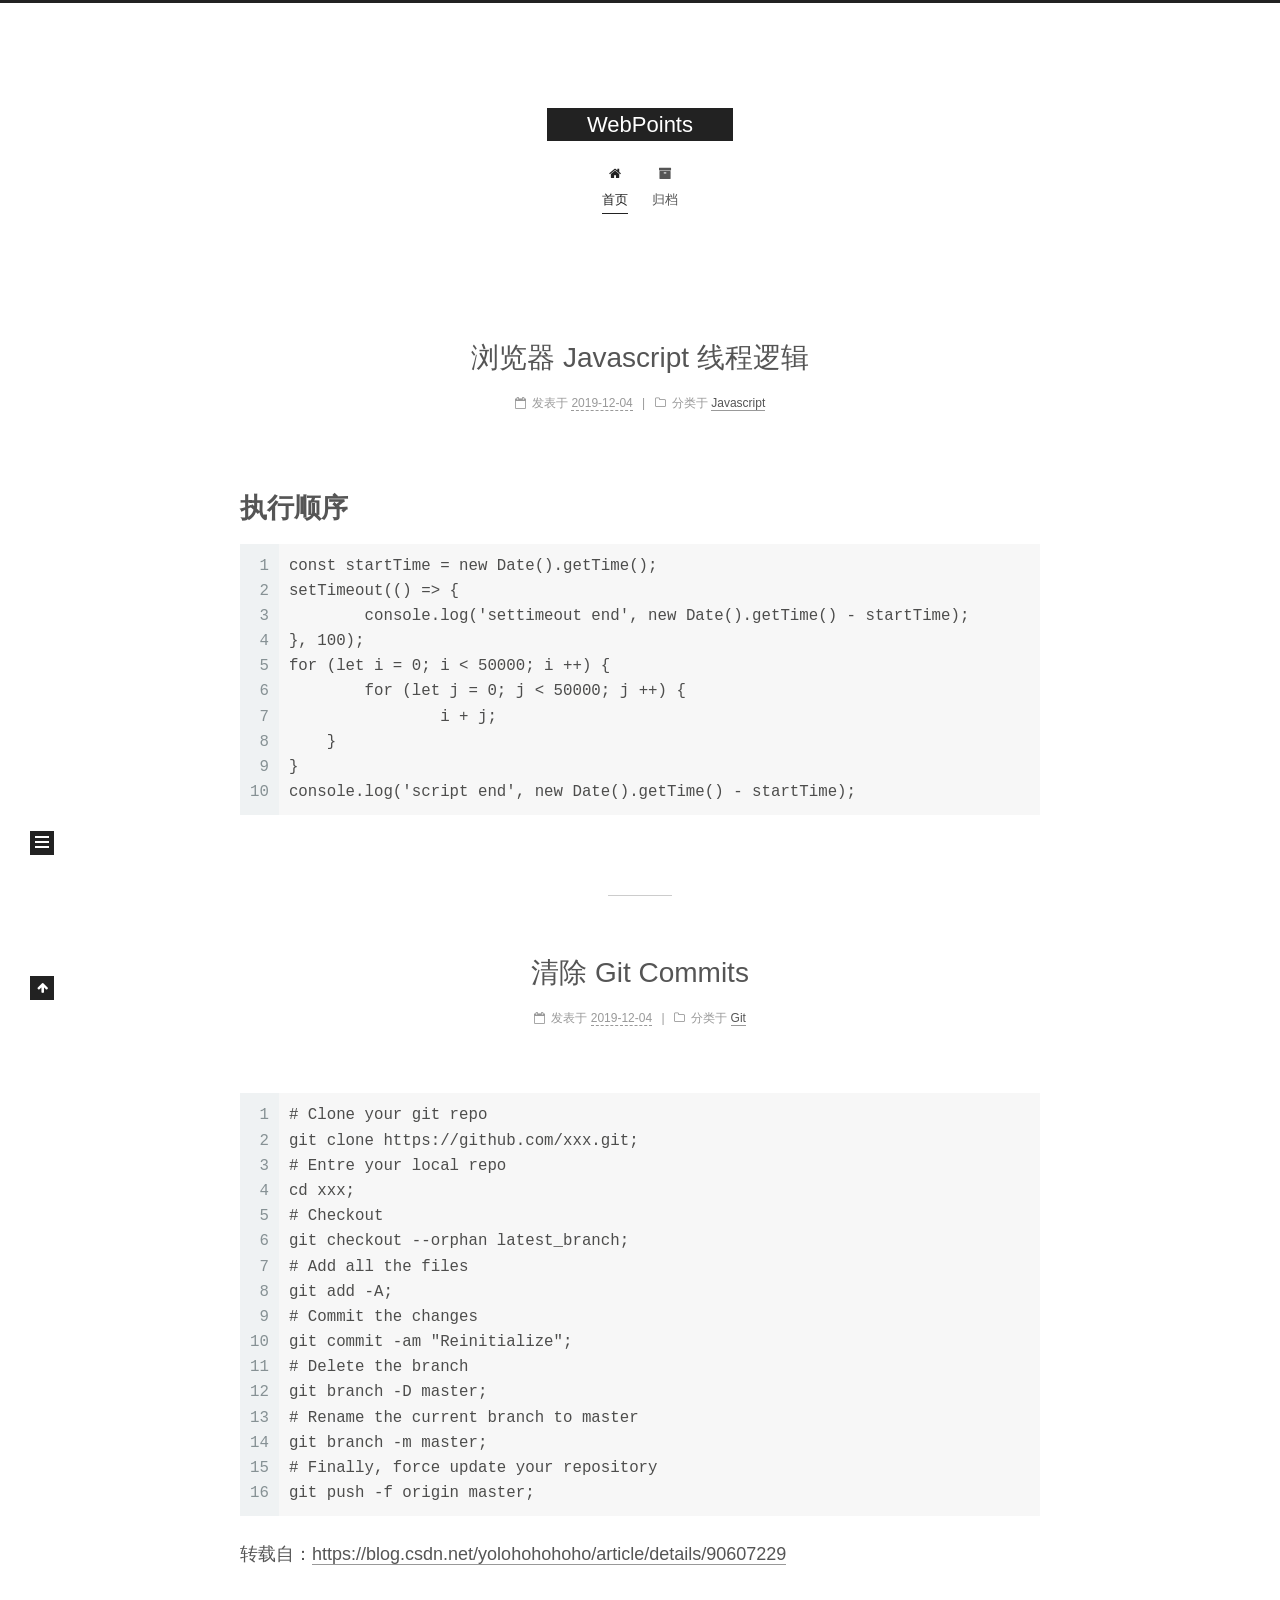
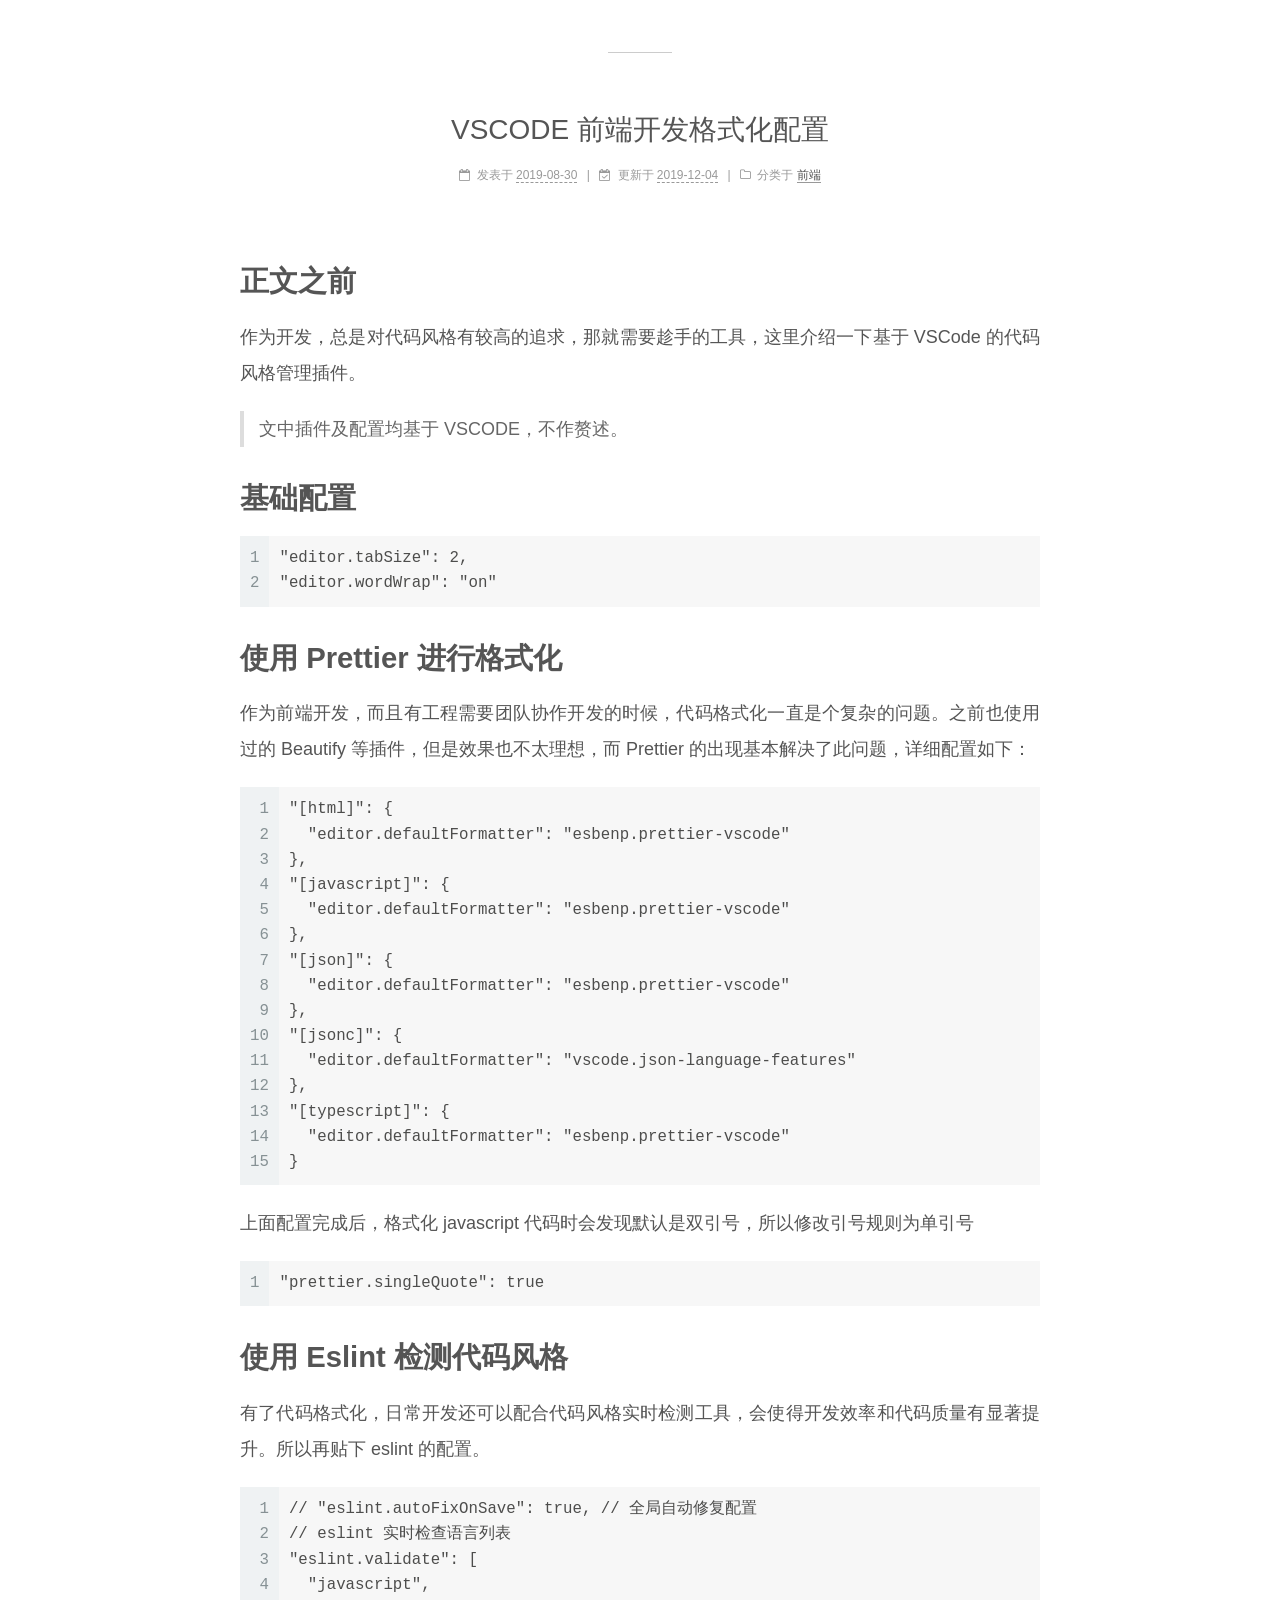
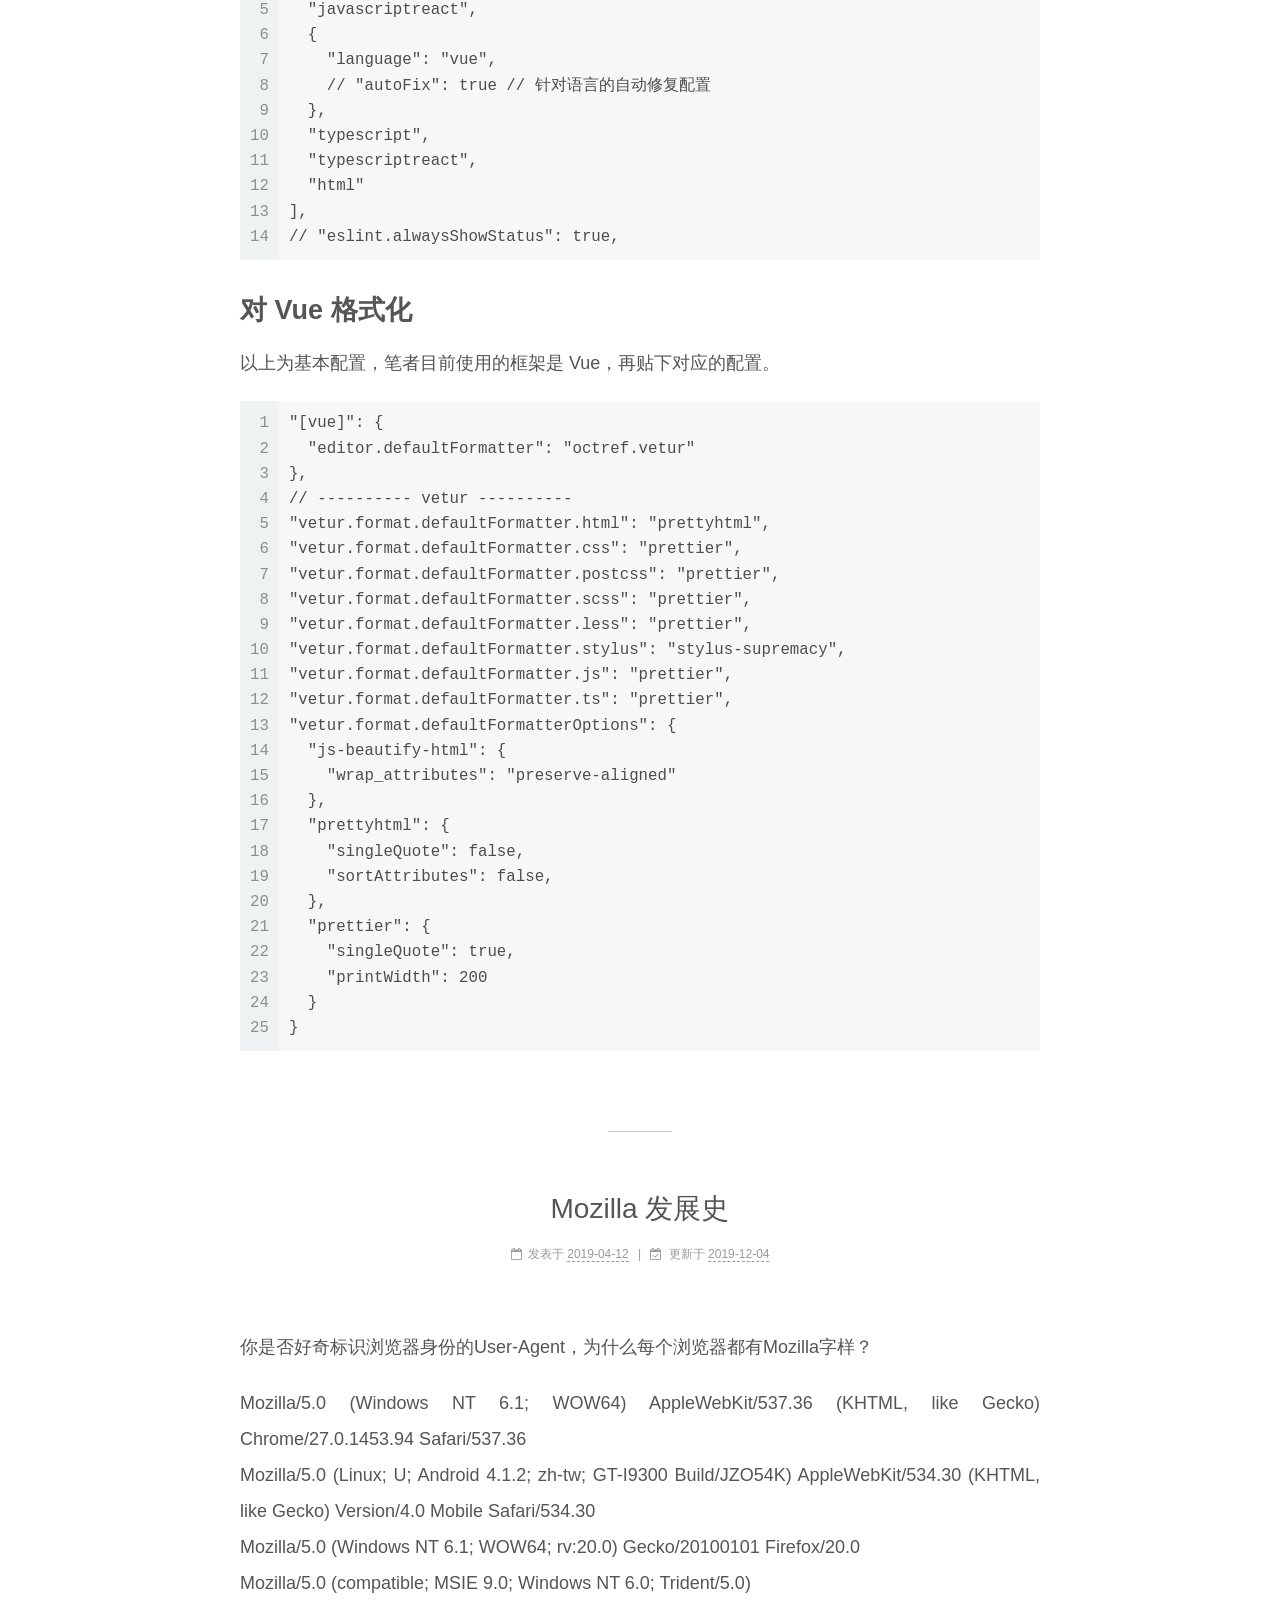
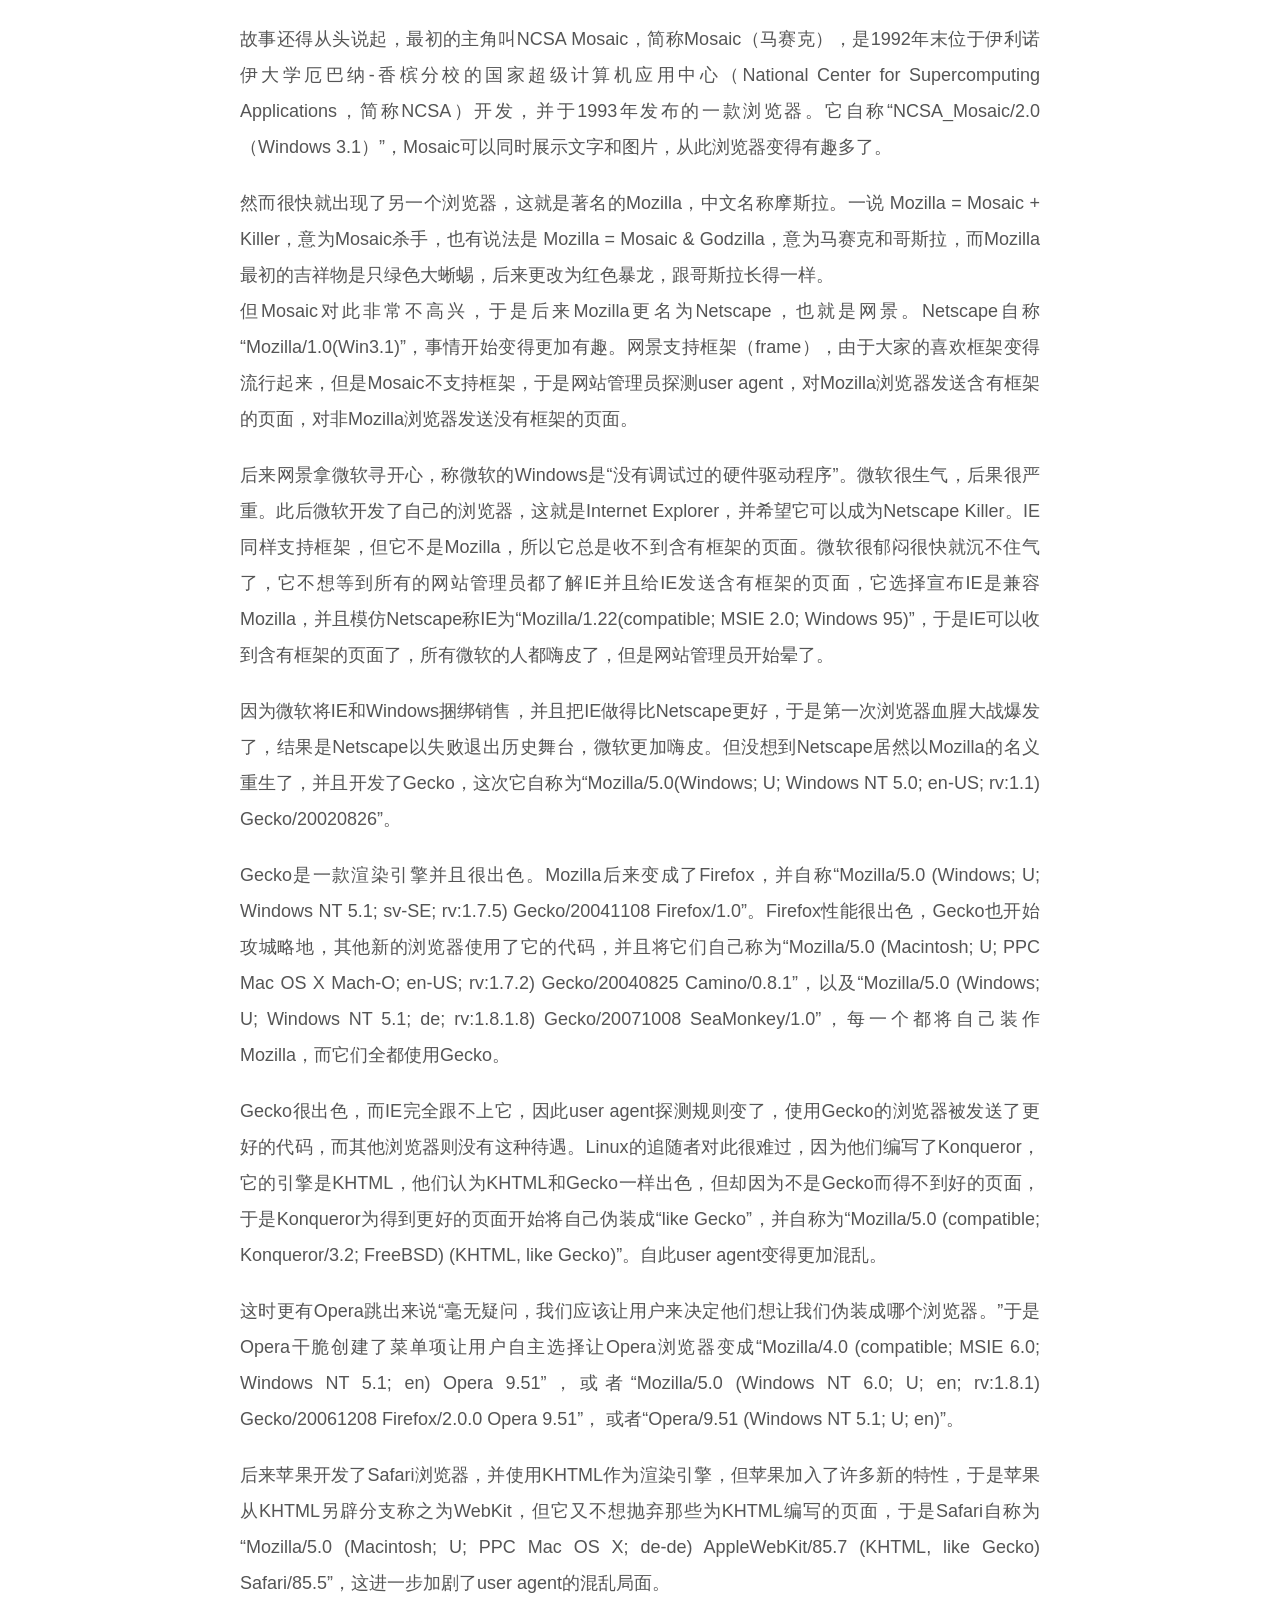
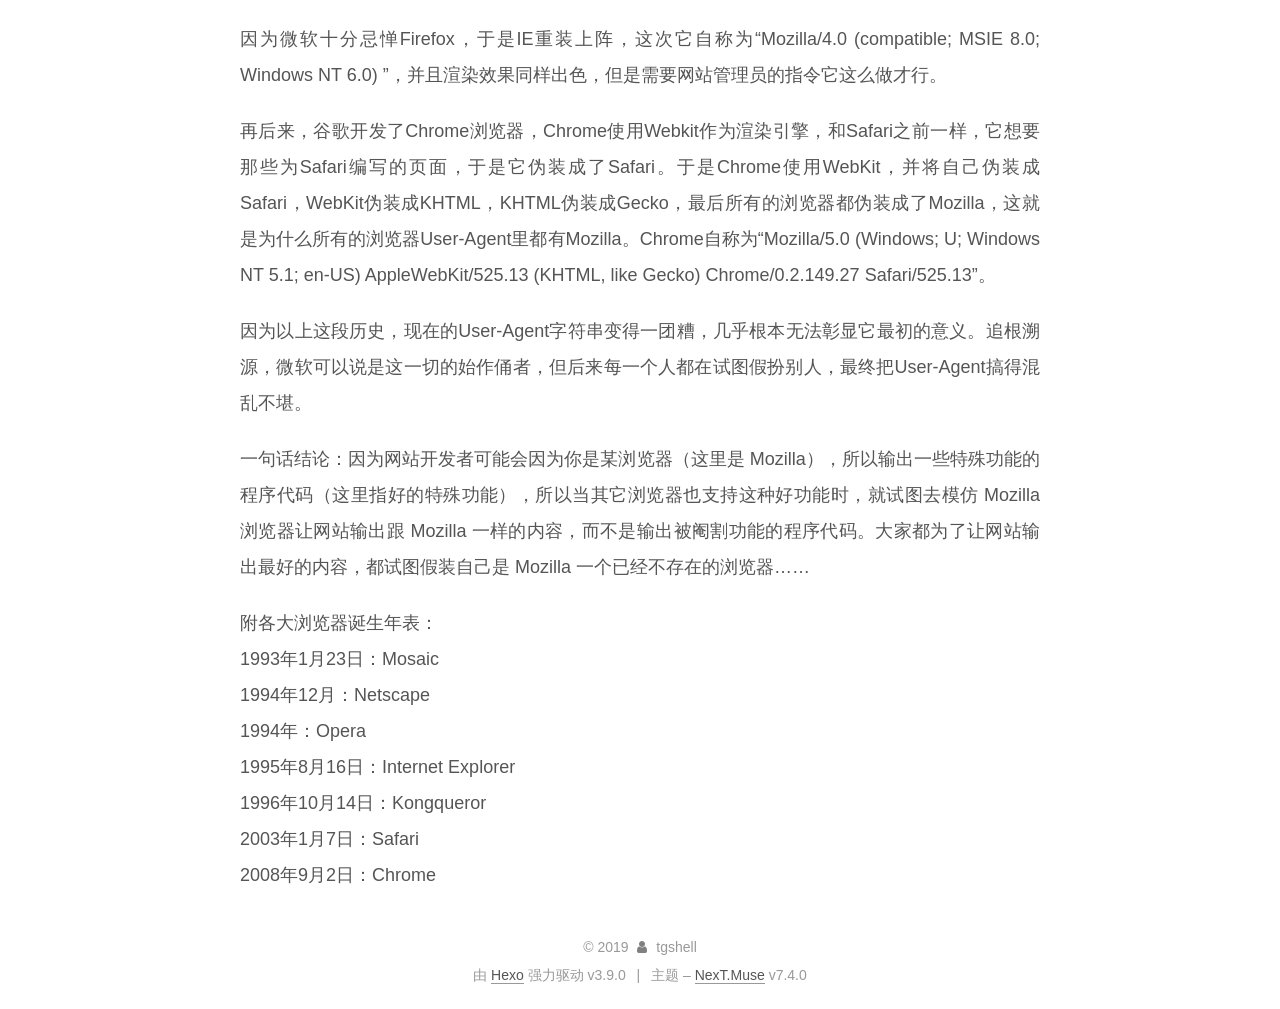
<file: index.html>
<!DOCTYPE html>





<html lang="zh-CN">
<head>
  <meta charset="UTF-8">
<meta name="viewport" content="width=device-width, initial-scale=1, maximum-scale=2">
<meta name="theme-color" content="#222">
<meta http-equiv="X-UA-Compatible" content="IE=edge">
  <link rel="apple-touch-icon" sizes="180x180" href="/images/apple-touch-icon-next.png?v=7.4.0">
  <link rel="icon" type="image/png" sizes="32x32" href="/images/favicon-32x32-next.png?v=7.4.0">
  <link rel="icon" type="image/png" sizes="16x16" href="/images/favicon-16x16-next.png?v=7.4.0">
  <link rel="mask-icon" href="/images/logo.svg?v=7.4.0" color="#222">

<link rel="stylesheet" href="/css/main.css?v=7.4.0">


<link rel="stylesheet" href="/lib/font-awesome/css/font-awesome.min.css?v=4.7.0">


<script id="hexo-configurations">
  var NexT = window.NexT || {};
  var CONFIG = {
    root: '/',
    scheme: 'Muse',
    version: '7.4.0',
    exturl: false,
    sidebar: {"position":"left","display":"post","offset":12,"onmobile":false},
    copycode: {"enable":false,"show_result":false,"style":null},
    back2top: {"enable":true,"sidebar":false,"scrollpercent":false},
    bookmark: {"enable":false,"color":"#222","save":"auto"},
    fancybox: false,
    mediumzoom: false,
    lazyload: false,
    pangu: false,
    algolia: {
      appID: '',
      apiKey: '',
      indexName: '',
      hits: {"per_page":10},
      labels: {"input_placeholder":"Search for Posts","hits_empty":"We didn't find any results for the search: ${query}","hits_stats":"${hits} results found in ${time} ms"}
    },
    localsearch: {"enable":false,"trigger":"auto","top_n_per_article":1,"unescape":false,"preload":false},
    path: '',
    motion: {"enable":true,"async":false,"transition":{"post_block":"fadeIn","post_header":"slideDownIn","post_body":"slideDownIn","coll_header":"slideLeftIn","sidebar":"slideUpIn"}},
    translation: {
      copy_button: '复制',
      copy_success: '复制成功',
      copy_failure: '复制失败'
    },
    sidebarPadding: 40
  };
</script>

  <meta property="og:type" content="website">
<meta property="og:title" content="WebPoints">
<meta property="og:url" content="https://tgshell.com/index.html">
<meta property="og:site_name" content="WebPoints">
<meta property="og:locale" content="zh-CN">
<meta name="twitter:card" content="summary">
<meta name="twitter:title" content="WebPoints">
  <link rel="canonical" href="https://tgshell.com/">


<script id="page-configurations">
  // https://hexo.io/docs/variables.html
  CONFIG.page = {
    sidebar: "",
    isHome: true,
    isPost: false,
    isPage: false,
    isArchive: false
  };
</script>

  <title>WebPoints</title>
  <meta name="generator" content="Hexo 3.9.0">
  








  <noscript>
  <style>
  .use-motion .brand,
  .use-motion .menu-item,
  .sidebar-inner,
  .use-motion .post-block,
  .use-motion .pagination,
  .use-motion .comments,
  .use-motion .post-header,
  .use-motion .post-body,
  .use-motion .collection-header { opacity: initial; }

  .use-motion .logo,
  .use-motion .site-title,
  .use-motion .site-subtitle {
    opacity: initial;
    top: initial;
  }

  .use-motion .logo-line-before i { left: initial; }
  .use-motion .logo-line-after i { right: initial; }
  </style>
</noscript>

</head>

<body itemscope itemtype="http://schema.org/WebPage" lang="zh-CN">
  <div class="container use-motion">
    <div class="headband"></div>

    <header id="header" class="header" itemscope itemtype="http://schema.org/WPHeader">
      <div class="header-inner"><div class="site-brand-container">
  <div class="site-meta">

    <div>
      <a href="/" class="brand" rel="start">
        <span class="logo-line-before"><i></i></span>
        <span class="site-title">WebPoints</span>
        <span class="logo-line-after"><i></i></span>
      </a>
    </div>
  </div>

  <div class="site-nav-toggle">
    <button aria-label="切换导航栏">
      <span class="btn-bar"></span>
      <span class="btn-bar"></span>
      <span class="btn-bar"></span>
    </button>
  </div>
</div>


<nav class="site-nav">
  
  <ul id="menu" class="menu">
      
      
      
        
        <li class="menu-item menu-item-home">
      
    

    <a href="/" rel="section"><i class="menu-item-icon fa fa-fw fa-home"></i> <br>首页</a>

  </li>
      
      
      
        
        <li class="menu-item menu-item-archives">
      
    

    <a href="/archives/" rel="section"><i class="menu-item-icon fa fa-fw fa-archive"></i> <br>归档</a>

  </li>
  </ul>

    

</nav>
</div>
    </header>

    
  <div class="back-to-top">
    <i class="fa fa-arrow-up"></i>
    <span>0%</span>
  </div>


    <main id="main" class="main">
      <div class="main-inner">
        <div class="content-wrap">
          <div id="content" class="content">
            
  <div id="posts" class="posts-expand">
        <article itemscope itemtype="http://schema.org/Article">
  
  
  
  <div class="post-block home">
    <link itemprop="mainEntityOfPage" href="https://tgshell.com/2019/12/04/Javascript/进程与线程/">

    <span hidden itemprop="author" itemscope itemtype="http://schema.org/Person">
      <meta itemprop="name" content="tgshell">
      <meta itemprop="description" content="">
      <meta itemprop="image" content="/images/avatar.gif">
    </span>

    <span hidden itemprop="publisher" itemscope itemtype="http://schema.org/Organization">
      <meta itemprop="name" content="WebPoints">
    </span>
      <header class="post-header">
        <h1 class="post-title" itemprop="name headline">
            
            <a href="/2019/12/04/Javascript/进程与线程/" class="post-title-link" itemprop="url">浏览器 Javascript 线程逻辑</a>
          
        </h1>

        <div class="post-meta">
            <span class="post-meta-item">
              <span class="post-meta-item-icon">
                <i class="fa fa-calendar-o"></i>
              </span>
              <span class="post-meta-item-text">发表于</span>

              
                
              

              <time title="创建时间：2019-12-04 15:34:00 / 修改时间：16:08:07" itemprop="dateCreated datePublished" datetime="2019-12-04T15:34:00+08:00">2019-12-04</time>
            </span>
          
            

            
          
            <span class="post-meta-item">
              <span class="post-meta-item-icon">
                <i class="fa fa-folder-o"></i>
              </span>
              <span class="post-meta-item-text">分类于</span>
              
                <span itemprop="about" itemscope itemtype="http://schema.org/Thing"><a href="/categories/Javascript/" itemprop="url" rel="index"><span itemprop="name">Javascript</span></a></span>

                
                
              
            </span>
          

          

        </div>
      </header>

    
    
    
    <div class="post-body" itemprop="articleBody">

      
          <h3 id="执行顺序"><a href="#执行顺序" class="headerlink" title="执行顺序"></a>执行顺序</h3><figure class="highlight plain"><table><tr><td class="gutter"><pre><span class="line">1</span><br><span class="line">2</span><br><span class="line">3</span><br><span class="line">4</span><br><span class="line">5</span><br><span class="line">6</span><br><span class="line">7</span><br><span class="line">8</span><br><span class="line">9</span><br><span class="line">10</span><br></pre></td><td class="code"><pre><span class="line">const startTime = new Date().getTime();</span><br><span class="line">setTimeout(() =&gt; &#123;</span><br><span class="line">	console.log(&apos;settimeout end&apos;, new Date().getTime() - startTime);</span><br><span class="line">&#125;, 100);</span><br><span class="line">for (let i = 0; i &lt; 50000; i ++) &#123;</span><br><span class="line">	for (let j = 0; j &lt; 50000; j ++) &#123;</span><br><span class="line">		i + j;</span><br><span class="line">    &#125;</span><br><span class="line">&#125;</span><br><span class="line">console.log(&apos;script end&apos;, new Date().getTime() - startTime);</span><br></pre></td></tr></table></figure>

        
      
    </div>

    
    
    
      <footer class="post-footer">
          <div class="post-eof"></div>
        
      </footer>
  </div>
  
  
  
  </article>

    
        <article itemscope itemtype="http://schema.org/Article">
  
  
  
  <div class="post-block home">
    <link itemprop="mainEntityOfPage" href="https://tgshell.com/2019/12/04/Git/清除Git-Commits/">

    <span hidden itemprop="author" itemscope itemtype="http://schema.org/Person">
      <meta itemprop="name" content="tgshell">
      <meta itemprop="description" content="">
      <meta itemprop="image" content="/images/avatar.gif">
    </span>

    <span hidden itemprop="publisher" itemscope itemtype="http://schema.org/Organization">
      <meta itemprop="name" content="WebPoints">
    </span>
      <header class="post-header">
        <h1 class="post-title" itemprop="name headline">
            
            <a href="/2019/12/04/Git/清除Git-Commits/" class="post-title-link" itemprop="url">清除 Git Commits</a>
          
        </h1>

        <div class="post-meta">
            <span class="post-meta-item">
              <span class="post-meta-item-icon">
                <i class="fa fa-calendar-o"></i>
              </span>
              <span class="post-meta-item-text">发表于</span>

              
                
              

              <time title="创建时间：2019-12-04 15:33:55 / 修改时间：16:08:05" itemprop="dateCreated datePublished" datetime="2019-12-04T15:33:55+08:00">2019-12-04</time>
            </span>
          
            

            
          
            <span class="post-meta-item">
              <span class="post-meta-item-icon">
                <i class="fa fa-folder-o"></i>
              </span>
              <span class="post-meta-item-text">分类于</span>
              
                <span itemprop="about" itemscope itemtype="http://schema.org/Thing"><a href="/categories/Git/" itemprop="url" rel="index"><span itemprop="name">Git</span></a></span>

                
                
              
            </span>
          

          

        </div>
      </header>

    
    
    
    <div class="post-body" itemprop="articleBody">

      
          <figure class="highlight plain"><table><tr><td class="gutter"><pre><span class="line">1</span><br><span class="line">2</span><br><span class="line">3</span><br><span class="line">4</span><br><span class="line">5</span><br><span class="line">6</span><br><span class="line">7</span><br><span class="line">8</span><br><span class="line">9</span><br><span class="line">10</span><br><span class="line">11</span><br><span class="line">12</span><br><span class="line">13</span><br><span class="line">14</span><br><span class="line">15</span><br><span class="line">16</span><br></pre></td><td class="code"><pre><span class="line"># Clone your git repo</span><br><span class="line">git clone https://github.com/xxx.git;</span><br><span class="line"># Entre your local repo</span><br><span class="line">cd xxx;</span><br><span class="line"># Checkout</span><br><span class="line">git checkout --orphan latest_branch;</span><br><span class="line"># Add all the files</span><br><span class="line">git add -A;</span><br><span class="line"># Commit the changes</span><br><span class="line">git commit -am &quot;Reinitialize&quot;;</span><br><span class="line"># Delete the branch</span><br><span class="line">git branch -D master;</span><br><span class="line"># Rename the current branch to master</span><br><span class="line">git branch -m master;</span><br><span class="line"># Finally, force update your repository</span><br><span class="line">git push -f origin master;</span><br></pre></td></tr></table></figure>
<p>转载自：<a href="https://blog.csdn.net/yolohohohoho/article/details/90607229" target="_blank" rel="noopener">https://blog.csdn.net/yolohohohoho/article/details/90607229</a></p>

        
      
    </div>

    
    
    
      <footer class="post-footer">
          <div class="post-eof"></div>
        
      </footer>
  </div>
  
  
  
  </article>

    
        <article itemscope itemtype="http://schema.org/Article">
  
  
  
  <div class="post-block home">
    <link itemprop="mainEntityOfPage" href="https://tgshell.com/2019/08/30/FE/vscode-fe-format/">

    <span hidden itemprop="author" itemscope itemtype="http://schema.org/Person">
      <meta itemprop="name" content="tgshell">
      <meta itemprop="description" content="">
      <meta itemprop="image" content="/images/avatar.gif">
    </span>

    <span hidden itemprop="publisher" itemscope itemtype="http://schema.org/Organization">
      <meta itemprop="name" content="WebPoints">
    </span>
      <header class="post-header">
        <h1 class="post-title" itemprop="name headline">
            
            <a href="/2019/08/30/FE/vscode-fe-format/" class="post-title-link" itemprop="url">VSCODE 前端开发格式化配置</a>
          
        </h1>

        <div class="post-meta">
            <span class="post-meta-item">
              <span class="post-meta-item-icon">
                <i class="fa fa-calendar-o"></i>
              </span>
              <span class="post-meta-item-text">发表于</span>

              
                
              

              <time title="创建时间：2019-08-30 16:56:21" itemprop="dateCreated datePublished" datetime="2019-08-30T16:56:21+08:00">2019-08-30</time>
            </span>
          
            

            
              <span class="post-meta-item">
                <span class="post-meta-item-icon">
                  <i class="fa fa-calendar-check-o"></i>
                </span>
                <span class="post-meta-item-text">更新于</span>
                <time title="修改时间：2019-12-04 16:08:01" itemprop="dateModified" datetime="2019-12-04T16:08:01+08:00">2019-12-04</time>
              </span>
            
          
            <span class="post-meta-item">
              <span class="post-meta-item-icon">
                <i class="fa fa-folder-o"></i>
              </span>
              <span class="post-meta-item-text">分类于</span>
              
                <span itemprop="about" itemscope itemtype="http://schema.org/Thing"><a href="/categories/前端/" itemprop="url" rel="index"><span itemprop="name">前端</span></a></span>

                
                
              
            </span>
          

          

        </div>
      </header>

    
    
    
    <div class="post-body" itemprop="articleBody">

      
          <h2 id="正文之前"><a href="#正文之前" class="headerlink" title="正文之前"></a>正文之前</h2><p>作为开发，总是对代码风格有较高的追求，那就需要趁手的工具，这里介绍一下基于 VSCode 的代码风格管理插件。</p>
<blockquote>
<p>文中插件及配置均基于 VSCODE，不作赘述。</p>
</blockquote>
<h2 id="基础配置"><a href="#基础配置" class="headerlink" title="基础配置"></a>基础配置</h2><figure class="highlight plain"><table><tr><td class="gutter"><pre><span class="line">1</span><br><span class="line">2</span><br></pre></td><td class="code"><pre><span class="line">&quot;editor.tabSize&quot;: 2,</span><br><span class="line">&quot;editor.wordWrap&quot;: &quot;on&quot;</span><br></pre></td></tr></table></figure>
<h2 id="使用-Prettier-进行格式化"><a href="#使用-Prettier-进行格式化" class="headerlink" title="使用 Prettier 进行格式化"></a>使用 Prettier 进行格式化</h2><p>作为前端开发，而且有工程需要团队协作开发的时候，代码格式化一直是个复杂的问题。之前也使用过的 Beautify 等插件，但是效果也不太理想，而 Prettier 的出现基本解决了此问题，详细配置如下：</p>
<figure class="highlight plain"><table><tr><td class="gutter"><pre><span class="line">1</span><br><span class="line">2</span><br><span class="line">3</span><br><span class="line">4</span><br><span class="line">5</span><br><span class="line">6</span><br><span class="line">7</span><br><span class="line">8</span><br><span class="line">9</span><br><span class="line">10</span><br><span class="line">11</span><br><span class="line">12</span><br><span class="line">13</span><br><span class="line">14</span><br><span class="line">15</span><br></pre></td><td class="code"><pre><span class="line">&quot;[html]&quot;: &#123;</span><br><span class="line">  &quot;editor.defaultFormatter&quot;: &quot;esbenp.prettier-vscode&quot;</span><br><span class="line">&#125;,</span><br><span class="line">&quot;[javascript]&quot;: &#123;</span><br><span class="line">  &quot;editor.defaultFormatter&quot;: &quot;esbenp.prettier-vscode&quot;</span><br><span class="line">&#125;,</span><br><span class="line">&quot;[json]&quot;: &#123;</span><br><span class="line">  &quot;editor.defaultFormatter&quot;: &quot;esbenp.prettier-vscode&quot;</span><br><span class="line">&#125;,</span><br><span class="line">&quot;[jsonc]&quot;: &#123;</span><br><span class="line">  &quot;editor.defaultFormatter&quot;: &quot;vscode.json-language-features&quot;</span><br><span class="line">&#125;,</span><br><span class="line">&quot;[typescript]&quot;: &#123;</span><br><span class="line">  &quot;editor.defaultFormatter&quot;: &quot;esbenp.prettier-vscode&quot;</span><br><span class="line">&#125;</span><br></pre></td></tr></table></figure>
<p>上面配置完成后，格式化 javascript 代码时会发现默认是双引号，所以修改引号规则为单引号<br><figure class="highlight plain"><table><tr><td class="gutter"><pre><span class="line">1</span><br></pre></td><td class="code"><pre><span class="line">&quot;prettier.singleQuote&quot;: true</span><br></pre></td></tr></table></figure></p>
<h2 id="使用-Eslint-检测代码风格"><a href="#使用-Eslint-检测代码风格" class="headerlink" title="使用 Eslint 检测代码风格"></a>使用 Eslint 检测代码风格</h2><p>有了代码格式化，日常开发还可以配合代码风格实时检测工具，会使得开发效率和代码质量有显著提升。所以再贴下 eslint 的配置。</p>
<figure class="highlight plain"><table><tr><td class="gutter"><pre><span class="line">1</span><br><span class="line">2</span><br><span class="line">3</span><br><span class="line">4</span><br><span class="line">5</span><br><span class="line">6</span><br><span class="line">7</span><br><span class="line">8</span><br><span class="line">9</span><br><span class="line">10</span><br><span class="line">11</span><br><span class="line">12</span><br><span class="line">13</span><br><span class="line">14</span><br></pre></td><td class="code"><pre><span class="line">// &quot;eslint.autoFixOnSave&quot;: true, // 全局自动修复配置</span><br><span class="line">// eslint 实时检查语言列表</span><br><span class="line">&quot;eslint.validate&quot;: [</span><br><span class="line">  &quot;javascript&quot;,</span><br><span class="line">  &quot;javascriptreact&quot;,</span><br><span class="line">  &#123;</span><br><span class="line">    &quot;language&quot;: &quot;vue&quot;,</span><br><span class="line">    // &quot;autoFix&quot;: true // 针对语言的自动修复配置</span><br><span class="line">  &#125;,</span><br><span class="line">  &quot;typescript&quot;,</span><br><span class="line">  &quot;typescriptreact&quot;,</span><br><span class="line">  &quot;html&quot;</span><br><span class="line">],</span><br><span class="line">// &quot;eslint.alwaysShowStatus&quot;: true,</span><br></pre></td></tr></table></figure>
<h3 id="对-Vue-格式化"><a href="#对-Vue-格式化" class="headerlink" title="对 Vue 格式化"></a>对 Vue 格式化</h3><p>以上为基本配置，笔者目前使用的框架是 Vue，再贴下对应的配置。</p>
<figure class="highlight plain"><table><tr><td class="gutter"><pre><span class="line">1</span><br><span class="line">2</span><br><span class="line">3</span><br><span class="line">4</span><br><span class="line">5</span><br><span class="line">6</span><br><span class="line">7</span><br><span class="line">8</span><br><span class="line">9</span><br><span class="line">10</span><br><span class="line">11</span><br><span class="line">12</span><br><span class="line">13</span><br><span class="line">14</span><br><span class="line">15</span><br><span class="line">16</span><br><span class="line">17</span><br><span class="line">18</span><br><span class="line">19</span><br><span class="line">20</span><br><span class="line">21</span><br><span class="line">22</span><br><span class="line">23</span><br><span class="line">24</span><br><span class="line">25</span><br></pre></td><td class="code"><pre><span class="line">&quot;[vue]&quot;: &#123;</span><br><span class="line">  &quot;editor.defaultFormatter&quot;: &quot;octref.vetur&quot;</span><br><span class="line">&#125;,</span><br><span class="line">// ---------- vetur ----------</span><br><span class="line">&quot;vetur.format.defaultFormatter.html&quot;: &quot;prettyhtml&quot;,</span><br><span class="line">&quot;vetur.format.defaultFormatter.css&quot;: &quot;prettier&quot;,</span><br><span class="line">&quot;vetur.format.defaultFormatter.postcss&quot;: &quot;prettier&quot;,</span><br><span class="line">&quot;vetur.format.defaultFormatter.scss&quot;: &quot;prettier&quot;,</span><br><span class="line">&quot;vetur.format.defaultFormatter.less&quot;: &quot;prettier&quot;,</span><br><span class="line">&quot;vetur.format.defaultFormatter.stylus&quot;: &quot;stylus-supremacy&quot;,</span><br><span class="line">&quot;vetur.format.defaultFormatter.js&quot;: &quot;prettier&quot;,</span><br><span class="line">&quot;vetur.format.defaultFormatter.ts&quot;: &quot;prettier&quot;,</span><br><span class="line">&quot;vetur.format.defaultFormatterOptions&quot;: &#123;</span><br><span class="line">  &quot;js-beautify-html&quot;: &#123;</span><br><span class="line">    &quot;wrap_attributes&quot;: &quot;preserve-aligned&quot;</span><br><span class="line">  &#125;,</span><br><span class="line">  &quot;prettyhtml&quot;: &#123;</span><br><span class="line">    &quot;singleQuote&quot;: false,</span><br><span class="line">    &quot;sortAttributes&quot;: false,</span><br><span class="line">  &#125;,</span><br><span class="line">  &quot;prettier&quot;: &#123;</span><br><span class="line">    &quot;singleQuote&quot;: true,</span><br><span class="line">    &quot;printWidth&quot;: 200</span><br><span class="line">  &#125;</span><br><span class="line">&#125;</span><br></pre></td></tr></table></figure>

        
      
    </div>

    
    
    
      <footer class="post-footer">
          <div class="post-eof"></div>
        
      </footer>
  </div>
  
  
  
  </article>

    
        <article itemscope itemtype="http://schema.org/Article">
  
  
  
  <div class="post-block home">
    <link itemprop="mainEntityOfPage" href="https://tgshell.com/2019/04/12/Story/mozilla-history/">

    <span hidden itemprop="author" itemscope itemtype="http://schema.org/Person">
      <meta itemprop="name" content="tgshell">
      <meta itemprop="description" content="">
      <meta itemprop="image" content="/images/avatar.gif">
    </span>

    <span hidden itemprop="publisher" itemscope itemtype="http://schema.org/Organization">
      <meta itemprop="name" content="WebPoints">
    </span>
      <header class="post-header">
        <h1 class="post-title" itemprop="name headline">
            
            <a href="/2019/04/12/Story/mozilla-history/" class="post-title-link" itemprop="url">Mozilla 发展史</a>
          
        </h1>

        <div class="post-meta">
            <span class="post-meta-item">
              <span class="post-meta-item-icon">
                <i class="fa fa-calendar-o"></i>
              </span>
              <span class="post-meta-item-text">发表于</span>

              
                
              

              <time title="创建时间：2019-04-12 16:33:37" itemprop="dateCreated datePublished" datetime="2019-04-12T16:33:37+08:00">2019-04-12</time>
            </span>
          
            

            
              <span class="post-meta-item">
                <span class="post-meta-item-icon">
                  <i class="fa fa-calendar-check-o"></i>
                </span>
                <span class="post-meta-item-text">更新于</span>
                <time title="修改时间：2019-12-04 16:09:23" itemprop="dateModified" datetime="2019-12-04T16:09:23+08:00">2019-12-04</time>
              </span>
            
          

          

        </div>
      </header>

    
    
    
    <div class="post-body" itemprop="articleBody">

      
          <p>你是否好奇标识浏览器身份的User-Agent，为什么每个浏览器都有Mozilla字样？</p>
<p>Mozilla/5.0 (Windows NT 6.1; WOW64) AppleWebKit/537.36 (KHTML, like Gecko) Chrome/27.0.1453.94 Safari/537.36<br>Mozilla/5.0 (Linux; U; Android 4.1.2; zh-tw; GT-I9300 Build/JZO54K) AppleWebKit/534.30 (KHTML, like Gecko) Version/4.0 Mobile Safari/534.30<br>Mozilla/5.0 (Windows NT 6.1; WOW64; rv:20.0) Gecko/20100101 Firefox/20.0<br>Mozilla/5.0 (compatible; MSIE 9.0; Windows NT 6.0; Trident/5.0)</p>
<p>故事还得从头说起，最初的主角叫NCSA Mosaic，简称Mosaic（马赛克），是1992年末位于伊利诺伊大学厄巴纳-香槟分校的国家超级计算机应用中心（National Center for Supercomputing Applications，简称NCSA）开发，并于1993年发布的一款浏览器。它自称“NCSA_Mosaic/2.0（Windows 3.1）”，Mosaic可以同时展示文字和图片，从此浏览器变得有趣多了。</p>
<p>然而很快就出现了另一个浏览器，这就是著名的Mozilla，中文名称摩斯拉。一说 Mozilla = Mosaic + Killer，意为Mosaic杀手，也有说法是 Mozilla = Mosaic &amp; Godzilla，意为马赛克和哥斯拉，而Mozilla最初的吉祥物是只绿色大蜥蜴，后来更改为红色暴龙，跟哥斯拉长得一样。<br>但Mosaic对此非常不高兴，于是后来Mozilla更名为Netscape，也就是网景。Netscape自称“Mozilla/1.0(Win3.1)”，事情开始变得更加有趣。网景支持框架（frame），由于大家的喜欢框架变得流行起来，但是Mosaic不支持框架，于是网站管理员探测user agent，对Mozilla浏览器发送含有框架的页面，对非Mozilla浏览器发送没有框架的页面。</p>
<p>后来网景拿微软寻开心，称微软的Windows是“没有调试过的硬件驱动程序”。微软很生气，后果很严重。此后微软开发了自己的浏览器，这就是Internet Explorer，并希望它可以成为Netscape Killer。IE同样支持框架，但它不是Mozilla，所以它总是收不到含有框架的页面。微软很郁闷很快就沉不住气了，它不想等到所有的网站管理员都了解IE并且给IE发送含有框架的页面，它选择宣布IE是兼容Mozilla，并且模仿Netscape称IE为“Mozilla/1.22(compatible; MSIE 2.0; Windows 95)”，于是IE可以收到含有框架的页面了，所有微软的人都嗨皮了，但是网站管理员开始晕了。</p>
<p>因为微软将IE和Windows捆绑销售，并且把IE做得比Netscape更好，于是第一次浏览器血腥大战爆发了，结果是Netscape以失败退出历史舞台，微软更加嗨皮。但没想到Netscape居然以Mozilla的名义重生了，并且开发了Gecko，这次它自称为“Mozilla/5.0(Windows; U; Windows NT 5.0; en-US; rv:1.1) Gecko/20020826”。</p>
<p>Gecko是一款渲染引擎并且很出色。Mozilla后来变成了Firefox，并自称“Mozilla/5.0 (Windows; U; Windows NT 5.1; sv-SE; rv:1.7.5) Gecko/20041108 Firefox/1.0”。Firefox性能很出色，Gecko也开始攻城略地，其他新的浏览器使用了它的代码，并且将它们自己称为“Mozilla/5.0 (Macintosh; U; PPC Mac OS X Mach-O; en-US; rv:1.7.2) Gecko/20040825 Camino/0.8.1”，以及“Mozilla/5.0 (Windows; U; Windows NT 5.1; de; rv:1.8.1.8) Gecko/20071008 SeaMonkey/1.0”，每一个都将自己装作Mozilla，而它们全都使用Gecko。</p>
<p>Gecko很出色，而IE完全跟不上它，因此user agent探测规则变了，使用Gecko的浏览器被发送了更好的代码，而其他浏览器则没有这种待遇。Linux的追随者对此很难过，因为他们编写了Konqueror，它的引擎是KHTML，他们认为KHTML和Gecko一样出色，但却因为不是Gecko而得不到好的页面，于是Konqueror为得到更好的页面开始将自己伪装成“like Gecko”，并自称为“Mozilla/5.0 (compatible; Konqueror/3.2; FreeBSD) (KHTML, like Gecko)”。自此user agent变得更加混乱。</p>
<p>这时更有Opera跳出来说“毫无疑问，我们应该让用户来决定他们想让我们伪装成哪个浏览器。”于是Opera干脆创建了菜单项让用户自主选择让Opera浏览器变成“Mozilla/4.0 (compatible; MSIE 6.0; Windows NT 5.1; en) Opera 9.51”，或者“Mozilla/5.0 (Windows NT 6.0; U; en; rv:1.8.1) Gecko/20061208 Firefox/2.0.0 Opera 9.51”， 或者“Opera/9.51 (Windows NT 5.1; U; en)”。</p>
<p>后来苹果开发了Safari浏览器，并使用KHTML作为渲染引擎，但苹果加入了许多新的特性，于是苹果从KHTML另辟分支称之为WebKit，但它又不想抛弃那些为KHTML编写的页面，于是Safari自称为“Mozilla/5.0 (Macintosh; U; PPC Mac OS X; de-de) AppleWebKit/85.7 (KHTML, like Gecko) Safari/85.5”，这进一步加剧了user agent的混乱局面。</p>
<p>因为微软十分忌惮Firefox，于是IE重装上阵，这次它自称为“Mozilla/4.0 (compatible; MSIE 8.0; Windows NT 6.0) ”，并且渲染效果同样出色，但是需要网站管理员的指令它这么做才行。</p>
<p>再后来，谷歌开发了Chrome浏览器，Chrome使用Webkit作为渲染引擎，和Safari之前一样，它想要那些为Safari编写的页面，于是它伪装成了Safari。于是Chrome使用WebKit，并将自己伪装成Safari，WebKit伪装成KHTML，KHTML伪装成Gecko，最后所有的浏览器都伪装成了Mozilla，这就是为什么所有的浏览器User-Agent里都有Mozilla。Chrome自称为“Mozilla/5.0 (Windows; U; Windows NT 5.1; en-US) AppleWebKit/525.13 (KHTML, like Gecko) Chrome/0.2.149.27 Safari/525.13”。</p>
<p>因为以上这段历史，现在的User-Agent字符串变得一团糟，几乎根本无法彰显它最初的意义。追根溯源，微软可以说是这一切的始作俑者，但后来每一个人都在试图假扮别人，最终把User-Agent搞得混乱不堪。</p>
<p>一句话结论：因为网站开发者可能会因为你是某浏览器（这里是 Mozilla），所以输出一些特殊功能的程序代码（这里指好的特殊功能），所以当其它浏览器也支持这种好功能时，就试图去模仿 Mozilla 浏览器让网站输出跟 Mozilla 一样的内容，而不是输出被阉割功能的程序代码。大家都为了让网站输出最好的内容，都试图假装自己是 Mozilla 一个已经不存在的浏览器……</p>
<p>附各大浏览器诞生年表：<br>1993年1月23日：Mosaic<br>1994年12月：Netscape<br>1994年：Opera<br>1995年8月16日：Internet Explorer<br>1996年10月14日：Kongqueror<br>2003年1月7日：Safari<br>2008年9月2日：Chrome</p>

        
      
    </div>

    
    
    
      <footer class="post-footer">
          <div class="post-eof"></div>
        
      </footer>
  </div>
  
  
  
  </article>

    
  </div>

  


          </div>
          

        </div>
          
  
  <div class="sidebar-toggle">
    <div class="sidebar-toggle-line-wrap">
      <span class="sidebar-toggle-line sidebar-toggle-line-first"></span>
      <span class="sidebar-toggle-line sidebar-toggle-line-middle"></span>
      <span class="sidebar-toggle-line sidebar-toggle-line-last"></span>
    </div>
  </div>

  <aside class="sidebar">
    <div class="sidebar-inner">

      <ul class="sidebar-nav motion-element">
        <li class="sidebar-nav-toc">
          文章目录
        </li>
        <li class="sidebar-nav-overview">
          站点概览
        </li>
      </ul>

      <!--noindex-->
      <div class="post-toc-wrap sidebar-panel">
      </div>
      <!--/noindex-->

      <div class="site-overview-wrap sidebar-panel">
        <div class="site-author motion-element" itemprop="author" itemscope itemtype="http://schema.org/Person">
  <p class="site-author-name" itemprop="name">tgshell</p>
  <div class="site-description" itemprop="description"></div>
</div>
  <nav class="site-state motion-element">
      <div class="site-state-item site-state-posts">
        
          <a href="/archives/">
        
          <span class="site-state-item-count">4</span>
          <span class="site-state-item-name">日志</span>
        </a>
      </div>
    
      
      
      <div class="site-state-item site-state-categories">
        
          
            <a href="/categories/">
          
        
        <span class="site-state-item-count">3</span>
        <span class="site-state-item-name">分类</span>
        </a>
      </div>
    
      
      
      <div class="site-state-item site-state-tags">
        
          
            <a href="/tags/">
          
        
        <span class="site-state-item-count">6</span>
        <span class="site-state-item-name">标签</span>
        </a>
      </div>
    
  </nav>



      </div>

    </div>
  </aside>
  <div id="sidebar-dimmer"></div>


      </div>
    </main>

    <footer id="footer" class="footer">
      <div class="footer-inner">
        <div class="copyright">&copy; <span itemprop="copyrightYear">2019</span>
  <span class="with-love" id="animate">
    <i class="fa fa-user"></i>
  </span>
  <span class="author" itemprop="copyrightHolder">tgshell</span>
</div>
  <div class="powered-by">由 <a href="https://hexo.io" class="theme-link" rel="noopener" target="_blank">Hexo</a> 强力驱动 v3.9.0</div>
  <span class="post-meta-divider">|</span>
  <div class="theme-info">主题 – <a href="https://theme-next.org" class="theme-link" rel="noopener" target="_blank">NexT.Muse</a> v7.4.0</div>

        












        
      </div>
    </footer>
  </div>

  


  <script src="/lib/anime.min.js?v=3.1.0"></script>
  <script src="/lib/velocity/velocity.min.js?v=1.2.1"></script>
  <script src="/lib/velocity/velocity.ui.min.js?v=1.2.1"></script>
<script src="/js/utils.js?v=7.4.0"></script><script src="/js/motion.js?v=7.4.0"></script>
<script src="/js/schemes/muse.js?v=7.4.0"></script>
<script src="/js/next-boot.js?v=7.4.0"></script>



  





















  

  

  

</body>
</html>
</file>
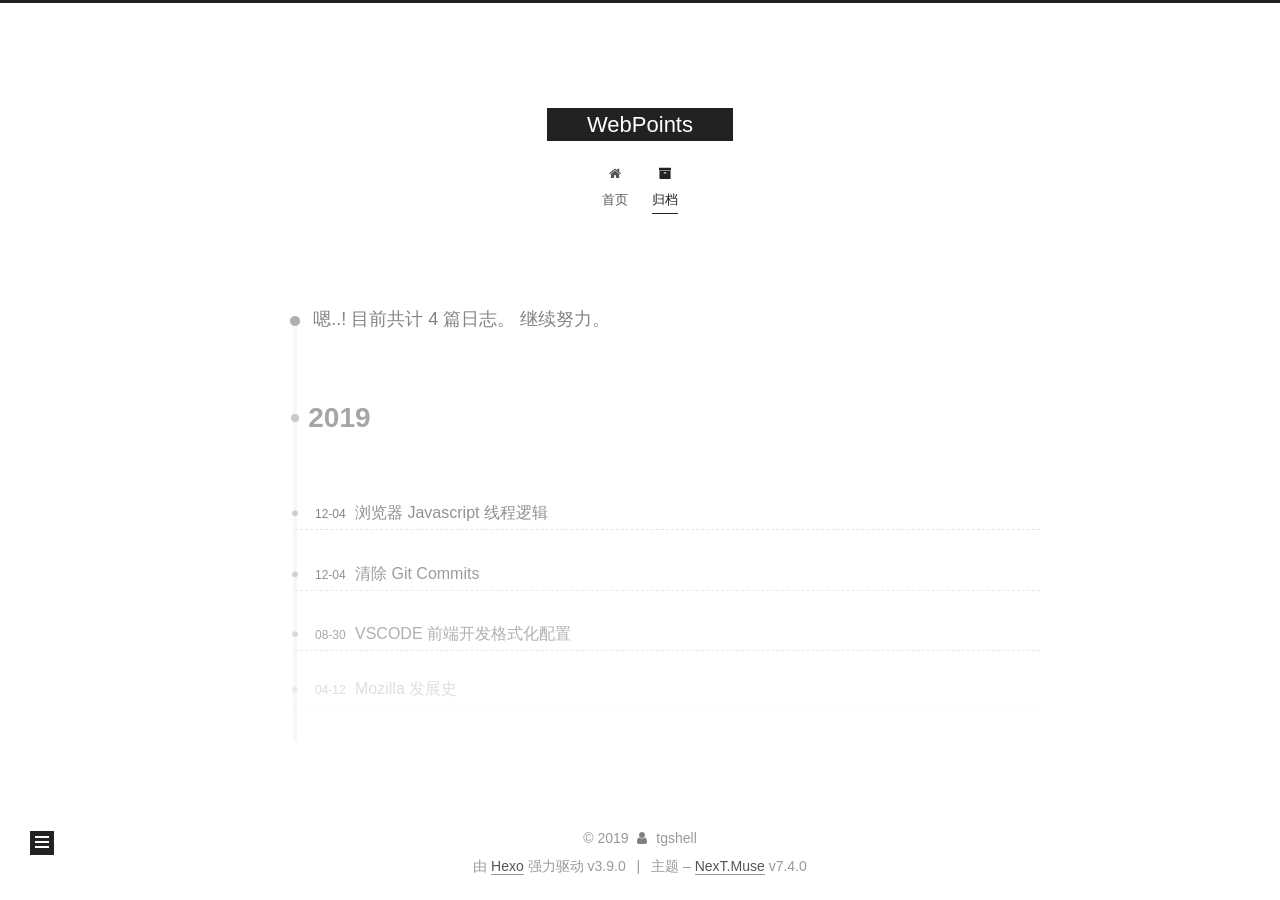
<file: archives/index.html>
<!DOCTYPE html>





<html lang="zh-CN">
<head>
  <meta charset="UTF-8">
<meta name="viewport" content="width=device-width, initial-scale=1, maximum-scale=2">
<meta name="theme-color" content="#222">
<meta http-equiv="X-UA-Compatible" content="IE=edge">
  <link rel="apple-touch-icon" sizes="180x180" href="/images/apple-touch-icon-next.png?v=7.4.0">
  <link rel="icon" type="image/png" sizes="32x32" href="/images/favicon-32x32-next.png?v=7.4.0">
  <link rel="icon" type="image/png" sizes="16x16" href="/images/favicon-16x16-next.png?v=7.4.0">
  <link rel="mask-icon" href="/images/logo.svg?v=7.4.0" color="#222">

<link rel="stylesheet" href="/css/main.css?v=7.4.0">


<link rel="stylesheet" href="/lib/font-awesome/css/font-awesome.min.css?v=4.7.0">


<script id="hexo-configurations">
  var NexT = window.NexT || {};
  var CONFIG = {
    root: '/',
    scheme: 'Muse',
    version: '7.4.0',
    exturl: false,
    sidebar: {"position":"left","display":"post","offset":12,"onmobile":false},
    copycode: {"enable":false,"show_result":false,"style":null},
    back2top: {"enable":true,"sidebar":false,"scrollpercent":false},
    bookmark: {"enable":false,"color":"#222","save":"auto"},
    fancybox: false,
    mediumzoom: false,
    lazyload: false,
    pangu: false,
    algolia: {
      appID: '',
      apiKey: '',
      indexName: '',
      hits: {"per_page":10},
      labels: {"input_placeholder":"Search for Posts","hits_empty":"We didn't find any results for the search: ${query}","hits_stats":"${hits} results found in ${time} ms"}
    },
    localsearch: {"enable":false,"trigger":"auto","top_n_per_article":1,"unescape":false,"preload":false},
    path: '',
    motion: {"enable":true,"async":false,"transition":{"post_block":"fadeIn","post_header":"slideDownIn","post_body":"slideDownIn","coll_header":"slideLeftIn","sidebar":"slideUpIn"}},
    translation: {
      copy_button: '复制',
      copy_success: '复制成功',
      copy_failure: '复制失败'
    },
    sidebarPadding: 40
  };
</script>

  <meta property="og:type" content="website">
<meta property="og:title" content="WebPoints">
<meta property="og:url" content="https://tgshell.com/archives/index.html">
<meta property="og:site_name" content="WebPoints">
<meta property="og:locale" content="zh-CN">
<meta name="twitter:card" content="summary">
<meta name="twitter:title" content="WebPoints">
  <link rel="canonical" href="https://tgshell.com/archives/">


<script id="page-configurations">
  // https://hexo.io/docs/variables.html
  CONFIG.page = {
    sidebar: "",
    isHome: false,
    isPost: false,
    isPage: false,
    isArchive: true
  };
</script>

  <title>归档 | WebPoints</title>
  <meta name="generator" content="Hexo 3.9.0">
  








  <noscript>
  <style>
  .use-motion .brand,
  .use-motion .menu-item,
  .sidebar-inner,
  .use-motion .post-block,
  .use-motion .pagination,
  .use-motion .comments,
  .use-motion .post-header,
  .use-motion .post-body,
  .use-motion .collection-header { opacity: initial; }

  .use-motion .logo,
  .use-motion .site-title,
  .use-motion .site-subtitle {
    opacity: initial;
    top: initial;
  }

  .use-motion .logo-line-before i { left: initial; }
  .use-motion .logo-line-after i { right: initial; }
  </style>
</noscript>

</head>

<body itemscope itemtype="http://schema.org/WebPage" lang="zh-CN">
  <div class="container use-motion">
    <div class="headband"></div>

    <header id="header" class="header" itemscope itemtype="http://schema.org/WPHeader">
      <div class="header-inner"><div class="site-brand-container">
  <div class="site-meta">

    <div>
      <a href="/" class="brand" rel="start">
        <span class="logo-line-before"><i></i></span>
        <span class="site-title">WebPoints</span>
        <span class="logo-line-after"><i></i></span>
      </a>
    </div>
  </div>

  <div class="site-nav-toggle">
    <button aria-label="切换导航栏">
      <span class="btn-bar"></span>
      <span class="btn-bar"></span>
      <span class="btn-bar"></span>
    </button>
  </div>
</div>


<nav class="site-nav">
  
  <ul id="menu" class="menu">
      
      
      
        
        <li class="menu-item menu-item-home">
      
    

    <a href="/" rel="section"><i class="menu-item-icon fa fa-fw fa-home"></i> <br>首页</a>

  </li>
      
      
      
        
        <li class="menu-item menu-item-archives">
      
    

    <a href="/archives/" rel="section"><i class="menu-item-icon fa fa-fw fa-archive"></i> <br>归档</a>

  </li>
  </ul>

    

    
    
      
      
    
      
      
    
    

  

</nav>
</div>
    </header>

    
  <div class="back-to-top">
    <i class="fa fa-arrow-up"></i>
    <span>0%</span>
  </div>


    <main id="main" class="main">
      <div class="main-inner">
        <div class="content-wrap">
          <div id="content" class="content">
            

  
  
  
  <div class="post-block archive">
    <div id="posts" class="posts-collapse">
      <div class="collection-title">
        
        
        
          
        
        <span class="collection-header">嗯..! 目前共计 4 篇日志。 继续努力。</span>
      </div>
      

      

  
  

  
    
    <div class="collection-year">
      <h1 class="collection-header">2019</h1>
    </div>
  

  <article itemscope itemtype="http://schema.org/Article">
    <header class="post-header">

      <h2 class="post-title">
        
          <a class="post-title-link" href="/2019/12/04/Javascript/进程与线程/" itemprop="url">
            <span itemprop="name">浏览器 Javascript 线程逻辑</span>
          </a>
        
      </h2>

      <div class="post-meta">
        <time class="post-time" itemprop="dateCreated"
              datetime="2019-12-04T15:34:00+08:00"
              content="2019-12-04">
          12-04
        </time>
      </div>

    </header>
  </article>



  
  

  

  <article itemscope itemtype="http://schema.org/Article">
    <header class="post-header">

      <h2 class="post-title">
        
          <a class="post-title-link" href="/2019/12/04/Git/清除Git-Commits/" itemprop="url">
            <span itemprop="name">清除 Git Commits</span>
          </a>
        
      </h2>

      <div class="post-meta">
        <time class="post-time" itemprop="dateCreated"
              datetime="2019-12-04T15:33:55+08:00"
              content="2019-12-04">
          12-04
        </time>
      </div>

    </header>
  </article>



  
  

  

  <article itemscope itemtype="http://schema.org/Article">
    <header class="post-header">

      <h2 class="post-title">
        
          <a class="post-title-link" href="/2019/08/30/FE/vscode-fe-format/" itemprop="url">
            <span itemprop="name">VSCODE 前端开发格式化配置</span>
          </a>
        
      </h2>

      <div class="post-meta">
        <time class="post-time" itemprop="dateCreated"
              datetime="2019-08-30T16:56:21+08:00"
              content="2019-08-30">
          08-30
        </time>
      </div>

    </header>
  </article>



  
  

  

  <article itemscope itemtype="http://schema.org/Article">
    <header class="post-header">

      <h2 class="post-title">
        
          <a class="post-title-link" href="/2019/04/12/Story/mozilla-history/" itemprop="url">
            <span itemprop="name">Mozilla 发展史</span>
          </a>
        
      </h2>

      <div class="post-meta">
        <time class="post-time" itemprop="dateCreated"
              datetime="2019-04-12T16:33:37+08:00"
              content="2019-04-12">
          04-12
        </time>
      </div>

    </header>
  </article>




    </div>
  </div>
  
  
  

  



          </div>
          

        </div>
          
  
  <div class="sidebar-toggle">
    <div class="sidebar-toggle-line-wrap">
      <span class="sidebar-toggle-line sidebar-toggle-line-first"></span>
      <span class="sidebar-toggle-line sidebar-toggle-line-middle"></span>
      <span class="sidebar-toggle-line sidebar-toggle-line-last"></span>
    </div>
  </div>

  <aside class="sidebar">
    <div class="sidebar-inner">

      <ul class="sidebar-nav motion-element">
        <li class="sidebar-nav-toc">
          文章目录
        </li>
        <li class="sidebar-nav-overview">
          站点概览
        </li>
      </ul>

      <!--noindex-->
      <div class="post-toc-wrap sidebar-panel">
      </div>
      <!--/noindex-->

      <div class="site-overview-wrap sidebar-panel">
        <div class="site-author motion-element" itemprop="author" itemscope itemtype="http://schema.org/Person">
  <p class="site-author-name" itemprop="name">tgshell</p>
  <div class="site-description" itemprop="description"></div>
</div>
  <nav class="site-state motion-element">
      <div class="site-state-item site-state-posts">
        
          <a href="/archives/">
        
          <span class="site-state-item-count">4</span>
          <span class="site-state-item-name">日志</span>
        </a>
      </div>
    
      
      
      <div class="site-state-item site-state-categories">
        
          
            <a href="/categories/">
          
        
        <span class="site-state-item-count">3</span>
        <span class="site-state-item-name">分类</span>
        </a>
      </div>
    
      
      
      <div class="site-state-item site-state-tags">
        
          
            <a href="/tags/">
          
        
        <span class="site-state-item-count">6</span>
        <span class="site-state-item-name">标签</span>
        </a>
      </div>
    
  </nav>



      </div>

    </div>
  </aside>
  <div id="sidebar-dimmer"></div>


      </div>
    </main>

    <footer id="footer" class="footer">
      <div class="footer-inner">
        <div class="copyright">&copy; <span itemprop="copyrightYear">2019</span>
  <span class="with-love" id="animate">
    <i class="fa fa-user"></i>
  </span>
  <span class="author" itemprop="copyrightHolder">tgshell</span>
</div>
  <div class="powered-by">由 <a href="https://hexo.io" class="theme-link" rel="noopener" target="_blank">Hexo</a> 强力驱动 v3.9.0</div>
  <span class="post-meta-divider">|</span>
  <div class="theme-info">主题 – <a href="https://theme-next.org" class="theme-link" rel="noopener" target="_blank">NexT.Muse</a> v7.4.0</div>

        












        
      </div>
    </footer>
  </div>

  


  <script src="/lib/anime.min.js?v=3.1.0"></script>
  <script src="/lib/velocity/velocity.min.js?v=1.2.1"></script>
  <script src="/lib/velocity/velocity.ui.min.js?v=1.2.1"></script>
<script src="/js/utils.js?v=7.4.0"></script><script src="/js/motion.js?v=7.4.0"></script>
<script src="/js/schemes/muse.js?v=7.4.0"></script>
<script src="/js/next-boot.js?v=7.4.0"></script>



  





















  

  

  

</body>
</html>
</file>
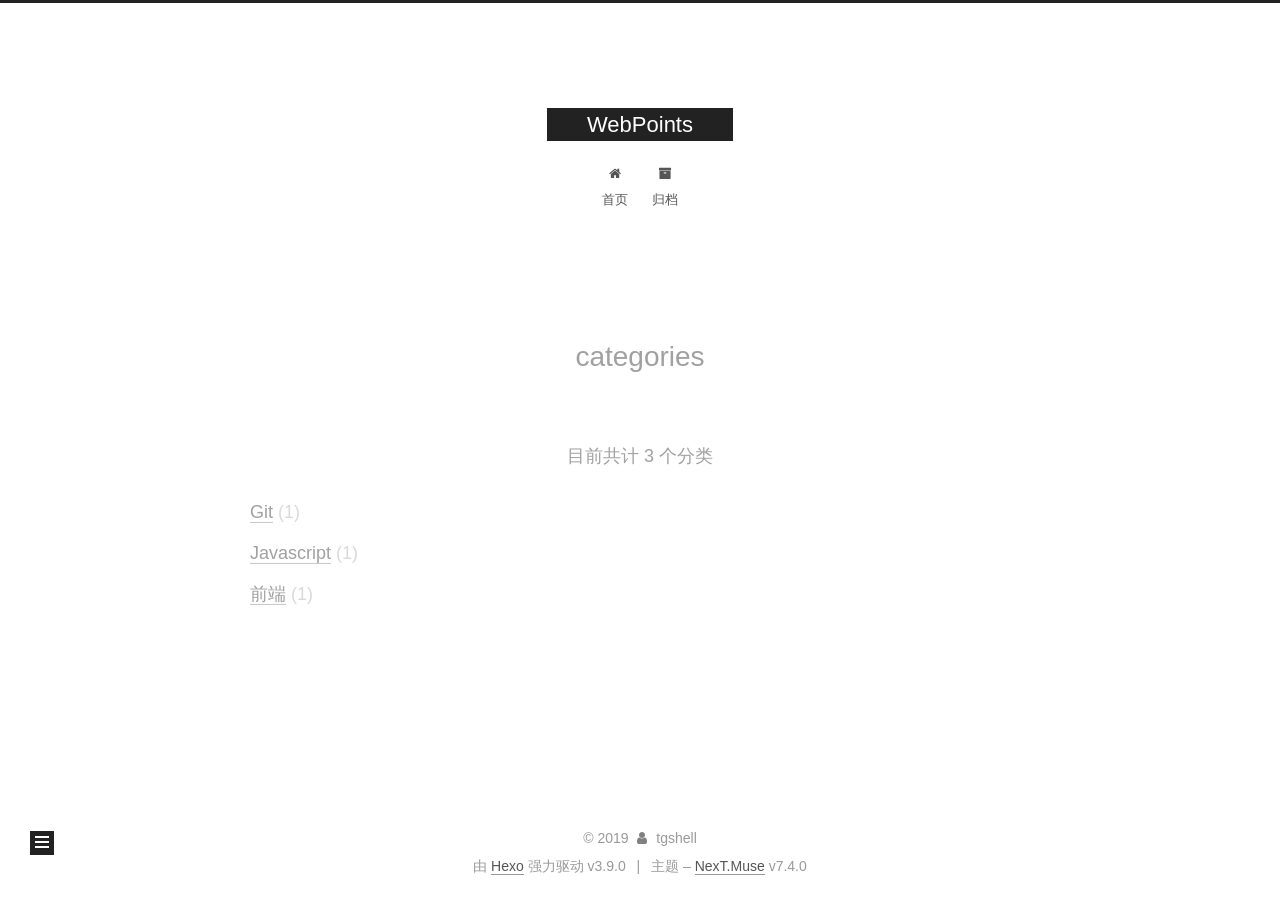
<file: categories/index.html>
<!DOCTYPE html>





<html lang="zh-CN">
<head>
  <meta charset="UTF-8">
<meta name="viewport" content="width=device-width, initial-scale=1, maximum-scale=2">
<meta name="theme-color" content="#222">
<meta http-equiv="X-UA-Compatible" content="IE=edge">
  <link rel="apple-touch-icon" sizes="180x180" href="/images/apple-touch-icon-next.png?v=7.4.0">
  <link rel="icon" type="image/png" sizes="32x32" href="/images/favicon-32x32-next.png?v=7.4.0">
  <link rel="icon" type="image/png" sizes="16x16" href="/images/favicon-16x16-next.png?v=7.4.0">
  <link rel="mask-icon" href="/images/logo.svg?v=7.4.0" color="#222">

<link rel="stylesheet" href="/css/main.css?v=7.4.0">


<link rel="stylesheet" href="/lib/font-awesome/css/font-awesome.min.css?v=4.7.0">


<script id="hexo-configurations">
  var NexT = window.NexT || {};
  var CONFIG = {
    root: '/',
    scheme: 'Muse',
    version: '7.4.0',
    exturl: false,
    sidebar: {"position":"left","display":"post","offset":12,"onmobile":false},
    copycode: {"enable":false,"show_result":false,"style":null},
    back2top: {"enable":true,"sidebar":false,"scrollpercent":false},
    bookmark: {"enable":false,"color":"#222","save":"auto"},
    fancybox: false,
    mediumzoom: false,
    lazyload: false,
    pangu: false,
    algolia: {
      appID: '',
      apiKey: '',
      indexName: '',
      hits: {"per_page":10},
      labels: {"input_placeholder":"Search for Posts","hits_empty":"We didn't find any results for the search: ${query}","hits_stats":"${hits} results found in ${time} ms"}
    },
    localsearch: {"enable":false,"trigger":"auto","top_n_per_article":1,"unescape":false,"preload":false},
    path: '',
    motion: {"enable":true,"async":false,"transition":{"post_block":"fadeIn","post_header":"slideDownIn","post_body":"slideDownIn","coll_header":"slideLeftIn","sidebar":"slideUpIn"}},
    translation: {
      copy_button: '复制',
      copy_success: '复制成功',
      copy_failure: '复制失败'
    },
    sidebarPadding: 40
  };
</script>

  <meta property="og:type" content="website">
<meta property="og:title" content="categories">
<meta property="og:url" content="https://tgshell.com/categories/index.html">
<meta property="og:site_name" content="WebPoints">
<meta property="og:locale" content="zh-CN">
<meta property="og:updated_time" content="2019-12-04T07:55:17.669Z">
<meta name="twitter:card" content="summary">
<meta name="twitter:title" content="categories">
  <link rel="canonical" href="https://tgshell.com/categories/">


<script id="page-configurations">
  // https://hexo.io/docs/variables.html
  CONFIG.page = {
    sidebar: "",
    isHome: false,
    isPost: false,
    isPage: true,
    isArchive: false
  };
</script>

  <title>categories | WebPoints</title>
  <meta name="generator" content="Hexo 3.9.0">
  








  <noscript>
  <style>
  .use-motion .brand,
  .use-motion .menu-item,
  .sidebar-inner,
  .use-motion .post-block,
  .use-motion .pagination,
  .use-motion .comments,
  .use-motion .post-header,
  .use-motion .post-body,
  .use-motion .collection-header { opacity: initial; }

  .use-motion .logo,
  .use-motion .site-title,
  .use-motion .site-subtitle {
    opacity: initial;
    top: initial;
  }

  .use-motion .logo-line-before i { left: initial; }
  .use-motion .logo-line-after i { right: initial; }
  </style>
</noscript>

</head>

<body itemscope itemtype="http://schema.org/WebPage" lang="zh-CN">
  <div class="container use-motion">
    <div class="headband"></div>

    <header id="header" class="header" itemscope itemtype="http://schema.org/WPHeader">
      <div class="header-inner"><div class="site-brand-container">
  <div class="site-meta">

    <div>
      <a href="/" class="brand" rel="start">
        <span class="logo-line-before"><i></i></span>
        <span class="site-title">WebPoints</span>
        <span class="logo-line-after"><i></i></span>
      </a>
    </div>
  </div>

  <div class="site-nav-toggle">
    <button aria-label="切换导航栏">
      <span class="btn-bar"></span>
      <span class="btn-bar"></span>
      <span class="btn-bar"></span>
    </button>
  </div>
</div>


<nav class="site-nav">
  
  <ul id="menu" class="menu">
      
      
      
        
        <li class="menu-item menu-item-home">
      
    

    <a href="/" rel="section"><i class="menu-item-icon fa fa-fw fa-home"></i> <br>首页</a>

  </li>
      
      
      
        
        <li class="menu-item menu-item-archives">
      
    

    <a href="/archives/" rel="section"><i class="menu-item-icon fa fa-fw fa-archive"></i> <br>归档</a>

  </li>
  </ul>

    

    
    
      
      
    
      
      
    
    

  

</nav>
</div>
    </header>

    
  <div class="back-to-top">
    <i class="fa fa-arrow-up"></i>
    <span>0%</span>
  </div>


    <main id="main" class="main">
      <div class="main-inner">
        <div class="content-wrap">
          <div id="content" class="content">
            

  <div id="posts" class="posts-expand">
    
    
    
    <div class="post-block page">
      <header class="post-header">

<h1 class="post-title" itemprop="name headline">categories

</h1>

<div class="post-meta">
  

</div>

</header>

      
      
      
      <div class="post-body">
        
          <div class="category-all-page">
            <div class="category-all-title">
              目前共计 3 个分类
            </div>
            <div class="category-all">
              <ul class="category-list"><li class="category-list-item"><a class="category-list-link" href="/categories/Git/">Git</a><span class="category-list-count">1</span></li><li class="category-list-item"><a class="category-list-link" href="/categories/Javascript/">Javascript</a><span class="category-list-count">1</span></li><li class="category-list-item"><a class="category-list-link" href="/categories/前端/">前端</a><span class="category-list-count">1</span></li></ul>
            </div>
          </div>
        
      </div>
      
      
      
    </div>
    

    
    
    
  </div>


          </div>
          

        </div>
          
  
  <div class="sidebar-toggle">
    <div class="sidebar-toggle-line-wrap">
      <span class="sidebar-toggle-line sidebar-toggle-line-first"></span>
      <span class="sidebar-toggle-line sidebar-toggle-line-middle"></span>
      <span class="sidebar-toggle-line sidebar-toggle-line-last"></span>
    </div>
  </div>

  <aside class="sidebar">
    <div class="sidebar-inner">
        
        
        
        
      

      <ul class="sidebar-nav motion-element">
        <li class="sidebar-nav-toc">
          文章目录
        </li>
        <li class="sidebar-nav-overview">
          站点概览
        </li>
      </ul>

      <!--noindex-->
      <div class="post-toc-wrap sidebar-panel">
      </div>
      <!--/noindex-->

      <div class="site-overview-wrap sidebar-panel">
        <div class="site-author motion-element" itemprop="author" itemscope itemtype="http://schema.org/Person">
  <p class="site-author-name" itemprop="name">tgshell</p>
  <div class="site-description" itemprop="description"></div>
</div>
  <nav class="site-state motion-element">
      <div class="site-state-item site-state-posts">
        
          <a href="/archives/">
        
          <span class="site-state-item-count">4</span>
          <span class="site-state-item-name">日志</span>
        </a>
      </div>
    
      
      
      <div class="site-state-item site-state-categories">
        
          
            <a href="/categories/">
          
        
        <span class="site-state-item-count">3</span>
        <span class="site-state-item-name">分类</span>
        </a>
      </div>
    
      
      
      <div class="site-state-item site-state-tags">
        
          
            <a href="/tags/">
          
        
        <span class="site-state-item-count">6</span>
        <span class="site-state-item-name">标签</span>
        </a>
      </div>
    
  </nav>



      </div>

    </div>
  </aside>
  <div id="sidebar-dimmer"></div>


      </div>
    </main>

    <footer id="footer" class="footer">
      <div class="footer-inner">
        <div class="copyright">&copy; <span itemprop="copyrightYear">2019</span>
  <span class="with-love" id="animate">
    <i class="fa fa-user"></i>
  </span>
  <span class="author" itemprop="copyrightHolder">tgshell</span>
</div>
  <div class="powered-by">由 <a href="https://hexo.io" class="theme-link" rel="noopener" target="_blank">Hexo</a> 强力驱动 v3.9.0</div>
  <span class="post-meta-divider">|</span>
  <div class="theme-info">主题 – <a href="https://theme-next.org" class="theme-link" rel="noopener" target="_blank">NexT.Muse</a> v7.4.0</div>

        












        
      </div>
    </footer>
  </div>

  


  <script src="/lib/anime.min.js?v=3.1.0"></script>
  <script src="/lib/velocity/velocity.min.js?v=1.2.1"></script>
  <script src="/lib/velocity/velocity.ui.min.js?v=1.2.1"></script>
<script src="/js/utils.js?v=7.4.0"></script><script src="/js/motion.js?v=7.4.0"></script>
<script src="/js/schemes/muse.js?v=7.4.0"></script>
<script src="/js/next-boot.js?v=7.4.0"></script>



  





















  

  

  

</body>
</html>
</file>
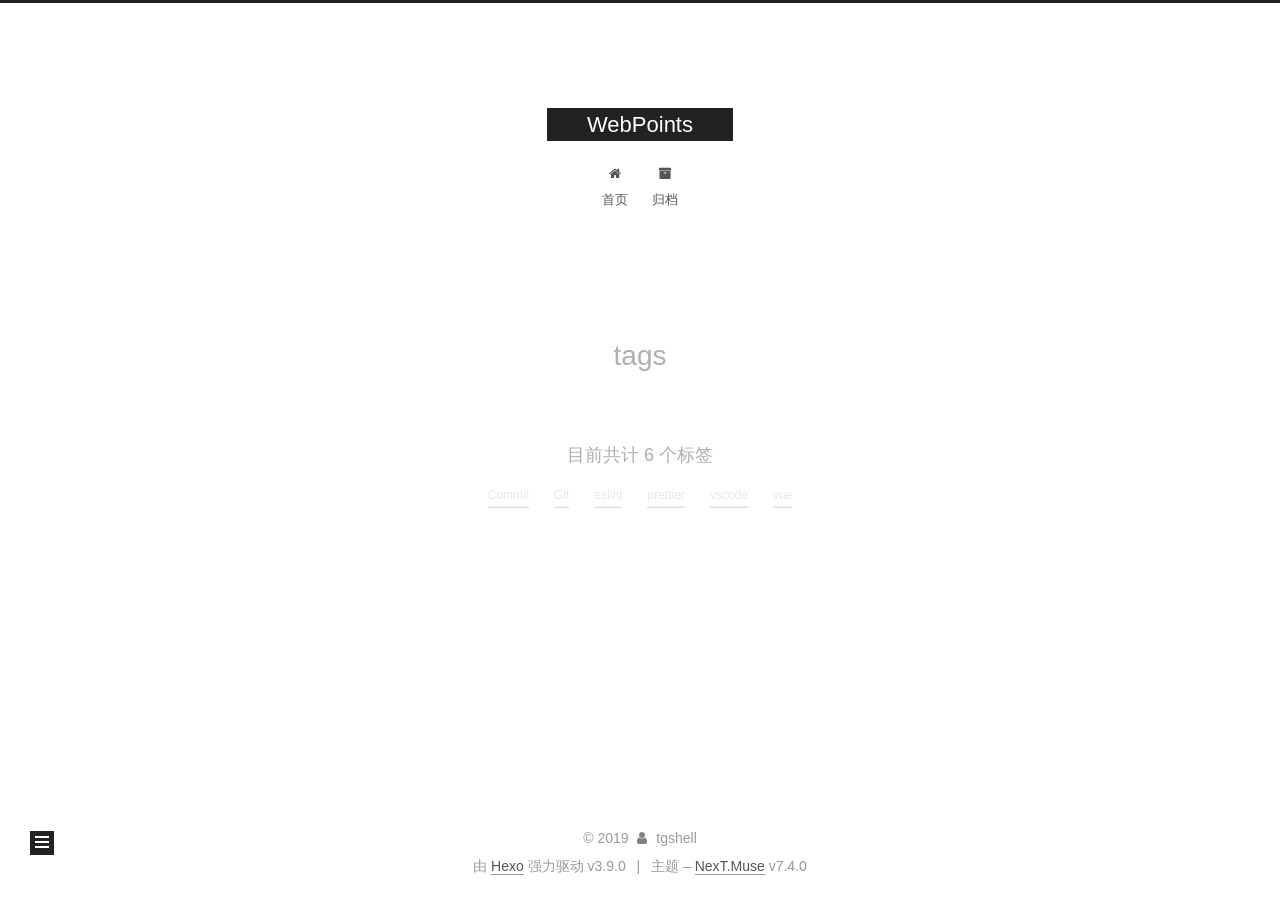
<file: tags/index.html>
<!DOCTYPE html>





<html lang="zh-CN">
<head>
  <meta charset="UTF-8">
<meta name="viewport" content="width=device-width, initial-scale=1, maximum-scale=2">
<meta name="theme-color" content="#222">
<meta http-equiv="X-UA-Compatible" content="IE=edge">
  <link rel="apple-touch-icon" sizes="180x180" href="/images/apple-touch-icon-next.png?v=7.4.0">
  <link rel="icon" type="image/png" sizes="32x32" href="/images/favicon-32x32-next.png?v=7.4.0">
  <link rel="icon" type="image/png" sizes="16x16" href="/images/favicon-16x16-next.png?v=7.4.0">
  <link rel="mask-icon" href="/images/logo.svg?v=7.4.0" color="#222">

<link rel="stylesheet" href="/css/main.css?v=7.4.0">


<link rel="stylesheet" href="/lib/font-awesome/css/font-awesome.min.css?v=4.7.0">


<script id="hexo-configurations">
  var NexT = window.NexT || {};
  var CONFIG = {
    root: '/',
    scheme: 'Muse',
    version: '7.4.0',
    exturl: false,
    sidebar: {"position":"left","display":"post","offset":12,"onmobile":false},
    copycode: {"enable":false,"show_result":false,"style":null},
    back2top: {"enable":true,"sidebar":false,"scrollpercent":false},
    bookmark: {"enable":false,"color":"#222","save":"auto"},
    fancybox: false,
    mediumzoom: false,
    lazyload: false,
    pangu: false,
    algolia: {
      appID: '',
      apiKey: '',
      indexName: '',
      hits: {"per_page":10},
      labels: {"input_placeholder":"Search for Posts","hits_empty":"We didn't find any results for the search: ${query}","hits_stats":"${hits} results found in ${time} ms"}
    },
    localsearch: {"enable":false,"trigger":"auto","top_n_per_article":1,"unescape":false,"preload":false},
    path: '',
    motion: {"enable":true,"async":false,"transition":{"post_block":"fadeIn","post_header":"slideDownIn","post_body":"slideDownIn","coll_header":"slideLeftIn","sidebar":"slideUpIn"}},
    translation: {
      copy_button: '复制',
      copy_success: '复制成功',
      copy_failure: '复制失败'
    },
    sidebarPadding: 40
  };
</script>

  <meta property="og:type" content="website">
<meta property="og:title" content="tags">
<meta property="og:url" content="https://tgshell.com/tags/index.html">
<meta property="og:site_name" content="WebPoints">
<meta property="og:locale" content="zh-CN">
<meta property="og:updated_time" content="2019-12-04T07:56:12.269Z">
<meta name="twitter:card" content="summary">
<meta name="twitter:title" content="tags">
  <link rel="canonical" href="https://tgshell.com/tags/">


<script id="page-configurations">
  // https://hexo.io/docs/variables.html
  CONFIG.page = {
    sidebar: "",
    isHome: false,
    isPost: false,
    isPage: true,
    isArchive: false
  };
</script>

  <title>tags | WebPoints</title>
  <meta name="generator" content="Hexo 3.9.0">
  








  <noscript>
  <style>
  .use-motion .brand,
  .use-motion .menu-item,
  .sidebar-inner,
  .use-motion .post-block,
  .use-motion .pagination,
  .use-motion .comments,
  .use-motion .post-header,
  .use-motion .post-body,
  .use-motion .collection-header { opacity: initial; }

  .use-motion .logo,
  .use-motion .site-title,
  .use-motion .site-subtitle {
    opacity: initial;
    top: initial;
  }

  .use-motion .logo-line-before i { left: initial; }
  .use-motion .logo-line-after i { right: initial; }
  </style>
</noscript>

</head>

<body itemscope itemtype="http://schema.org/WebPage" lang="zh-CN">
  <div class="container use-motion">
    <div class="headband"></div>

    <header id="header" class="header" itemscope itemtype="http://schema.org/WPHeader">
      <div class="header-inner"><div class="site-brand-container">
  <div class="site-meta">

    <div>
      <a href="/" class="brand" rel="start">
        <span class="logo-line-before"><i></i></span>
        <span class="site-title">WebPoints</span>
        <span class="logo-line-after"><i></i></span>
      </a>
    </div>
  </div>

  <div class="site-nav-toggle">
    <button aria-label="切换导航栏">
      <span class="btn-bar"></span>
      <span class="btn-bar"></span>
      <span class="btn-bar"></span>
    </button>
  </div>
</div>


<nav class="site-nav">
  
  <ul id="menu" class="menu">
      
      
      
        
        <li class="menu-item menu-item-home">
      
    

    <a href="/" rel="section"><i class="menu-item-icon fa fa-fw fa-home"></i> <br>首页</a>

  </li>
      
      
      
        
        <li class="menu-item menu-item-archives">
      
    

    <a href="/archives/" rel="section"><i class="menu-item-icon fa fa-fw fa-archive"></i> <br>归档</a>

  </li>
  </ul>

    

    
    
      
      
    
      
      
    
    

  

</nav>
</div>
    </header>

    
  <div class="back-to-top">
    <i class="fa fa-arrow-up"></i>
    <span>0%</span>
  </div>


    <main id="main" class="main">
      <div class="main-inner">
        <div class="content-wrap">
          <div id="content" class="content">
            

  <div id="posts" class="posts-expand">
    
    
    
    <div class="post-block page">
      <header class="post-header">

<h1 class="post-title" itemprop="name headline">tags

</h1>

<div class="post-meta">
  

</div>

</header>

      
      
      
      <div class="post-body">
        
          <div class="tag-cloud">
            <div class="tag-cloud-title">
              目前共计 6 个标签
            </div>
            <div class="tag-cloud-tags">
              
                <a href="/tags/Commit/" style="font-size: 12px; color: #ccc">Commit</a> <a href="/tags/Git/" style="font-size: 12px; color: #ccc">Git</a> <a href="/tags/eslint/" style="font-size: 12px; color: #ccc">eslint</a> <a href="/tags/prettier/" style="font-size: 12px; color: #ccc">prettier</a> <a href="/tags/vscode/" style="font-size: 12px; color: #ccc">vscode</a> <a href="/tags/vue/" style="font-size: 12px; color: #ccc">vue</a>
              
            </div>
          </div>
        
      </div>
      
      
      
    </div>
    

    
    
    
  </div>


          </div>
          

        </div>
          
  
  <div class="sidebar-toggle">
    <div class="sidebar-toggle-line-wrap">
      <span class="sidebar-toggle-line sidebar-toggle-line-first"></span>
      <span class="sidebar-toggle-line sidebar-toggle-line-middle"></span>
      <span class="sidebar-toggle-line sidebar-toggle-line-last"></span>
    </div>
  </div>

  <aside class="sidebar">
    <div class="sidebar-inner">
        
        
        
        
      

      <ul class="sidebar-nav motion-element">
        <li class="sidebar-nav-toc">
          文章目录
        </li>
        <li class="sidebar-nav-overview">
          站点概览
        </li>
      </ul>

      <!--noindex-->
      <div class="post-toc-wrap sidebar-panel">
      </div>
      <!--/noindex-->

      <div class="site-overview-wrap sidebar-panel">
        <div class="site-author motion-element" itemprop="author" itemscope itemtype="http://schema.org/Person">
  <p class="site-author-name" itemprop="name">tgshell</p>
  <div class="site-description" itemprop="description"></div>
</div>
  <nav class="site-state motion-element">
      <div class="site-state-item site-state-posts">
        
          <a href="/archives/">
        
          <span class="site-state-item-count">4</span>
          <span class="site-state-item-name">日志</span>
        </a>
      </div>
    
      
      
      <div class="site-state-item site-state-categories">
        
          
            <a href="/categories/">
          
        
        <span class="site-state-item-count">3</span>
        <span class="site-state-item-name">分类</span>
        </a>
      </div>
    
      
      
      <div class="site-state-item site-state-tags">
        
          
            <a href="/tags/">
          
        
        <span class="site-state-item-count">6</span>
        <span class="site-state-item-name">标签</span>
        </a>
      </div>
    
  </nav>



      </div>

    </div>
  </aside>
  <div id="sidebar-dimmer"></div>


      </div>
    </main>

    <footer id="footer" class="footer">
      <div class="footer-inner">
        <div class="copyright">&copy; <span itemprop="copyrightYear">2019</span>
  <span class="with-love" id="animate">
    <i class="fa fa-user"></i>
  </span>
  <span class="author" itemprop="copyrightHolder">tgshell</span>
</div>
  <div class="powered-by">由 <a href="https://hexo.io" class="theme-link" rel="noopener" target="_blank">Hexo</a> 强力驱动 v3.9.0</div>
  <span class="post-meta-divider">|</span>
  <div class="theme-info">主题 – <a href="https://theme-next.org" class="theme-link" rel="noopener" target="_blank">NexT.Muse</a> v7.4.0</div>

        












        
      </div>
    </footer>
  </div>

  


  <script src="/lib/anime.min.js?v=3.1.0"></script>
  <script src="/lib/velocity/velocity.min.js?v=1.2.1"></script>
  <script src="/lib/velocity/velocity.ui.min.js?v=1.2.1"></script>
<script src="/js/utils.js?v=7.4.0"></script><script src="/js/motion.js?v=7.4.0"></script>
<script src="/js/schemes/muse.js?v=7.4.0"></script>
<script src="/js/next-boot.js?v=7.4.0"></script>



  





















  

  

  

</body>
</html>
</file>
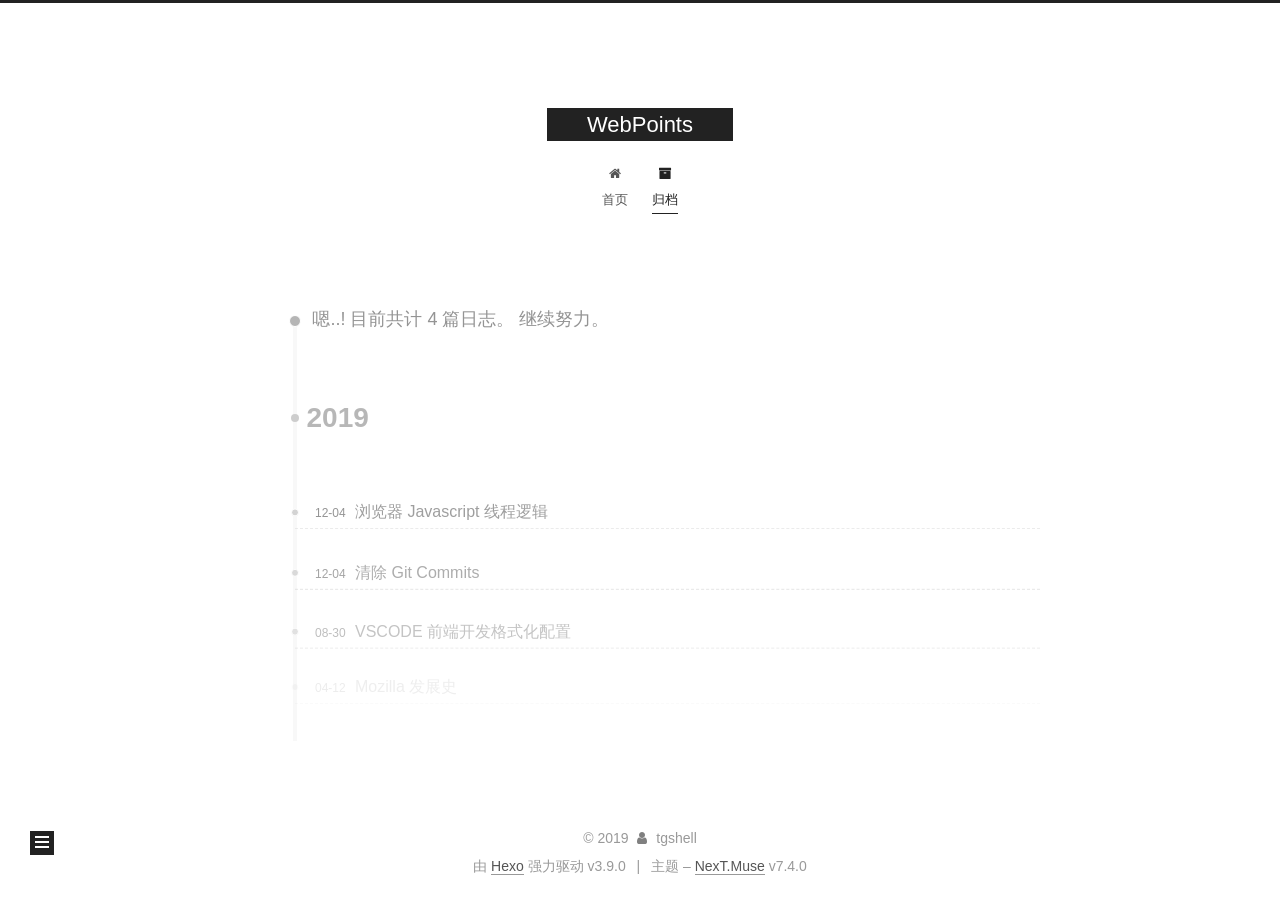
<file: archives/2019/index.html>
<!DOCTYPE html>





<html lang="zh-CN">
<head>
  <meta charset="UTF-8">
<meta name="viewport" content="width=device-width, initial-scale=1, maximum-scale=2">
<meta name="theme-color" content="#222">
<meta http-equiv="X-UA-Compatible" content="IE=edge">
  <link rel="apple-touch-icon" sizes="180x180" href="/images/apple-touch-icon-next.png?v=7.4.0">
  <link rel="icon" type="image/png" sizes="32x32" href="/images/favicon-32x32-next.png?v=7.4.0">
  <link rel="icon" type="image/png" sizes="16x16" href="/images/favicon-16x16-next.png?v=7.4.0">
  <link rel="mask-icon" href="/images/logo.svg?v=7.4.0" color="#222">

<link rel="stylesheet" href="/css/main.css?v=7.4.0">


<link rel="stylesheet" href="/lib/font-awesome/css/font-awesome.min.css?v=4.7.0">


<script id="hexo-configurations">
  var NexT = window.NexT || {};
  var CONFIG = {
    root: '/',
    scheme: 'Muse',
    version: '7.4.0',
    exturl: false,
    sidebar: {"position":"left","display":"post","offset":12,"onmobile":false},
    copycode: {"enable":false,"show_result":false,"style":null},
    back2top: {"enable":true,"sidebar":false,"scrollpercent":false},
    bookmark: {"enable":false,"color":"#222","save":"auto"},
    fancybox: false,
    mediumzoom: false,
    lazyload: false,
    pangu: false,
    algolia: {
      appID: '',
      apiKey: '',
      indexName: '',
      hits: {"per_page":10},
      labels: {"input_placeholder":"Search for Posts","hits_empty":"We didn't find any results for the search: ${query}","hits_stats":"${hits} results found in ${time} ms"}
    },
    localsearch: {"enable":false,"trigger":"auto","top_n_per_article":1,"unescape":false,"preload":false},
    path: '',
    motion: {"enable":true,"async":false,"transition":{"post_block":"fadeIn","post_header":"slideDownIn","post_body":"slideDownIn","coll_header":"slideLeftIn","sidebar":"slideUpIn"}},
    translation: {
      copy_button: '复制',
      copy_success: '复制成功',
      copy_failure: '复制失败'
    },
    sidebarPadding: 40
  };
</script>

  <meta property="og:type" content="website">
<meta property="og:title" content="WebPoints">
<meta property="og:url" content="https://tgshell.com/archives/2019/index.html">
<meta property="og:site_name" content="WebPoints">
<meta property="og:locale" content="zh-CN">
<meta name="twitter:card" content="summary">
<meta name="twitter:title" content="WebPoints">
  <link rel="canonical" href="https://tgshell.com/archives/2019/">


<script id="page-configurations">
  // https://hexo.io/docs/variables.html
  CONFIG.page = {
    sidebar: "",
    isHome: false,
    isPost: false,
    isPage: false,
    isArchive: true
  };
</script>

  <title>归档 | WebPoints</title>
  <meta name="generator" content="Hexo 3.9.0">
  








  <noscript>
  <style>
  .use-motion .brand,
  .use-motion .menu-item,
  .sidebar-inner,
  .use-motion .post-block,
  .use-motion .pagination,
  .use-motion .comments,
  .use-motion .post-header,
  .use-motion .post-body,
  .use-motion .collection-header { opacity: initial; }

  .use-motion .logo,
  .use-motion .site-title,
  .use-motion .site-subtitle {
    opacity: initial;
    top: initial;
  }

  .use-motion .logo-line-before i { left: initial; }
  .use-motion .logo-line-after i { right: initial; }
  </style>
</noscript>

</head>

<body itemscope itemtype="http://schema.org/WebPage" lang="zh-CN">
  <div class="container use-motion">
    <div class="headband"></div>

    <header id="header" class="header" itemscope itemtype="http://schema.org/WPHeader">
      <div class="header-inner"><div class="site-brand-container">
  <div class="site-meta">

    <div>
      <a href="/" class="brand" rel="start">
        <span class="logo-line-before"><i></i></span>
        <span class="site-title">WebPoints</span>
        <span class="logo-line-after"><i></i></span>
      </a>
    </div>
  </div>

  <div class="site-nav-toggle">
    <button aria-label="切换导航栏">
      <span class="btn-bar"></span>
      <span class="btn-bar"></span>
      <span class="btn-bar"></span>
    </button>
  </div>
</div>


<nav class="site-nav">
  
  <ul id="menu" class="menu">
      
      
      
        
        <li class="menu-item menu-item-home">
      
    

    <a href="/" rel="section"><i class="menu-item-icon fa fa-fw fa-home"></i> <br>首页</a>

  </li>
      
      
      
        
        <li class="menu-item menu-item-archives">
      
    

    <a href="/archives/" rel="section"><i class="menu-item-icon fa fa-fw fa-archive"></i> <br>归档</a>

  </li>
  </ul>

    

    
    
      
      
    
      
      
    
    

  

</nav>
</div>
    </header>

    
  <div class="back-to-top">
    <i class="fa fa-arrow-up"></i>
    <span>0%</span>
  </div>


    <main id="main" class="main">
      <div class="main-inner">
        <div class="content-wrap">
          <div id="content" class="content">
            

  
  
  
  <div class="post-block archive">
    <div id="posts" class="posts-collapse">
      <div class="collection-title">
        
        
        
          
        
        <span class="collection-header">嗯..! 目前共计 4 篇日志。 继续努力。</span>
      </div>
      

      

  
  

  
    
    <div class="collection-year">
      <h1 class="collection-header">2019</h1>
    </div>
  

  <article itemscope itemtype="http://schema.org/Article">
    <header class="post-header">

      <h2 class="post-title">
        
          <a class="post-title-link" href="/2019/12/04/Javascript/进程与线程/" itemprop="url">
            <span itemprop="name">浏览器 Javascript 线程逻辑</span>
          </a>
        
      </h2>

      <div class="post-meta">
        <time class="post-time" itemprop="dateCreated"
              datetime="2019-12-04T15:34:00+08:00"
              content="2019-12-04">
          12-04
        </time>
      </div>

    </header>
  </article>



  
  

  

  <article itemscope itemtype="http://schema.org/Article">
    <header class="post-header">

      <h2 class="post-title">
        
          <a class="post-title-link" href="/2019/12/04/Git/清除Git-Commits/" itemprop="url">
            <span itemprop="name">清除 Git Commits</span>
          </a>
        
      </h2>

      <div class="post-meta">
        <time class="post-time" itemprop="dateCreated"
              datetime="2019-12-04T15:33:55+08:00"
              content="2019-12-04">
          12-04
        </time>
      </div>

    </header>
  </article>



  
  

  

  <article itemscope itemtype="http://schema.org/Article">
    <header class="post-header">

      <h2 class="post-title">
        
          <a class="post-title-link" href="/2019/08/30/FE/vscode-fe-format/" itemprop="url">
            <span itemprop="name">VSCODE 前端开发格式化配置</span>
          </a>
        
      </h2>

      <div class="post-meta">
        <time class="post-time" itemprop="dateCreated"
              datetime="2019-08-30T16:56:21+08:00"
              content="2019-08-30">
          08-30
        </time>
      </div>

    </header>
  </article>



  
  

  

  <article itemscope itemtype="http://schema.org/Article">
    <header class="post-header">

      <h2 class="post-title">
        
          <a class="post-title-link" href="/2019/04/12/Story/mozilla-history/" itemprop="url">
            <span itemprop="name">Mozilla 发展史</span>
          </a>
        
      </h2>

      <div class="post-meta">
        <time class="post-time" itemprop="dateCreated"
              datetime="2019-04-12T16:33:37+08:00"
              content="2019-04-12">
          04-12
        </time>
      </div>

    </header>
  </article>




    </div>
  </div>
  
  
  

  



          </div>
          

        </div>
          
  
  <div class="sidebar-toggle">
    <div class="sidebar-toggle-line-wrap">
      <span class="sidebar-toggle-line sidebar-toggle-line-first"></span>
      <span class="sidebar-toggle-line sidebar-toggle-line-middle"></span>
      <span class="sidebar-toggle-line sidebar-toggle-line-last"></span>
    </div>
  </div>

  <aside class="sidebar">
    <div class="sidebar-inner">

      <ul class="sidebar-nav motion-element">
        <li class="sidebar-nav-toc">
          文章目录
        </li>
        <li class="sidebar-nav-overview">
          站点概览
        </li>
      </ul>

      <!--noindex-->
      <div class="post-toc-wrap sidebar-panel">
      </div>
      <!--/noindex-->

      <div class="site-overview-wrap sidebar-panel">
        <div class="site-author motion-element" itemprop="author" itemscope itemtype="http://schema.org/Person">
  <p class="site-author-name" itemprop="name">tgshell</p>
  <div class="site-description" itemprop="description"></div>
</div>
  <nav class="site-state motion-element">
      <div class="site-state-item site-state-posts">
        
          <a href="/archives/">
        
          <span class="site-state-item-count">4</span>
          <span class="site-state-item-name">日志</span>
        </a>
      </div>
    
      
      
      <div class="site-state-item site-state-categories">
        
          
            <a href="/categories/">
          
        
        <span class="site-state-item-count">3</span>
        <span class="site-state-item-name">分类</span>
        </a>
      </div>
    
      
      
      <div class="site-state-item site-state-tags">
        
          
            <a href="/tags/">
          
        
        <span class="site-state-item-count">6</span>
        <span class="site-state-item-name">标签</span>
        </a>
      </div>
    
  </nav>



      </div>

    </div>
  </aside>
  <div id="sidebar-dimmer"></div>


      </div>
    </main>

    <footer id="footer" class="footer">
      <div class="footer-inner">
        <div class="copyright">&copy; <span itemprop="copyrightYear">2019</span>
  <span class="with-love" id="animate">
    <i class="fa fa-user"></i>
  </span>
  <span class="author" itemprop="copyrightHolder">tgshell</span>
</div>
  <div class="powered-by">由 <a href="https://hexo.io" class="theme-link" rel="noopener" target="_blank">Hexo</a> 强力驱动 v3.9.0</div>
  <span class="post-meta-divider">|</span>
  <div class="theme-info">主题 – <a href="https://theme-next.org" class="theme-link" rel="noopener" target="_blank">NexT.Muse</a> v7.4.0</div>

        












        
      </div>
    </footer>
  </div>

  


  <script src="/lib/anime.min.js?v=3.1.0"></script>
  <script src="/lib/velocity/velocity.min.js?v=1.2.1"></script>
  <script src="/lib/velocity/velocity.ui.min.js?v=1.2.1"></script>
<script src="/js/utils.js?v=7.4.0"></script><script src="/js/motion.js?v=7.4.0"></script>
<script src="/js/schemes/muse.js?v=7.4.0"></script>
<script src="/js/next-boot.js?v=7.4.0"></script>



  





















  

  

  

</body>
</html>
</file>
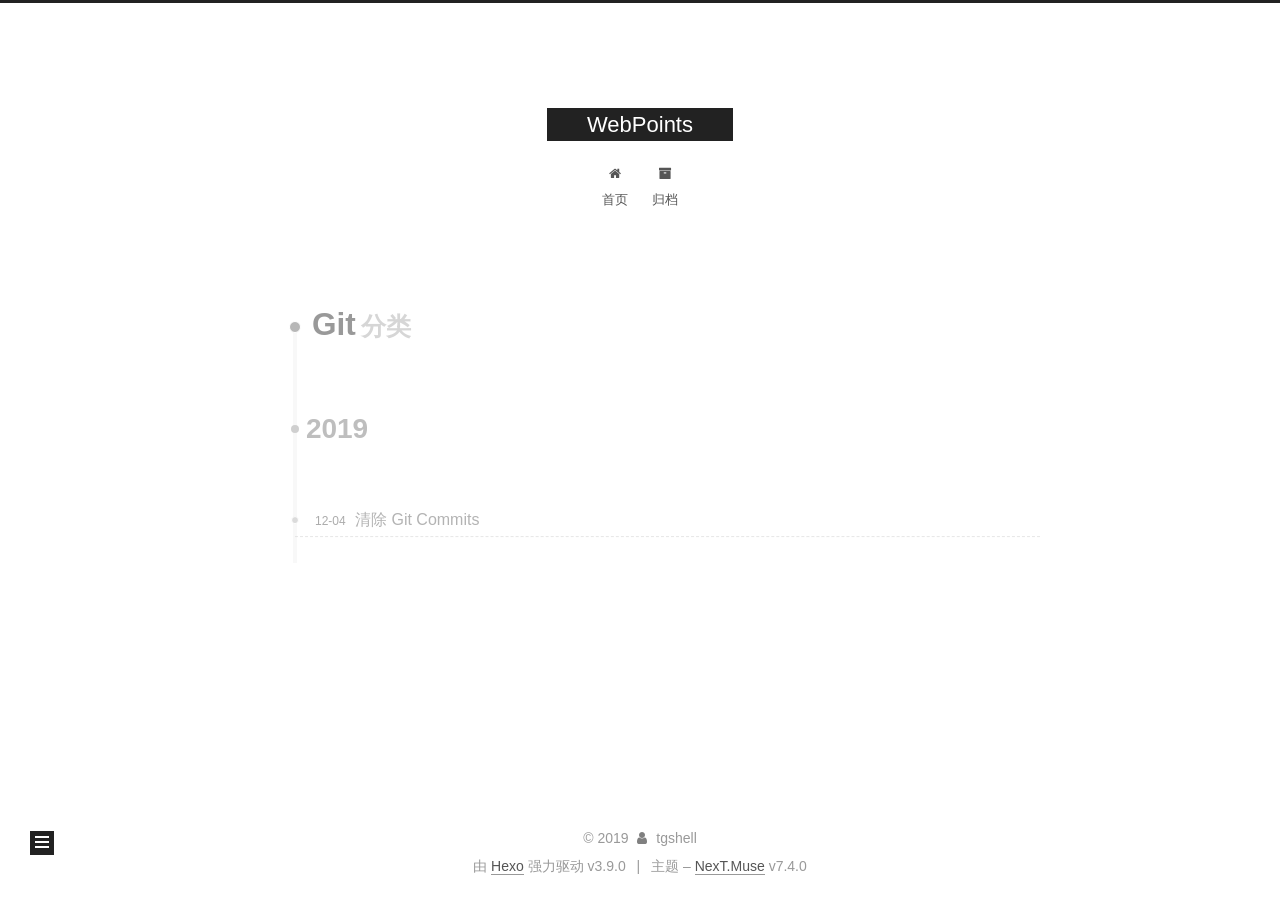
<file: categories/Git/index.html>
<!DOCTYPE html>





<html lang="zh-CN">
<head>
  <meta charset="UTF-8">
<meta name="viewport" content="width=device-width, initial-scale=1, maximum-scale=2">
<meta name="theme-color" content="#222">
<meta http-equiv="X-UA-Compatible" content="IE=edge">
  <link rel="apple-touch-icon" sizes="180x180" href="/images/apple-touch-icon-next.png?v=7.4.0">
  <link rel="icon" type="image/png" sizes="32x32" href="/images/favicon-32x32-next.png?v=7.4.0">
  <link rel="icon" type="image/png" sizes="16x16" href="/images/favicon-16x16-next.png?v=7.4.0">
  <link rel="mask-icon" href="/images/logo.svg?v=7.4.0" color="#222">

<link rel="stylesheet" href="/css/main.css?v=7.4.0">


<link rel="stylesheet" href="/lib/font-awesome/css/font-awesome.min.css?v=4.7.0">


<script id="hexo-configurations">
  var NexT = window.NexT || {};
  var CONFIG = {
    root: '/',
    scheme: 'Muse',
    version: '7.4.0',
    exturl: false,
    sidebar: {"position":"left","display":"post","offset":12,"onmobile":false},
    copycode: {"enable":false,"show_result":false,"style":null},
    back2top: {"enable":true,"sidebar":false,"scrollpercent":false},
    bookmark: {"enable":false,"color":"#222","save":"auto"},
    fancybox: false,
    mediumzoom: false,
    lazyload: false,
    pangu: false,
    algolia: {
      appID: '',
      apiKey: '',
      indexName: '',
      hits: {"per_page":10},
      labels: {"input_placeholder":"Search for Posts","hits_empty":"We didn't find any results for the search: ${query}","hits_stats":"${hits} results found in ${time} ms"}
    },
    localsearch: {"enable":false,"trigger":"auto","top_n_per_article":1,"unescape":false,"preload":false},
    path: '',
    motion: {"enable":true,"async":false,"transition":{"post_block":"fadeIn","post_header":"slideDownIn","post_body":"slideDownIn","coll_header":"slideLeftIn","sidebar":"slideUpIn"}},
    translation: {
      copy_button: '复制',
      copy_success: '复制成功',
      copy_failure: '复制失败'
    },
    sidebarPadding: 40
  };
</script>

  <meta property="og:type" content="website">
<meta property="og:title" content="WebPoints">
<meta property="og:url" content="https://tgshell.com/categories/Git/index.html">
<meta property="og:site_name" content="WebPoints">
<meta property="og:locale" content="zh-CN">
<meta name="twitter:card" content="summary">
<meta name="twitter:title" content="WebPoints">
  <link rel="canonical" href="https://tgshell.com/categories/Git/">


<script id="page-configurations">
  // https://hexo.io/docs/variables.html
  CONFIG.page = {
    sidebar: "",
    isHome: false,
    isPost: false,
    isPage: false,
    isArchive: false
  };
</script>

  <title>分类: Git | WebPoints</title>
  <meta name="generator" content="Hexo 3.9.0">
  








  <noscript>
  <style>
  .use-motion .brand,
  .use-motion .menu-item,
  .sidebar-inner,
  .use-motion .post-block,
  .use-motion .pagination,
  .use-motion .comments,
  .use-motion .post-header,
  .use-motion .post-body,
  .use-motion .collection-header { opacity: initial; }

  .use-motion .logo,
  .use-motion .site-title,
  .use-motion .site-subtitle {
    opacity: initial;
    top: initial;
  }

  .use-motion .logo-line-before i { left: initial; }
  .use-motion .logo-line-after i { right: initial; }
  </style>
</noscript>

</head>

<body itemscope itemtype="http://schema.org/WebPage" lang="zh-CN">
  <div class="container use-motion">
    <div class="headband"></div>

    <header id="header" class="header" itemscope itemtype="http://schema.org/WPHeader">
      <div class="header-inner"><div class="site-brand-container">
  <div class="site-meta">

    <div>
      <a href="/" class="brand" rel="start">
        <span class="logo-line-before"><i></i></span>
        <span class="site-title">WebPoints</span>
        <span class="logo-line-after"><i></i></span>
      </a>
    </div>
  </div>

  <div class="site-nav-toggle">
    <button aria-label="切换导航栏">
      <span class="btn-bar"></span>
      <span class="btn-bar"></span>
      <span class="btn-bar"></span>
    </button>
  </div>
</div>


<nav class="site-nav">
  
  <ul id="menu" class="menu">
      
      
      
        
        <li class="menu-item menu-item-home">
      
    

    <a href="/" rel="section"><i class="menu-item-icon fa fa-fw fa-home"></i> <br>首页</a>

  </li>
      
      
      
        
        <li class="menu-item menu-item-archives">
      
    

    <a href="/archives/" rel="section"><i class="menu-item-icon fa fa-fw fa-archive"></i> <br>归档</a>

  </li>
  </ul>

    

    
    
      
      
    
      
      
    
    

  

</nav>
</div>
    </header>

    
  <div class="back-to-top">
    <i class="fa fa-arrow-up"></i>
    <span>0%</span>
  </div>


    <main id="main" class="main">
      <div class="main-inner">
        <div class="content-wrap">
          <div id="content" class="content">
            

  
  
  
  <div class="post-block category">
    <div id="posts" class="posts-collapse">
      <div class="collection-title">
        <h1 class="collection-header">Git<small>分类</small>
        </h1>
      </div>

      

  
  

  
    
    <div class="collection-year">
      <h1 class="collection-header">2019</h1>
    </div>
  

  <article itemscope itemtype="http://schema.org/Article">
    <header class="post-header">

      <h2 class="post-title">
        
          <a class="post-title-link" href="/2019/12/04/Git/清除Git-Commits/" itemprop="url">
            <span itemprop="name">清除 Git Commits</span>
          </a>
        
      </h2>

      <div class="post-meta">
        <time class="post-time" itemprop="dateCreated"
              datetime="2019-12-04T15:33:55+08:00"
              content="2019-12-04">
          12-04
        </time>
      </div>

    </header>
  </article>



    </div>
  </div>
  
  
  

  



          </div>
          

        </div>
          
  
  <div class="sidebar-toggle">
    <div class="sidebar-toggle-line-wrap">
      <span class="sidebar-toggle-line sidebar-toggle-line-first"></span>
      <span class="sidebar-toggle-line sidebar-toggle-line-middle"></span>
      <span class="sidebar-toggle-line sidebar-toggle-line-last"></span>
    </div>
  </div>

  <aside class="sidebar">
    <div class="sidebar-inner">

      <ul class="sidebar-nav motion-element">
        <li class="sidebar-nav-toc">
          文章目录
        </li>
        <li class="sidebar-nav-overview">
          站点概览
        </li>
      </ul>

      <!--noindex-->
      <div class="post-toc-wrap sidebar-panel">
      </div>
      <!--/noindex-->

      <div class="site-overview-wrap sidebar-panel">
        <div class="site-author motion-element" itemprop="author" itemscope itemtype="http://schema.org/Person">
  <p class="site-author-name" itemprop="name">tgshell</p>
  <div class="site-description" itemprop="description"></div>
</div>
  <nav class="site-state motion-element">
      <div class="site-state-item site-state-posts">
        
          <a href="/archives/">
        
          <span class="site-state-item-count">4</span>
          <span class="site-state-item-name">日志</span>
        </a>
      </div>
    
      
      
      <div class="site-state-item site-state-categories">
        
          
            <a href="/categories/">
          
        
        <span class="site-state-item-count">3</span>
        <span class="site-state-item-name">分类</span>
        </a>
      </div>
    
      
      
      <div class="site-state-item site-state-tags">
        
          
            <a href="/tags/">
          
        
        <span class="site-state-item-count">6</span>
        <span class="site-state-item-name">标签</span>
        </a>
      </div>
    
  </nav>



      </div>

    </div>
  </aside>
  <div id="sidebar-dimmer"></div>


      </div>
    </main>

    <footer id="footer" class="footer">
      <div class="footer-inner">
        <div class="copyright">&copy; <span itemprop="copyrightYear">2019</span>
  <span class="with-love" id="animate">
    <i class="fa fa-user"></i>
  </span>
  <span class="author" itemprop="copyrightHolder">tgshell</span>
</div>
  <div class="powered-by">由 <a href="https://hexo.io" class="theme-link" rel="noopener" target="_blank">Hexo</a> 强力驱动 v3.9.0</div>
  <span class="post-meta-divider">|</span>
  <div class="theme-info">主题 – <a href="https://theme-next.org" class="theme-link" rel="noopener" target="_blank">NexT.Muse</a> v7.4.0</div>

        












        
      </div>
    </footer>
  </div>

  


  <script src="/lib/anime.min.js?v=3.1.0"></script>
  <script src="/lib/velocity/velocity.min.js?v=1.2.1"></script>
  <script src="/lib/velocity/velocity.ui.min.js?v=1.2.1"></script>
<script src="/js/utils.js?v=7.4.0"></script><script src="/js/motion.js?v=7.4.0"></script>
<script src="/js/schemes/muse.js?v=7.4.0"></script>
<script src="/js/next-boot.js?v=7.4.0"></script>



  





















  

  

  

</body>
</html>
</file>
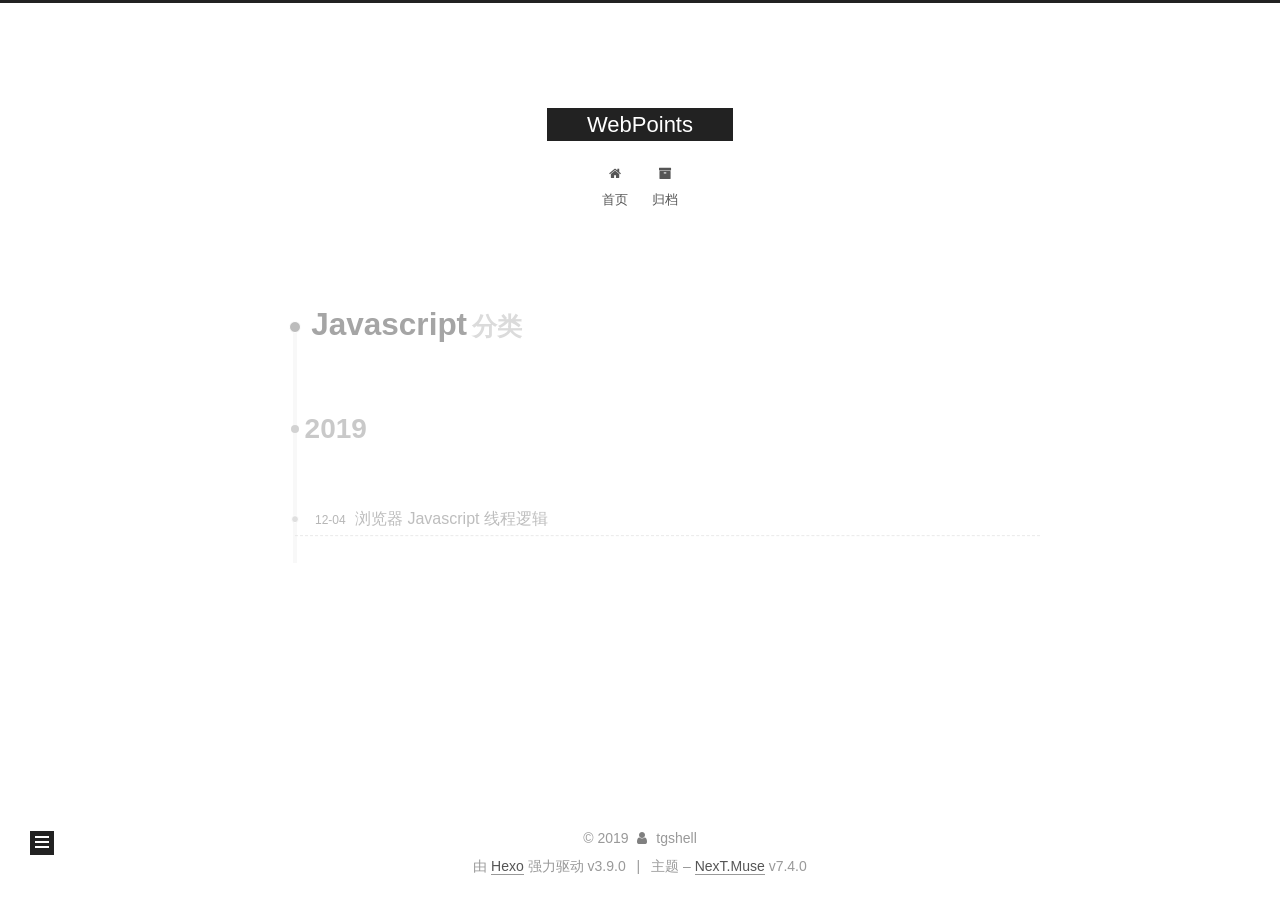
<file: categories/Javascript/index.html>
<!DOCTYPE html>





<html lang="zh-CN">
<head>
  <meta charset="UTF-8">
<meta name="viewport" content="width=device-width, initial-scale=1, maximum-scale=2">
<meta name="theme-color" content="#222">
<meta http-equiv="X-UA-Compatible" content="IE=edge">
  <link rel="apple-touch-icon" sizes="180x180" href="/images/apple-touch-icon-next.png?v=7.4.0">
  <link rel="icon" type="image/png" sizes="32x32" href="/images/favicon-32x32-next.png?v=7.4.0">
  <link rel="icon" type="image/png" sizes="16x16" href="/images/favicon-16x16-next.png?v=7.4.0">
  <link rel="mask-icon" href="/images/logo.svg?v=7.4.0" color="#222">

<link rel="stylesheet" href="/css/main.css?v=7.4.0">


<link rel="stylesheet" href="/lib/font-awesome/css/font-awesome.min.css?v=4.7.0">


<script id="hexo-configurations">
  var NexT = window.NexT || {};
  var CONFIG = {
    root: '/',
    scheme: 'Muse',
    version: '7.4.0',
    exturl: false,
    sidebar: {"position":"left","display":"post","offset":12,"onmobile":false},
    copycode: {"enable":false,"show_result":false,"style":null},
    back2top: {"enable":true,"sidebar":false,"scrollpercent":false},
    bookmark: {"enable":false,"color":"#222","save":"auto"},
    fancybox: false,
    mediumzoom: false,
    lazyload: false,
    pangu: false,
    algolia: {
      appID: '',
      apiKey: '',
      indexName: '',
      hits: {"per_page":10},
      labels: {"input_placeholder":"Search for Posts","hits_empty":"We didn't find any results for the search: ${query}","hits_stats":"${hits} results found in ${time} ms"}
    },
    localsearch: {"enable":false,"trigger":"auto","top_n_per_article":1,"unescape":false,"preload":false},
    path: '',
    motion: {"enable":true,"async":false,"transition":{"post_block":"fadeIn","post_header":"slideDownIn","post_body":"slideDownIn","coll_header":"slideLeftIn","sidebar":"slideUpIn"}},
    translation: {
      copy_button: '复制',
      copy_success: '复制成功',
      copy_failure: '复制失败'
    },
    sidebarPadding: 40
  };
</script>

  <meta property="og:type" content="website">
<meta property="og:title" content="WebPoints">
<meta property="og:url" content="https://tgshell.com/categories/Javascript/index.html">
<meta property="og:site_name" content="WebPoints">
<meta property="og:locale" content="zh-CN">
<meta name="twitter:card" content="summary">
<meta name="twitter:title" content="WebPoints">
  <link rel="canonical" href="https://tgshell.com/categories/Javascript/">


<script id="page-configurations">
  // https://hexo.io/docs/variables.html
  CONFIG.page = {
    sidebar: "",
    isHome: false,
    isPost: false,
    isPage: false,
    isArchive: false
  };
</script>

  <title>分类: Javascript | WebPoints</title>
  <meta name="generator" content="Hexo 3.9.0">
  








  <noscript>
  <style>
  .use-motion .brand,
  .use-motion .menu-item,
  .sidebar-inner,
  .use-motion .post-block,
  .use-motion .pagination,
  .use-motion .comments,
  .use-motion .post-header,
  .use-motion .post-body,
  .use-motion .collection-header { opacity: initial; }

  .use-motion .logo,
  .use-motion .site-title,
  .use-motion .site-subtitle {
    opacity: initial;
    top: initial;
  }

  .use-motion .logo-line-before i { left: initial; }
  .use-motion .logo-line-after i { right: initial; }
  </style>
</noscript>

</head>

<body itemscope itemtype="http://schema.org/WebPage" lang="zh-CN">
  <div class="container use-motion">
    <div class="headband"></div>

    <header id="header" class="header" itemscope itemtype="http://schema.org/WPHeader">
      <div class="header-inner"><div class="site-brand-container">
  <div class="site-meta">

    <div>
      <a href="/" class="brand" rel="start">
        <span class="logo-line-before"><i></i></span>
        <span class="site-title">WebPoints</span>
        <span class="logo-line-after"><i></i></span>
      </a>
    </div>
  </div>

  <div class="site-nav-toggle">
    <button aria-label="切换导航栏">
      <span class="btn-bar"></span>
      <span class="btn-bar"></span>
      <span class="btn-bar"></span>
    </button>
  </div>
</div>


<nav class="site-nav">
  
  <ul id="menu" class="menu">
      
      
      
        
        <li class="menu-item menu-item-home">
      
    

    <a href="/" rel="section"><i class="menu-item-icon fa fa-fw fa-home"></i> <br>首页</a>

  </li>
      
      
      
        
        <li class="menu-item menu-item-archives">
      
    

    <a href="/archives/" rel="section"><i class="menu-item-icon fa fa-fw fa-archive"></i> <br>归档</a>

  </li>
  </ul>

    

    
    
      
      
    
      
      
    
    

  

</nav>
</div>
    </header>

    
  <div class="back-to-top">
    <i class="fa fa-arrow-up"></i>
    <span>0%</span>
  </div>


    <main id="main" class="main">
      <div class="main-inner">
        <div class="content-wrap">
          <div id="content" class="content">
            

  
  
  
  <div class="post-block category">
    <div id="posts" class="posts-collapse">
      <div class="collection-title">
        <h1 class="collection-header">Javascript<small>分类</small>
        </h1>
      </div>

      

  
  

  
    
    <div class="collection-year">
      <h1 class="collection-header">2019</h1>
    </div>
  

  <article itemscope itemtype="http://schema.org/Article">
    <header class="post-header">

      <h2 class="post-title">
        
          <a class="post-title-link" href="/2019/12/04/Javascript/进程与线程/" itemprop="url">
            <span itemprop="name">浏览器 Javascript 线程逻辑</span>
          </a>
        
      </h2>

      <div class="post-meta">
        <time class="post-time" itemprop="dateCreated"
              datetime="2019-12-04T15:34:00+08:00"
              content="2019-12-04">
          12-04
        </time>
      </div>

    </header>
  </article>



    </div>
  </div>
  
  
  

  



          </div>
          

        </div>
          
  
  <div class="sidebar-toggle">
    <div class="sidebar-toggle-line-wrap">
      <span class="sidebar-toggle-line sidebar-toggle-line-first"></span>
      <span class="sidebar-toggle-line sidebar-toggle-line-middle"></span>
      <span class="sidebar-toggle-line sidebar-toggle-line-last"></span>
    </div>
  </div>

  <aside class="sidebar">
    <div class="sidebar-inner">

      <ul class="sidebar-nav motion-element">
        <li class="sidebar-nav-toc">
          文章目录
        </li>
        <li class="sidebar-nav-overview">
          站点概览
        </li>
      </ul>

      <!--noindex-->
      <div class="post-toc-wrap sidebar-panel">
      </div>
      <!--/noindex-->

      <div class="site-overview-wrap sidebar-panel">
        <div class="site-author motion-element" itemprop="author" itemscope itemtype="http://schema.org/Person">
  <p class="site-author-name" itemprop="name">tgshell</p>
  <div class="site-description" itemprop="description"></div>
</div>
  <nav class="site-state motion-element">
      <div class="site-state-item site-state-posts">
        
          <a href="/archives/">
        
          <span class="site-state-item-count">4</span>
          <span class="site-state-item-name">日志</span>
        </a>
      </div>
    
      
      
      <div class="site-state-item site-state-categories">
        
          
            <a href="/categories/">
          
        
        <span class="site-state-item-count">3</span>
        <span class="site-state-item-name">分类</span>
        </a>
      </div>
    
      
      
      <div class="site-state-item site-state-tags">
        
          
            <a href="/tags/">
          
        
        <span class="site-state-item-count">6</span>
        <span class="site-state-item-name">标签</span>
        </a>
      </div>
    
  </nav>



      </div>

    </div>
  </aside>
  <div id="sidebar-dimmer"></div>


      </div>
    </main>

    <footer id="footer" class="footer">
      <div class="footer-inner">
        <div class="copyright">&copy; <span itemprop="copyrightYear">2019</span>
  <span class="with-love" id="animate">
    <i class="fa fa-user"></i>
  </span>
  <span class="author" itemprop="copyrightHolder">tgshell</span>
</div>
  <div class="powered-by">由 <a href="https://hexo.io" class="theme-link" rel="noopener" target="_blank">Hexo</a> 强力驱动 v3.9.0</div>
  <span class="post-meta-divider">|</span>
  <div class="theme-info">主题 – <a href="https://theme-next.org" class="theme-link" rel="noopener" target="_blank">NexT.Muse</a> v7.4.0</div>

        












        
      </div>
    </footer>
  </div>

  


  <script src="/lib/anime.min.js?v=3.1.0"></script>
  <script src="/lib/velocity/velocity.min.js?v=1.2.1"></script>
  <script src="/lib/velocity/velocity.ui.min.js?v=1.2.1"></script>
<script src="/js/utils.js?v=7.4.0"></script><script src="/js/motion.js?v=7.4.0"></script>
<script src="/js/schemes/muse.js?v=7.4.0"></script>
<script src="/js/next-boot.js?v=7.4.0"></script>



  





















  

  

  

</body>
</html>
</file>
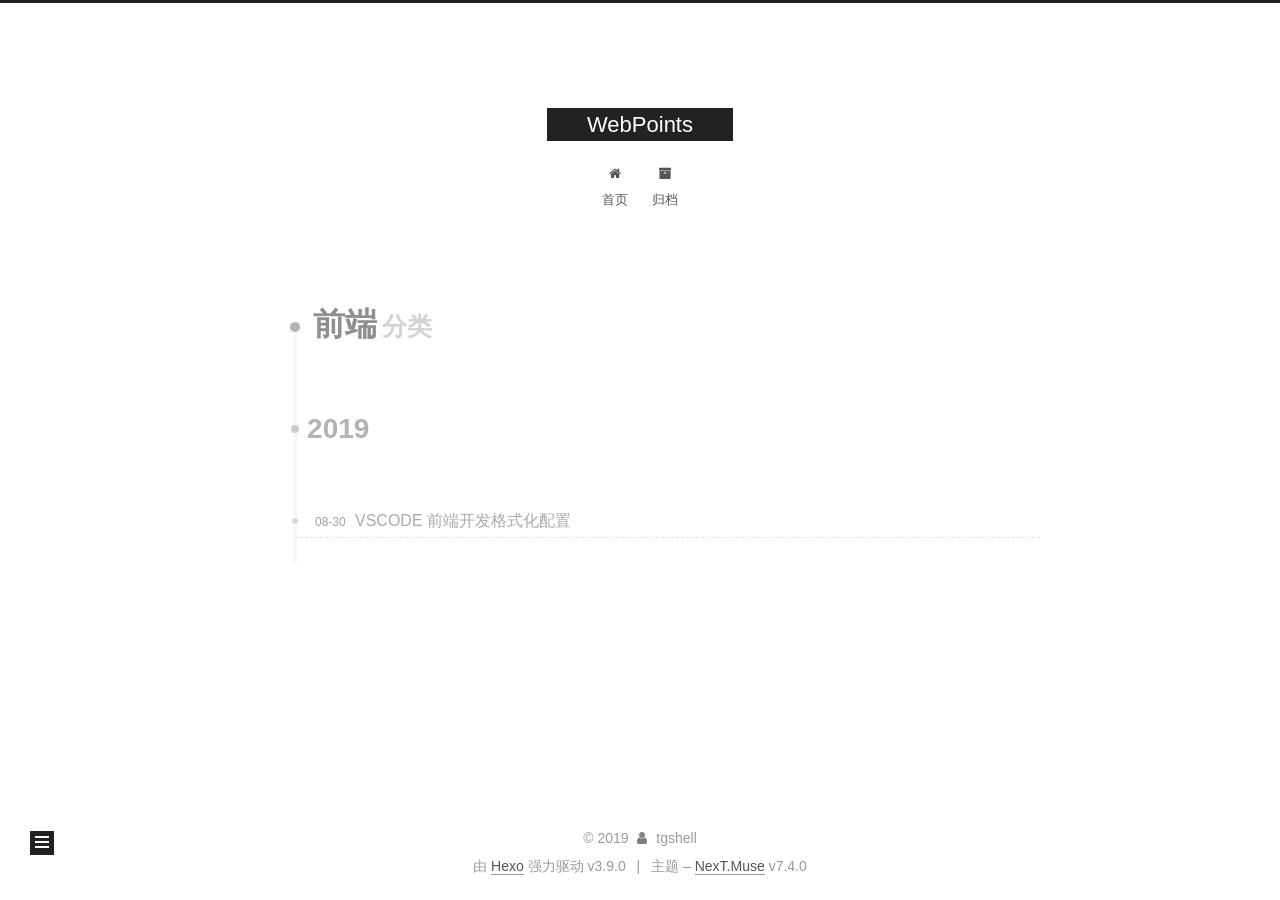
<file: categories/前端/index.html>
<!DOCTYPE html>





<html lang="zh-CN">
<head>
  <meta charset="UTF-8">
<meta name="viewport" content="width=device-width, initial-scale=1, maximum-scale=2">
<meta name="theme-color" content="#222">
<meta http-equiv="X-UA-Compatible" content="IE=edge">
  <link rel="apple-touch-icon" sizes="180x180" href="/images/apple-touch-icon-next.png?v=7.4.0">
  <link rel="icon" type="image/png" sizes="32x32" href="/images/favicon-32x32-next.png?v=7.4.0">
  <link rel="icon" type="image/png" sizes="16x16" href="/images/favicon-16x16-next.png?v=7.4.0">
  <link rel="mask-icon" href="/images/logo.svg?v=7.4.0" color="#222">

<link rel="stylesheet" href="/css/main.css?v=7.4.0">


<link rel="stylesheet" href="/lib/font-awesome/css/font-awesome.min.css?v=4.7.0">


<script id="hexo-configurations">
  var NexT = window.NexT || {};
  var CONFIG = {
    root: '/',
    scheme: 'Muse',
    version: '7.4.0',
    exturl: false,
    sidebar: {"position":"left","display":"post","offset":12,"onmobile":false},
    copycode: {"enable":false,"show_result":false,"style":null},
    back2top: {"enable":true,"sidebar":false,"scrollpercent":false},
    bookmark: {"enable":false,"color":"#222","save":"auto"},
    fancybox: false,
    mediumzoom: false,
    lazyload: false,
    pangu: false,
    algolia: {
      appID: '',
      apiKey: '',
      indexName: '',
      hits: {"per_page":10},
      labels: {"input_placeholder":"Search for Posts","hits_empty":"We didn't find any results for the search: ${query}","hits_stats":"${hits} results found in ${time} ms"}
    },
    localsearch: {"enable":false,"trigger":"auto","top_n_per_article":1,"unescape":false,"preload":false},
    path: '',
    motion: {"enable":true,"async":false,"transition":{"post_block":"fadeIn","post_header":"slideDownIn","post_body":"slideDownIn","coll_header":"slideLeftIn","sidebar":"slideUpIn"}},
    translation: {
      copy_button: '复制',
      copy_success: '复制成功',
      copy_failure: '复制失败'
    },
    sidebarPadding: 40
  };
</script>

  <meta property="og:type" content="website">
<meta property="og:title" content="WebPoints">
<meta property="og:url" content="https://tgshell.com/categories/前端/index.html">
<meta property="og:site_name" content="WebPoints">
<meta property="og:locale" content="zh-CN">
<meta name="twitter:card" content="summary">
<meta name="twitter:title" content="WebPoints">
  <link rel="canonical" href="https://tgshell.com/categories/前端/">


<script id="page-configurations">
  // https://hexo.io/docs/variables.html
  CONFIG.page = {
    sidebar: "",
    isHome: false,
    isPost: false,
    isPage: false,
    isArchive: false
  };
</script>

  <title>分类: 前端 | WebPoints</title>
  <meta name="generator" content="Hexo 3.9.0">
  








  <noscript>
  <style>
  .use-motion .brand,
  .use-motion .menu-item,
  .sidebar-inner,
  .use-motion .post-block,
  .use-motion .pagination,
  .use-motion .comments,
  .use-motion .post-header,
  .use-motion .post-body,
  .use-motion .collection-header { opacity: initial; }

  .use-motion .logo,
  .use-motion .site-title,
  .use-motion .site-subtitle {
    opacity: initial;
    top: initial;
  }

  .use-motion .logo-line-before i { left: initial; }
  .use-motion .logo-line-after i { right: initial; }
  </style>
</noscript>

</head>

<body itemscope itemtype="http://schema.org/WebPage" lang="zh-CN">
  <div class="container use-motion">
    <div class="headband"></div>

    <header id="header" class="header" itemscope itemtype="http://schema.org/WPHeader">
      <div class="header-inner"><div class="site-brand-container">
  <div class="site-meta">

    <div>
      <a href="/" class="brand" rel="start">
        <span class="logo-line-before"><i></i></span>
        <span class="site-title">WebPoints</span>
        <span class="logo-line-after"><i></i></span>
      </a>
    </div>
  </div>

  <div class="site-nav-toggle">
    <button aria-label="切换导航栏">
      <span class="btn-bar"></span>
      <span class="btn-bar"></span>
      <span class="btn-bar"></span>
    </button>
  </div>
</div>


<nav class="site-nav">
  
  <ul id="menu" class="menu">
      
      
      
        
        <li class="menu-item menu-item-home">
      
    

    <a href="/" rel="section"><i class="menu-item-icon fa fa-fw fa-home"></i> <br>首页</a>

  </li>
      
      
      
        
        <li class="menu-item menu-item-archives">
      
    

    <a href="/archives/" rel="section"><i class="menu-item-icon fa fa-fw fa-archive"></i> <br>归档</a>

  </li>
  </ul>

    

    
    
      
      
    
      
      
    
    

  

</nav>
</div>
    </header>

    
  <div class="back-to-top">
    <i class="fa fa-arrow-up"></i>
    <span>0%</span>
  </div>


    <main id="main" class="main">
      <div class="main-inner">
        <div class="content-wrap">
          <div id="content" class="content">
            

  
  
  
  <div class="post-block category">
    <div id="posts" class="posts-collapse">
      <div class="collection-title">
        <h1 class="collection-header">前端<small>分类</small>
        </h1>
      </div>

      

  
  

  
    
    <div class="collection-year">
      <h1 class="collection-header">2019</h1>
    </div>
  

  <article itemscope itemtype="http://schema.org/Article">
    <header class="post-header">

      <h2 class="post-title">
        
          <a class="post-title-link" href="/2019/08/30/FE/vscode-fe-format/" itemprop="url">
            <span itemprop="name">VSCODE 前端开发格式化配置</span>
          </a>
        
      </h2>

      <div class="post-meta">
        <time class="post-time" itemprop="dateCreated"
              datetime="2019-08-30T16:56:21+08:00"
              content="2019-08-30">
          08-30
        </time>
      </div>

    </header>
  </article>



    </div>
  </div>
  
  
  

  



          </div>
          

        </div>
          
  
  <div class="sidebar-toggle">
    <div class="sidebar-toggle-line-wrap">
      <span class="sidebar-toggle-line sidebar-toggle-line-first"></span>
      <span class="sidebar-toggle-line sidebar-toggle-line-middle"></span>
      <span class="sidebar-toggle-line sidebar-toggle-line-last"></span>
    </div>
  </div>

  <aside class="sidebar">
    <div class="sidebar-inner">

      <ul class="sidebar-nav motion-element">
        <li class="sidebar-nav-toc">
          文章目录
        </li>
        <li class="sidebar-nav-overview">
          站点概览
        </li>
      </ul>

      <!--noindex-->
      <div class="post-toc-wrap sidebar-panel">
      </div>
      <!--/noindex-->

      <div class="site-overview-wrap sidebar-panel">
        <div class="site-author motion-element" itemprop="author" itemscope itemtype="http://schema.org/Person">
  <p class="site-author-name" itemprop="name">tgshell</p>
  <div class="site-description" itemprop="description"></div>
</div>
  <nav class="site-state motion-element">
      <div class="site-state-item site-state-posts">
        
          <a href="/archives/">
        
          <span class="site-state-item-count">4</span>
          <span class="site-state-item-name">日志</span>
        </a>
      </div>
    
      
      
      <div class="site-state-item site-state-categories">
        
          
            <a href="/categories/">
          
        
        <span class="site-state-item-count">3</span>
        <span class="site-state-item-name">分类</span>
        </a>
      </div>
    
      
      
      <div class="site-state-item site-state-tags">
        
          
            <a href="/tags/">
          
        
        <span class="site-state-item-count">6</span>
        <span class="site-state-item-name">标签</span>
        </a>
      </div>
    
  </nav>



      </div>

    </div>
  </aside>
  <div id="sidebar-dimmer"></div>


      </div>
    </main>

    <footer id="footer" class="footer">
      <div class="footer-inner">
        <div class="copyright">&copy; <span itemprop="copyrightYear">2019</span>
  <span class="with-love" id="animate">
    <i class="fa fa-user"></i>
  </span>
  <span class="author" itemprop="copyrightHolder">tgshell</span>
</div>
  <div class="powered-by">由 <a href="https://hexo.io" class="theme-link" rel="noopener" target="_blank">Hexo</a> 强力驱动 v3.9.0</div>
  <span class="post-meta-divider">|</span>
  <div class="theme-info">主题 – <a href="https://theme-next.org" class="theme-link" rel="noopener" target="_blank">NexT.Muse</a> v7.4.0</div>

        












        
      </div>
    </footer>
  </div>

  


  <script src="/lib/anime.min.js?v=3.1.0"></script>
  <script src="/lib/velocity/velocity.min.js?v=1.2.1"></script>
  <script src="/lib/velocity/velocity.ui.min.js?v=1.2.1"></script>
<script src="/js/utils.js?v=7.4.0"></script><script src="/js/motion.js?v=7.4.0"></script>
<script src="/js/schemes/muse.js?v=7.4.0"></script>
<script src="/js/next-boot.js?v=7.4.0"></script>



  





















  

  

  

</body>
</html>
</file>
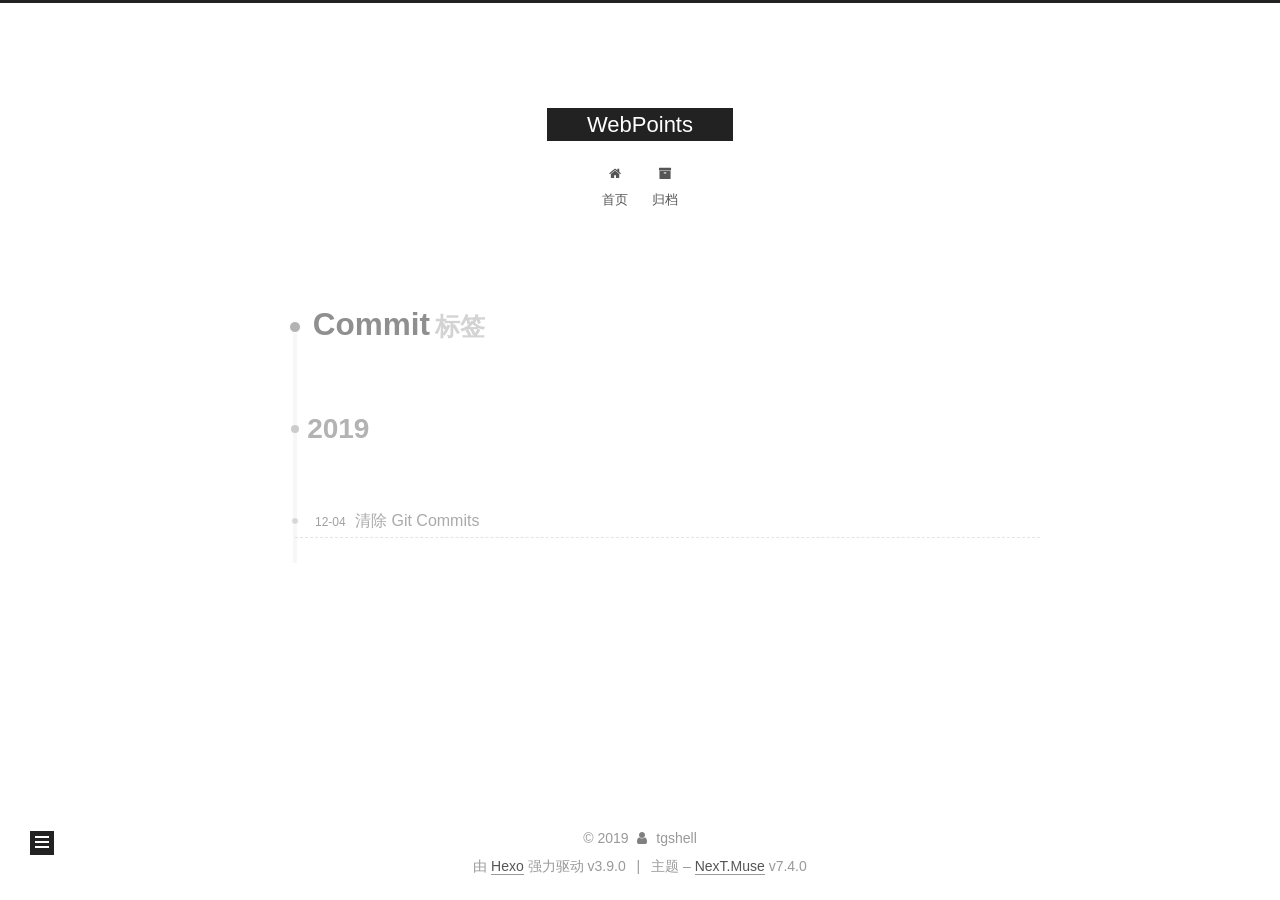
<file: tags/Commit/index.html>
<!DOCTYPE html>





<html lang="zh-CN">
<head>
  <meta charset="UTF-8">
<meta name="viewport" content="width=device-width, initial-scale=1, maximum-scale=2">
<meta name="theme-color" content="#222">
<meta http-equiv="X-UA-Compatible" content="IE=edge">
  <link rel="apple-touch-icon" sizes="180x180" href="/images/apple-touch-icon-next.png?v=7.4.0">
  <link rel="icon" type="image/png" sizes="32x32" href="/images/favicon-32x32-next.png?v=7.4.0">
  <link rel="icon" type="image/png" sizes="16x16" href="/images/favicon-16x16-next.png?v=7.4.0">
  <link rel="mask-icon" href="/images/logo.svg?v=7.4.0" color="#222">

<link rel="stylesheet" href="/css/main.css?v=7.4.0">


<link rel="stylesheet" href="/lib/font-awesome/css/font-awesome.min.css?v=4.7.0">


<script id="hexo-configurations">
  var NexT = window.NexT || {};
  var CONFIG = {
    root: '/',
    scheme: 'Muse',
    version: '7.4.0',
    exturl: false,
    sidebar: {"position":"left","display":"post","offset":12,"onmobile":false},
    copycode: {"enable":false,"show_result":false,"style":null},
    back2top: {"enable":true,"sidebar":false,"scrollpercent":false},
    bookmark: {"enable":false,"color":"#222","save":"auto"},
    fancybox: false,
    mediumzoom: false,
    lazyload: false,
    pangu: false,
    algolia: {
      appID: '',
      apiKey: '',
      indexName: '',
      hits: {"per_page":10},
      labels: {"input_placeholder":"Search for Posts","hits_empty":"We didn't find any results for the search: ${query}","hits_stats":"${hits} results found in ${time} ms"}
    },
    localsearch: {"enable":false,"trigger":"auto","top_n_per_article":1,"unescape":false,"preload":false},
    path: '',
    motion: {"enable":true,"async":false,"transition":{"post_block":"fadeIn","post_header":"slideDownIn","post_body":"slideDownIn","coll_header":"slideLeftIn","sidebar":"slideUpIn"}},
    translation: {
      copy_button: '复制',
      copy_success: '复制成功',
      copy_failure: '复制失败'
    },
    sidebarPadding: 40
  };
</script>

  <meta property="og:type" content="website">
<meta property="og:title" content="WebPoints">
<meta property="og:url" content="https://tgshell.com/tags/Commit/index.html">
<meta property="og:site_name" content="WebPoints">
<meta property="og:locale" content="zh-CN">
<meta name="twitter:card" content="summary">
<meta name="twitter:title" content="WebPoints">
  <link rel="canonical" href="https://tgshell.com/tags/Commit/">


<script id="page-configurations">
  // https://hexo.io/docs/variables.html
  CONFIG.page = {
    sidebar: "",
    isHome: false,
    isPost: false,
    isPage: false,
    isArchive: false
  };
</script>

  <title>标签: Commit | WebPoints</title>
  <meta name="generator" content="Hexo 3.9.0">
  








  <noscript>
  <style>
  .use-motion .brand,
  .use-motion .menu-item,
  .sidebar-inner,
  .use-motion .post-block,
  .use-motion .pagination,
  .use-motion .comments,
  .use-motion .post-header,
  .use-motion .post-body,
  .use-motion .collection-header { opacity: initial; }

  .use-motion .logo,
  .use-motion .site-title,
  .use-motion .site-subtitle {
    opacity: initial;
    top: initial;
  }

  .use-motion .logo-line-before i { left: initial; }
  .use-motion .logo-line-after i { right: initial; }
  </style>
</noscript>

</head>

<body itemscope itemtype="http://schema.org/WebPage" lang="zh-CN">
  <div class="container use-motion">
    <div class="headband"></div>

    <header id="header" class="header" itemscope itemtype="http://schema.org/WPHeader">
      <div class="header-inner"><div class="site-brand-container">
  <div class="site-meta">

    <div>
      <a href="/" class="brand" rel="start">
        <span class="logo-line-before"><i></i></span>
        <span class="site-title">WebPoints</span>
        <span class="logo-line-after"><i></i></span>
      </a>
    </div>
  </div>

  <div class="site-nav-toggle">
    <button aria-label="切换导航栏">
      <span class="btn-bar"></span>
      <span class="btn-bar"></span>
      <span class="btn-bar"></span>
    </button>
  </div>
</div>


<nav class="site-nav">
  
  <ul id="menu" class="menu">
      
      
      
        
        <li class="menu-item menu-item-home">
      
    

    <a href="/" rel="section"><i class="menu-item-icon fa fa-fw fa-home"></i> <br>首页</a>

  </li>
      
      
      
        
        <li class="menu-item menu-item-archives">
      
    

    <a href="/archives/" rel="section"><i class="menu-item-icon fa fa-fw fa-archive"></i> <br>归档</a>

  </li>
  </ul>

    

    
    
      
      
    
      
      
    
    

  

</nav>
</div>
    </header>

    
  <div class="back-to-top">
    <i class="fa fa-arrow-up"></i>
    <span>0%</span>
  </div>


    <main id="main" class="main">
      <div class="main-inner">
        <div class="content-wrap">
          <div id="content" class="content">
            

  
  
  
  <div class="post-block tag">
    <div id="posts" class="posts-collapse">
      <div class="collection-title">
        <h1 class="collection-header">Commit<small>标签</small>
        </h1>
      </div>

      

  
  

  
    
    <div class="collection-year">
      <h1 class="collection-header">2019</h1>
    </div>
  

  <article itemscope itemtype="http://schema.org/Article">
    <header class="post-header">

      <h2 class="post-title">
        
          <a class="post-title-link" href="/2019/12/04/Git/清除Git-Commits/" itemprop="url">
            <span itemprop="name">清除 Git Commits</span>
          </a>
        
      </h2>

      <div class="post-meta">
        <time class="post-time" itemprop="dateCreated"
              datetime="2019-12-04T15:33:55+08:00"
              content="2019-12-04">
          12-04
        </time>
      </div>

    </header>
  </article>



    </div>
  </div>
  
  
  

  



          </div>
          

        </div>
          
  
  <div class="sidebar-toggle">
    <div class="sidebar-toggle-line-wrap">
      <span class="sidebar-toggle-line sidebar-toggle-line-first"></span>
      <span class="sidebar-toggle-line sidebar-toggle-line-middle"></span>
      <span class="sidebar-toggle-line sidebar-toggle-line-last"></span>
    </div>
  </div>

  <aside class="sidebar">
    <div class="sidebar-inner">

      <ul class="sidebar-nav motion-element">
        <li class="sidebar-nav-toc">
          文章目录
        </li>
        <li class="sidebar-nav-overview">
          站点概览
        </li>
      </ul>

      <!--noindex-->
      <div class="post-toc-wrap sidebar-panel">
      </div>
      <!--/noindex-->

      <div class="site-overview-wrap sidebar-panel">
        <div class="site-author motion-element" itemprop="author" itemscope itemtype="http://schema.org/Person">
  <p class="site-author-name" itemprop="name">tgshell</p>
  <div class="site-description" itemprop="description"></div>
</div>
  <nav class="site-state motion-element">
      <div class="site-state-item site-state-posts">
        
          <a href="/archives/">
        
          <span class="site-state-item-count">4</span>
          <span class="site-state-item-name">日志</span>
        </a>
      </div>
    
      
      
      <div class="site-state-item site-state-categories">
        
          
            <a href="/categories/">
          
        
        <span class="site-state-item-count">3</span>
        <span class="site-state-item-name">分类</span>
        </a>
      </div>
    
      
      
      <div class="site-state-item site-state-tags">
        
          
            <a href="/tags/">
          
        
        <span class="site-state-item-count">6</span>
        <span class="site-state-item-name">标签</span>
        </a>
      </div>
    
  </nav>



      </div>

    </div>
  </aside>
  <div id="sidebar-dimmer"></div>


      </div>
    </main>

    <footer id="footer" class="footer">
      <div class="footer-inner">
        <div class="copyright">&copy; <span itemprop="copyrightYear">2019</span>
  <span class="with-love" id="animate">
    <i class="fa fa-user"></i>
  </span>
  <span class="author" itemprop="copyrightHolder">tgshell</span>
</div>
  <div class="powered-by">由 <a href="https://hexo.io" class="theme-link" rel="noopener" target="_blank">Hexo</a> 强力驱动 v3.9.0</div>
  <span class="post-meta-divider">|</span>
  <div class="theme-info">主题 – <a href="https://theme-next.org" class="theme-link" rel="noopener" target="_blank">NexT.Muse</a> v7.4.0</div>

        












        
      </div>
    </footer>
  </div>

  


  <script src="/lib/anime.min.js?v=3.1.0"></script>
  <script src="/lib/velocity/velocity.min.js?v=1.2.1"></script>
  <script src="/lib/velocity/velocity.ui.min.js?v=1.2.1"></script>
<script src="/js/utils.js?v=7.4.0"></script><script src="/js/motion.js?v=7.4.0"></script>
<script src="/js/schemes/muse.js?v=7.4.0"></script>
<script src="/js/next-boot.js?v=7.4.0"></script>



  





















  

  

  

</body>
</html>
</file>
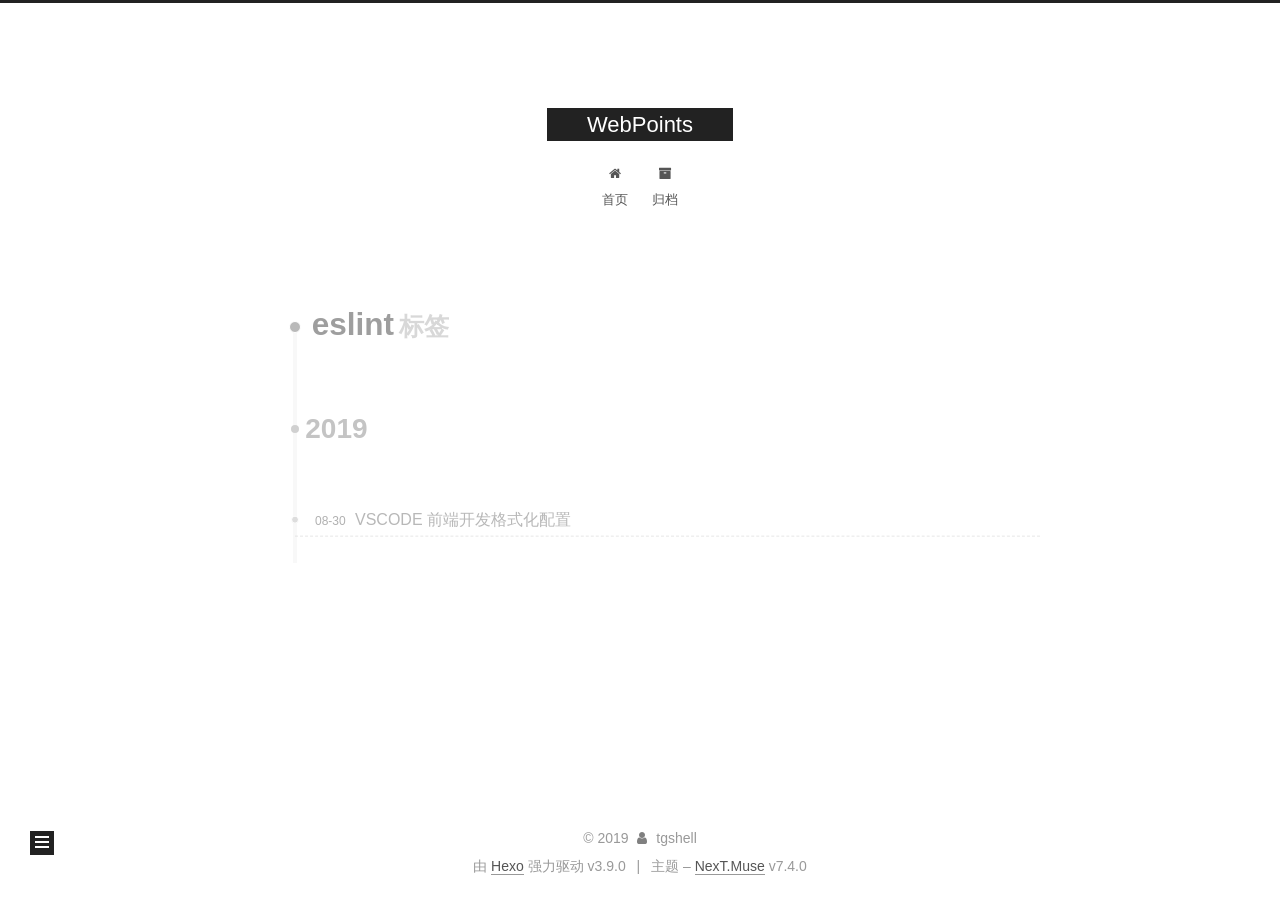
<file: tags/eslint/index.html>
<!DOCTYPE html>





<html lang="zh-CN">
<head>
  <meta charset="UTF-8">
<meta name="viewport" content="width=device-width, initial-scale=1, maximum-scale=2">
<meta name="theme-color" content="#222">
<meta http-equiv="X-UA-Compatible" content="IE=edge">
  <link rel="apple-touch-icon" sizes="180x180" href="/images/apple-touch-icon-next.png?v=7.4.0">
  <link rel="icon" type="image/png" sizes="32x32" href="/images/favicon-32x32-next.png?v=7.4.0">
  <link rel="icon" type="image/png" sizes="16x16" href="/images/favicon-16x16-next.png?v=7.4.0">
  <link rel="mask-icon" href="/images/logo.svg?v=7.4.0" color="#222">

<link rel="stylesheet" href="/css/main.css?v=7.4.0">


<link rel="stylesheet" href="/lib/font-awesome/css/font-awesome.min.css?v=4.7.0">


<script id="hexo-configurations">
  var NexT = window.NexT || {};
  var CONFIG = {
    root: '/',
    scheme: 'Muse',
    version: '7.4.0',
    exturl: false,
    sidebar: {"position":"left","display":"post","offset":12,"onmobile":false},
    copycode: {"enable":false,"show_result":false,"style":null},
    back2top: {"enable":true,"sidebar":false,"scrollpercent":false},
    bookmark: {"enable":false,"color":"#222","save":"auto"},
    fancybox: false,
    mediumzoom: false,
    lazyload: false,
    pangu: false,
    algolia: {
      appID: '',
      apiKey: '',
      indexName: '',
      hits: {"per_page":10},
      labels: {"input_placeholder":"Search for Posts","hits_empty":"We didn't find any results for the search: ${query}","hits_stats":"${hits} results found in ${time} ms"}
    },
    localsearch: {"enable":false,"trigger":"auto","top_n_per_article":1,"unescape":false,"preload":false},
    path: '',
    motion: {"enable":true,"async":false,"transition":{"post_block":"fadeIn","post_header":"slideDownIn","post_body":"slideDownIn","coll_header":"slideLeftIn","sidebar":"slideUpIn"}},
    translation: {
      copy_button: '复制',
      copy_success: '复制成功',
      copy_failure: '复制失败'
    },
    sidebarPadding: 40
  };
</script>

  <meta property="og:type" content="website">
<meta property="og:title" content="WebPoints">
<meta property="og:url" content="https://tgshell.com/tags/eslint/index.html">
<meta property="og:site_name" content="WebPoints">
<meta property="og:locale" content="zh-CN">
<meta name="twitter:card" content="summary">
<meta name="twitter:title" content="WebPoints">
  <link rel="canonical" href="https://tgshell.com/tags/eslint/">


<script id="page-configurations">
  // https://hexo.io/docs/variables.html
  CONFIG.page = {
    sidebar: "",
    isHome: false,
    isPost: false,
    isPage: false,
    isArchive: false
  };
</script>

  <title>标签: eslint | WebPoints</title>
  <meta name="generator" content="Hexo 3.9.0">
  








  <noscript>
  <style>
  .use-motion .brand,
  .use-motion .menu-item,
  .sidebar-inner,
  .use-motion .post-block,
  .use-motion .pagination,
  .use-motion .comments,
  .use-motion .post-header,
  .use-motion .post-body,
  .use-motion .collection-header { opacity: initial; }

  .use-motion .logo,
  .use-motion .site-title,
  .use-motion .site-subtitle {
    opacity: initial;
    top: initial;
  }

  .use-motion .logo-line-before i { left: initial; }
  .use-motion .logo-line-after i { right: initial; }
  </style>
</noscript>

</head>

<body itemscope itemtype="http://schema.org/WebPage" lang="zh-CN">
  <div class="container use-motion">
    <div class="headband"></div>

    <header id="header" class="header" itemscope itemtype="http://schema.org/WPHeader">
      <div class="header-inner"><div class="site-brand-container">
  <div class="site-meta">

    <div>
      <a href="/" class="brand" rel="start">
        <span class="logo-line-before"><i></i></span>
        <span class="site-title">WebPoints</span>
        <span class="logo-line-after"><i></i></span>
      </a>
    </div>
  </div>

  <div class="site-nav-toggle">
    <button aria-label="切换导航栏">
      <span class="btn-bar"></span>
      <span class="btn-bar"></span>
      <span class="btn-bar"></span>
    </button>
  </div>
</div>


<nav class="site-nav">
  
  <ul id="menu" class="menu">
      
      
      
        
        <li class="menu-item menu-item-home">
      
    

    <a href="/" rel="section"><i class="menu-item-icon fa fa-fw fa-home"></i> <br>首页</a>

  </li>
      
      
      
        
        <li class="menu-item menu-item-archives">
      
    

    <a href="/archives/" rel="section"><i class="menu-item-icon fa fa-fw fa-archive"></i> <br>归档</a>

  </li>
  </ul>

    

    
    
      
      
    
      
      
    
    

  

</nav>
</div>
    </header>

    
  <div class="back-to-top">
    <i class="fa fa-arrow-up"></i>
    <span>0%</span>
  </div>


    <main id="main" class="main">
      <div class="main-inner">
        <div class="content-wrap">
          <div id="content" class="content">
            

  
  
  
  <div class="post-block tag">
    <div id="posts" class="posts-collapse">
      <div class="collection-title">
        <h1 class="collection-header">eslint<small>标签</small>
        </h1>
      </div>

      

  
  

  
    
    <div class="collection-year">
      <h1 class="collection-header">2019</h1>
    </div>
  

  <article itemscope itemtype="http://schema.org/Article">
    <header class="post-header">

      <h2 class="post-title">
        
          <a class="post-title-link" href="/2019/08/30/FE/vscode-fe-format/" itemprop="url">
            <span itemprop="name">VSCODE 前端开发格式化配置</span>
          </a>
        
      </h2>

      <div class="post-meta">
        <time class="post-time" itemprop="dateCreated"
              datetime="2019-08-30T16:56:21+08:00"
              content="2019-08-30">
          08-30
        </time>
      </div>

    </header>
  </article>



    </div>
  </div>
  
  
  

  



          </div>
          

        </div>
          
  
  <div class="sidebar-toggle">
    <div class="sidebar-toggle-line-wrap">
      <span class="sidebar-toggle-line sidebar-toggle-line-first"></span>
      <span class="sidebar-toggle-line sidebar-toggle-line-middle"></span>
      <span class="sidebar-toggle-line sidebar-toggle-line-last"></span>
    </div>
  </div>

  <aside class="sidebar">
    <div class="sidebar-inner">

      <ul class="sidebar-nav motion-element">
        <li class="sidebar-nav-toc">
          文章目录
        </li>
        <li class="sidebar-nav-overview">
          站点概览
        </li>
      </ul>

      <!--noindex-->
      <div class="post-toc-wrap sidebar-panel">
      </div>
      <!--/noindex-->

      <div class="site-overview-wrap sidebar-panel">
        <div class="site-author motion-element" itemprop="author" itemscope itemtype="http://schema.org/Person">
  <p class="site-author-name" itemprop="name">tgshell</p>
  <div class="site-description" itemprop="description"></div>
</div>
  <nav class="site-state motion-element">
      <div class="site-state-item site-state-posts">
        
          <a href="/archives/">
        
          <span class="site-state-item-count">4</span>
          <span class="site-state-item-name">日志</span>
        </a>
      </div>
    
      
      
      <div class="site-state-item site-state-categories">
        
          
            <a href="/categories/">
          
        
        <span class="site-state-item-count">3</span>
        <span class="site-state-item-name">分类</span>
        </a>
      </div>
    
      
      
      <div class="site-state-item site-state-tags">
        
          
            <a href="/tags/">
          
        
        <span class="site-state-item-count">6</span>
        <span class="site-state-item-name">标签</span>
        </a>
      </div>
    
  </nav>



      </div>

    </div>
  </aside>
  <div id="sidebar-dimmer"></div>


      </div>
    </main>

    <footer id="footer" class="footer">
      <div class="footer-inner">
        <div class="copyright">&copy; <span itemprop="copyrightYear">2019</span>
  <span class="with-love" id="animate">
    <i class="fa fa-user"></i>
  </span>
  <span class="author" itemprop="copyrightHolder">tgshell</span>
</div>
  <div class="powered-by">由 <a href="https://hexo.io" class="theme-link" rel="noopener" target="_blank">Hexo</a> 强力驱动 v3.9.0</div>
  <span class="post-meta-divider">|</span>
  <div class="theme-info">主题 – <a href="https://theme-next.org" class="theme-link" rel="noopener" target="_blank">NexT.Muse</a> v7.4.0</div>

        












        
      </div>
    </footer>
  </div>

  


  <script src="/lib/anime.min.js?v=3.1.0"></script>
  <script src="/lib/velocity/velocity.min.js?v=1.2.1"></script>
  <script src="/lib/velocity/velocity.ui.min.js?v=1.2.1"></script>
<script src="/js/utils.js?v=7.4.0"></script><script src="/js/motion.js?v=7.4.0"></script>
<script src="/js/schemes/muse.js?v=7.4.0"></script>
<script src="/js/next-boot.js?v=7.4.0"></script>



  





















  

  

  

</body>
</html>
</file>
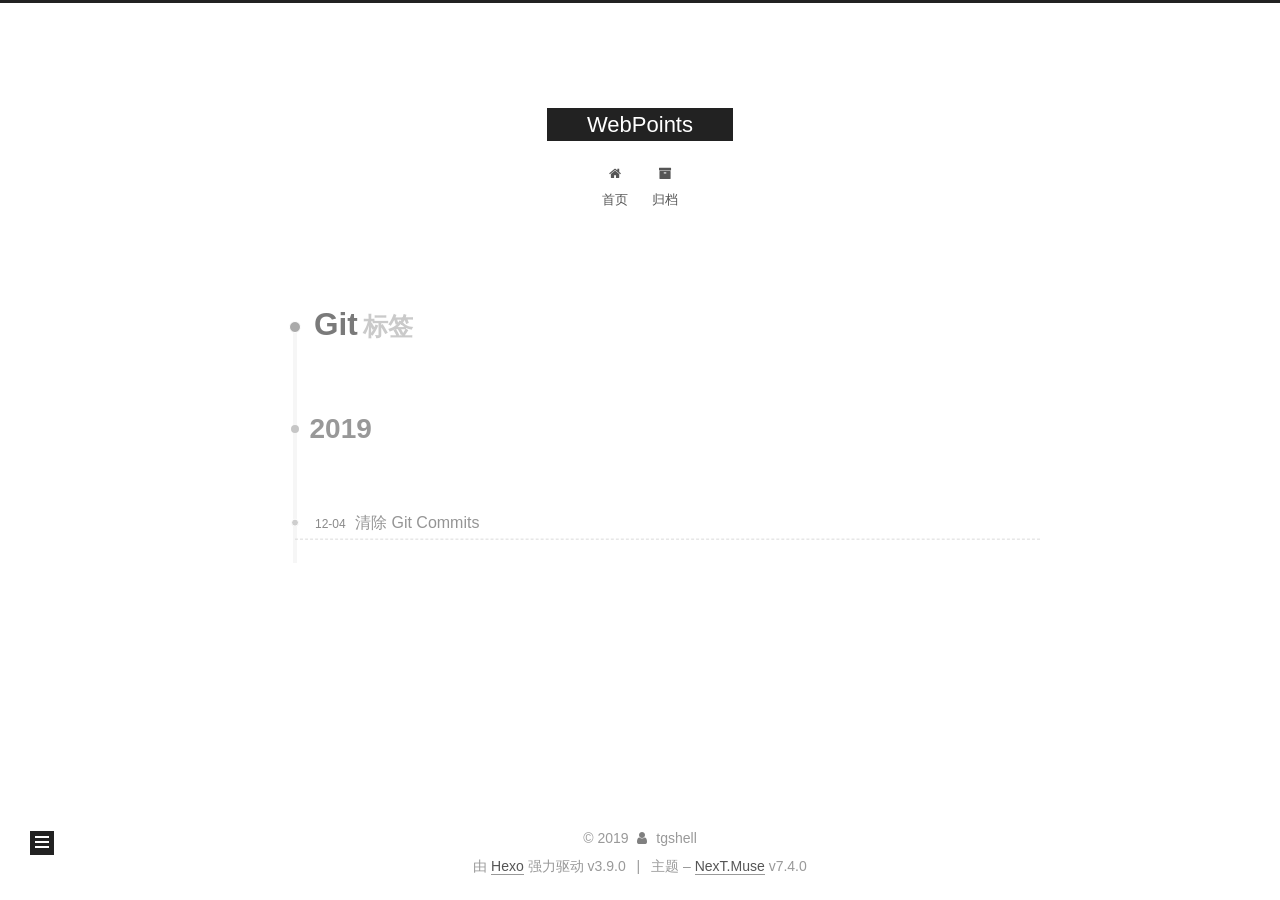
<file: tags/Git/index.html>
<!DOCTYPE html>





<html lang="zh-CN">
<head>
  <meta charset="UTF-8">
<meta name="viewport" content="width=device-width, initial-scale=1, maximum-scale=2">
<meta name="theme-color" content="#222">
<meta http-equiv="X-UA-Compatible" content="IE=edge">
  <link rel="apple-touch-icon" sizes="180x180" href="/images/apple-touch-icon-next.png?v=7.4.0">
  <link rel="icon" type="image/png" sizes="32x32" href="/images/favicon-32x32-next.png?v=7.4.0">
  <link rel="icon" type="image/png" sizes="16x16" href="/images/favicon-16x16-next.png?v=7.4.0">
  <link rel="mask-icon" href="/images/logo.svg?v=7.4.0" color="#222">

<link rel="stylesheet" href="/css/main.css?v=7.4.0">


<link rel="stylesheet" href="/lib/font-awesome/css/font-awesome.min.css?v=4.7.0">


<script id="hexo-configurations">
  var NexT = window.NexT || {};
  var CONFIG = {
    root: '/',
    scheme: 'Muse',
    version: '7.4.0',
    exturl: false,
    sidebar: {"position":"left","display":"post","offset":12,"onmobile":false},
    copycode: {"enable":false,"show_result":false,"style":null},
    back2top: {"enable":true,"sidebar":false,"scrollpercent":false},
    bookmark: {"enable":false,"color":"#222","save":"auto"},
    fancybox: false,
    mediumzoom: false,
    lazyload: false,
    pangu: false,
    algolia: {
      appID: '',
      apiKey: '',
      indexName: '',
      hits: {"per_page":10},
      labels: {"input_placeholder":"Search for Posts","hits_empty":"We didn't find any results for the search: ${query}","hits_stats":"${hits} results found in ${time} ms"}
    },
    localsearch: {"enable":false,"trigger":"auto","top_n_per_article":1,"unescape":false,"preload":false},
    path: '',
    motion: {"enable":true,"async":false,"transition":{"post_block":"fadeIn","post_header":"slideDownIn","post_body":"slideDownIn","coll_header":"slideLeftIn","sidebar":"slideUpIn"}},
    translation: {
      copy_button: '复制',
      copy_success: '复制成功',
      copy_failure: '复制失败'
    },
    sidebarPadding: 40
  };
</script>

  <meta property="og:type" content="website">
<meta property="og:title" content="WebPoints">
<meta property="og:url" content="https://tgshell.com/tags/Git/index.html">
<meta property="og:site_name" content="WebPoints">
<meta property="og:locale" content="zh-CN">
<meta name="twitter:card" content="summary">
<meta name="twitter:title" content="WebPoints">
  <link rel="canonical" href="https://tgshell.com/tags/Git/">


<script id="page-configurations">
  // https://hexo.io/docs/variables.html
  CONFIG.page = {
    sidebar: "",
    isHome: false,
    isPost: false,
    isPage: false,
    isArchive: false
  };
</script>

  <title>标签: Git | WebPoints</title>
  <meta name="generator" content="Hexo 3.9.0">
  








  <noscript>
  <style>
  .use-motion .brand,
  .use-motion .menu-item,
  .sidebar-inner,
  .use-motion .post-block,
  .use-motion .pagination,
  .use-motion .comments,
  .use-motion .post-header,
  .use-motion .post-body,
  .use-motion .collection-header { opacity: initial; }

  .use-motion .logo,
  .use-motion .site-title,
  .use-motion .site-subtitle {
    opacity: initial;
    top: initial;
  }

  .use-motion .logo-line-before i { left: initial; }
  .use-motion .logo-line-after i { right: initial; }
  </style>
</noscript>

</head>

<body itemscope itemtype="http://schema.org/WebPage" lang="zh-CN">
  <div class="container use-motion">
    <div class="headband"></div>

    <header id="header" class="header" itemscope itemtype="http://schema.org/WPHeader">
      <div class="header-inner"><div class="site-brand-container">
  <div class="site-meta">

    <div>
      <a href="/" class="brand" rel="start">
        <span class="logo-line-before"><i></i></span>
        <span class="site-title">WebPoints</span>
        <span class="logo-line-after"><i></i></span>
      </a>
    </div>
  </div>

  <div class="site-nav-toggle">
    <button aria-label="切换导航栏">
      <span class="btn-bar"></span>
      <span class="btn-bar"></span>
      <span class="btn-bar"></span>
    </button>
  </div>
</div>


<nav class="site-nav">
  
  <ul id="menu" class="menu">
      
      
      
        
        <li class="menu-item menu-item-home">
      
    

    <a href="/" rel="section"><i class="menu-item-icon fa fa-fw fa-home"></i> <br>首页</a>

  </li>
      
      
      
        
        <li class="menu-item menu-item-archives">
      
    

    <a href="/archives/" rel="section"><i class="menu-item-icon fa fa-fw fa-archive"></i> <br>归档</a>

  </li>
  </ul>

    

    
    
      
      
    
      
      
    
    

  

</nav>
</div>
    </header>

    
  <div class="back-to-top">
    <i class="fa fa-arrow-up"></i>
    <span>0%</span>
  </div>


    <main id="main" class="main">
      <div class="main-inner">
        <div class="content-wrap">
          <div id="content" class="content">
            

  
  
  
  <div class="post-block tag">
    <div id="posts" class="posts-collapse">
      <div class="collection-title">
        <h1 class="collection-header">Git<small>标签</small>
        </h1>
      </div>

      

  
  

  
    
    <div class="collection-year">
      <h1 class="collection-header">2019</h1>
    </div>
  

  <article itemscope itemtype="http://schema.org/Article">
    <header class="post-header">

      <h2 class="post-title">
        
          <a class="post-title-link" href="/2019/12/04/Git/清除Git-Commits/" itemprop="url">
            <span itemprop="name">清除 Git Commits</span>
          </a>
        
      </h2>

      <div class="post-meta">
        <time class="post-time" itemprop="dateCreated"
              datetime="2019-12-04T15:33:55+08:00"
              content="2019-12-04">
          12-04
        </time>
      </div>

    </header>
  </article>



    </div>
  </div>
  
  
  

  



          </div>
          

        </div>
          
  
  <div class="sidebar-toggle">
    <div class="sidebar-toggle-line-wrap">
      <span class="sidebar-toggle-line sidebar-toggle-line-first"></span>
      <span class="sidebar-toggle-line sidebar-toggle-line-middle"></span>
      <span class="sidebar-toggle-line sidebar-toggle-line-last"></span>
    </div>
  </div>

  <aside class="sidebar">
    <div class="sidebar-inner">

      <ul class="sidebar-nav motion-element">
        <li class="sidebar-nav-toc">
          文章目录
        </li>
        <li class="sidebar-nav-overview">
          站点概览
        </li>
      </ul>

      <!--noindex-->
      <div class="post-toc-wrap sidebar-panel">
      </div>
      <!--/noindex-->

      <div class="site-overview-wrap sidebar-panel">
        <div class="site-author motion-element" itemprop="author" itemscope itemtype="http://schema.org/Person">
  <p class="site-author-name" itemprop="name">tgshell</p>
  <div class="site-description" itemprop="description"></div>
</div>
  <nav class="site-state motion-element">
      <div class="site-state-item site-state-posts">
        
          <a href="/archives/">
        
          <span class="site-state-item-count">4</span>
          <span class="site-state-item-name">日志</span>
        </a>
      </div>
    
      
      
      <div class="site-state-item site-state-categories">
        
          
            <a href="/categories/">
          
        
        <span class="site-state-item-count">3</span>
        <span class="site-state-item-name">分类</span>
        </a>
      </div>
    
      
      
      <div class="site-state-item site-state-tags">
        
          
            <a href="/tags/">
          
        
        <span class="site-state-item-count">6</span>
        <span class="site-state-item-name">标签</span>
        </a>
      </div>
    
  </nav>



      </div>

    </div>
  </aside>
  <div id="sidebar-dimmer"></div>


      </div>
    </main>

    <footer id="footer" class="footer">
      <div class="footer-inner">
        <div class="copyright">&copy; <span itemprop="copyrightYear">2019</span>
  <span class="with-love" id="animate">
    <i class="fa fa-user"></i>
  </span>
  <span class="author" itemprop="copyrightHolder">tgshell</span>
</div>
  <div class="powered-by">由 <a href="https://hexo.io" class="theme-link" rel="noopener" target="_blank">Hexo</a> 强力驱动 v3.9.0</div>
  <span class="post-meta-divider">|</span>
  <div class="theme-info">主题 – <a href="https://theme-next.org" class="theme-link" rel="noopener" target="_blank">NexT.Muse</a> v7.4.0</div>

        












        
      </div>
    </footer>
  </div>

  


  <script src="/lib/anime.min.js?v=3.1.0"></script>
  <script src="/lib/velocity/velocity.min.js?v=1.2.1"></script>
  <script src="/lib/velocity/velocity.ui.min.js?v=1.2.1"></script>
<script src="/js/utils.js?v=7.4.0"></script><script src="/js/motion.js?v=7.4.0"></script>
<script src="/js/schemes/muse.js?v=7.4.0"></script>
<script src="/js/next-boot.js?v=7.4.0"></script>



  





















  

  

  

</body>
</html>
</file>
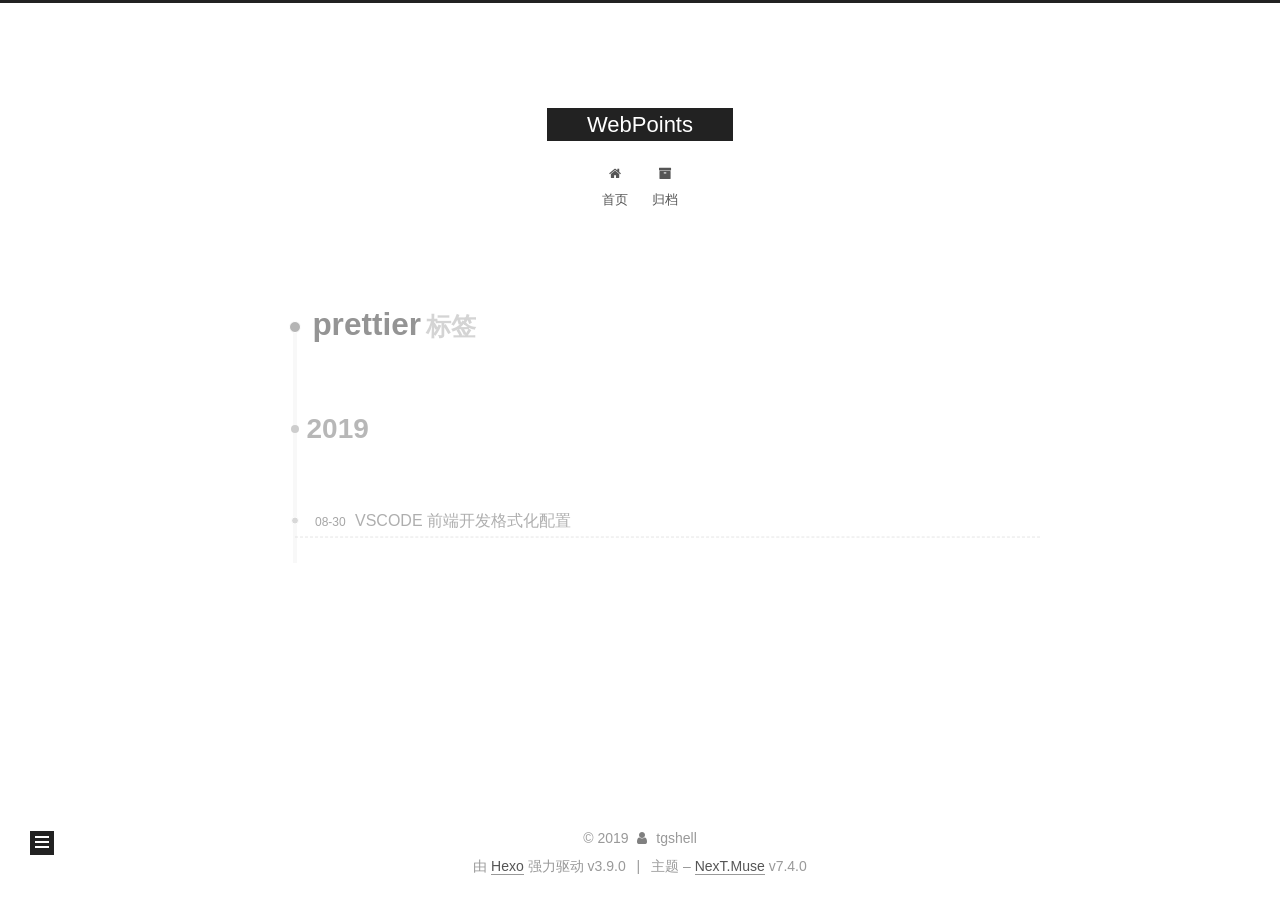
<file: tags/prettier/index.html>
<!DOCTYPE html>





<html lang="zh-CN">
<head>
  <meta charset="UTF-8">
<meta name="viewport" content="width=device-width, initial-scale=1, maximum-scale=2">
<meta name="theme-color" content="#222">
<meta http-equiv="X-UA-Compatible" content="IE=edge">
  <link rel="apple-touch-icon" sizes="180x180" href="/images/apple-touch-icon-next.png?v=7.4.0">
  <link rel="icon" type="image/png" sizes="32x32" href="/images/favicon-32x32-next.png?v=7.4.0">
  <link rel="icon" type="image/png" sizes="16x16" href="/images/favicon-16x16-next.png?v=7.4.0">
  <link rel="mask-icon" href="/images/logo.svg?v=7.4.0" color="#222">

<link rel="stylesheet" href="/css/main.css?v=7.4.0">


<link rel="stylesheet" href="/lib/font-awesome/css/font-awesome.min.css?v=4.7.0">


<script id="hexo-configurations">
  var NexT = window.NexT || {};
  var CONFIG = {
    root: '/',
    scheme: 'Muse',
    version: '7.4.0',
    exturl: false,
    sidebar: {"position":"left","display":"post","offset":12,"onmobile":false},
    copycode: {"enable":false,"show_result":false,"style":null},
    back2top: {"enable":true,"sidebar":false,"scrollpercent":false},
    bookmark: {"enable":false,"color":"#222","save":"auto"},
    fancybox: false,
    mediumzoom: false,
    lazyload: false,
    pangu: false,
    algolia: {
      appID: '',
      apiKey: '',
      indexName: '',
      hits: {"per_page":10},
      labels: {"input_placeholder":"Search for Posts","hits_empty":"We didn't find any results for the search: ${query}","hits_stats":"${hits} results found in ${time} ms"}
    },
    localsearch: {"enable":false,"trigger":"auto","top_n_per_article":1,"unescape":false,"preload":false},
    path: '',
    motion: {"enable":true,"async":false,"transition":{"post_block":"fadeIn","post_header":"slideDownIn","post_body":"slideDownIn","coll_header":"slideLeftIn","sidebar":"slideUpIn"}},
    translation: {
      copy_button: '复制',
      copy_success: '复制成功',
      copy_failure: '复制失败'
    },
    sidebarPadding: 40
  };
</script>

  <meta property="og:type" content="website">
<meta property="og:title" content="WebPoints">
<meta property="og:url" content="https://tgshell.com/tags/prettier/index.html">
<meta property="og:site_name" content="WebPoints">
<meta property="og:locale" content="zh-CN">
<meta name="twitter:card" content="summary">
<meta name="twitter:title" content="WebPoints">
  <link rel="canonical" href="https://tgshell.com/tags/prettier/">


<script id="page-configurations">
  // https://hexo.io/docs/variables.html
  CONFIG.page = {
    sidebar: "",
    isHome: false,
    isPost: false,
    isPage: false,
    isArchive: false
  };
</script>

  <title>标签: prettier | WebPoints</title>
  <meta name="generator" content="Hexo 3.9.0">
  








  <noscript>
  <style>
  .use-motion .brand,
  .use-motion .menu-item,
  .sidebar-inner,
  .use-motion .post-block,
  .use-motion .pagination,
  .use-motion .comments,
  .use-motion .post-header,
  .use-motion .post-body,
  .use-motion .collection-header { opacity: initial; }

  .use-motion .logo,
  .use-motion .site-title,
  .use-motion .site-subtitle {
    opacity: initial;
    top: initial;
  }

  .use-motion .logo-line-before i { left: initial; }
  .use-motion .logo-line-after i { right: initial; }
  </style>
</noscript>

</head>

<body itemscope itemtype="http://schema.org/WebPage" lang="zh-CN">
  <div class="container use-motion">
    <div class="headband"></div>

    <header id="header" class="header" itemscope itemtype="http://schema.org/WPHeader">
      <div class="header-inner"><div class="site-brand-container">
  <div class="site-meta">

    <div>
      <a href="/" class="brand" rel="start">
        <span class="logo-line-before"><i></i></span>
        <span class="site-title">WebPoints</span>
        <span class="logo-line-after"><i></i></span>
      </a>
    </div>
  </div>

  <div class="site-nav-toggle">
    <button aria-label="切换导航栏">
      <span class="btn-bar"></span>
      <span class="btn-bar"></span>
      <span class="btn-bar"></span>
    </button>
  </div>
</div>


<nav class="site-nav">
  
  <ul id="menu" class="menu">
      
      
      
        
        <li class="menu-item menu-item-home">
      
    

    <a href="/" rel="section"><i class="menu-item-icon fa fa-fw fa-home"></i> <br>首页</a>

  </li>
      
      
      
        
        <li class="menu-item menu-item-archives">
      
    

    <a href="/archives/" rel="section"><i class="menu-item-icon fa fa-fw fa-archive"></i> <br>归档</a>

  </li>
  </ul>

    

    
    
      
      
    
      
      
    
    

  

</nav>
</div>
    </header>

    
  <div class="back-to-top">
    <i class="fa fa-arrow-up"></i>
    <span>0%</span>
  </div>


    <main id="main" class="main">
      <div class="main-inner">
        <div class="content-wrap">
          <div id="content" class="content">
            

  
  
  
  <div class="post-block tag">
    <div id="posts" class="posts-collapse">
      <div class="collection-title">
        <h1 class="collection-header">prettier<small>标签</small>
        </h1>
      </div>

      

  
  

  
    
    <div class="collection-year">
      <h1 class="collection-header">2019</h1>
    </div>
  

  <article itemscope itemtype="http://schema.org/Article">
    <header class="post-header">

      <h2 class="post-title">
        
          <a class="post-title-link" href="/2019/08/30/FE/vscode-fe-format/" itemprop="url">
            <span itemprop="name">VSCODE 前端开发格式化配置</span>
          </a>
        
      </h2>

      <div class="post-meta">
        <time class="post-time" itemprop="dateCreated"
              datetime="2019-08-30T16:56:21+08:00"
              content="2019-08-30">
          08-30
        </time>
      </div>

    </header>
  </article>



    </div>
  </div>
  
  
  

  



          </div>
          

        </div>
          
  
  <div class="sidebar-toggle">
    <div class="sidebar-toggle-line-wrap">
      <span class="sidebar-toggle-line sidebar-toggle-line-first"></span>
      <span class="sidebar-toggle-line sidebar-toggle-line-middle"></span>
      <span class="sidebar-toggle-line sidebar-toggle-line-last"></span>
    </div>
  </div>

  <aside class="sidebar">
    <div class="sidebar-inner">

      <ul class="sidebar-nav motion-element">
        <li class="sidebar-nav-toc">
          文章目录
        </li>
        <li class="sidebar-nav-overview">
          站点概览
        </li>
      </ul>

      <!--noindex-->
      <div class="post-toc-wrap sidebar-panel">
      </div>
      <!--/noindex-->

      <div class="site-overview-wrap sidebar-panel">
        <div class="site-author motion-element" itemprop="author" itemscope itemtype="http://schema.org/Person">
  <p class="site-author-name" itemprop="name">tgshell</p>
  <div class="site-description" itemprop="description"></div>
</div>
  <nav class="site-state motion-element">
      <div class="site-state-item site-state-posts">
        
          <a href="/archives/">
        
          <span class="site-state-item-count">4</span>
          <span class="site-state-item-name">日志</span>
        </a>
      </div>
    
      
      
      <div class="site-state-item site-state-categories">
        
          
            <a href="/categories/">
          
        
        <span class="site-state-item-count">3</span>
        <span class="site-state-item-name">分类</span>
        </a>
      </div>
    
      
      
      <div class="site-state-item site-state-tags">
        
          
            <a href="/tags/">
          
        
        <span class="site-state-item-count">6</span>
        <span class="site-state-item-name">标签</span>
        </a>
      </div>
    
  </nav>



      </div>

    </div>
  </aside>
  <div id="sidebar-dimmer"></div>


      </div>
    </main>

    <footer id="footer" class="footer">
      <div class="footer-inner">
        <div class="copyright">&copy; <span itemprop="copyrightYear">2019</span>
  <span class="with-love" id="animate">
    <i class="fa fa-user"></i>
  </span>
  <span class="author" itemprop="copyrightHolder">tgshell</span>
</div>
  <div class="powered-by">由 <a href="https://hexo.io" class="theme-link" rel="noopener" target="_blank">Hexo</a> 强力驱动 v3.9.0</div>
  <span class="post-meta-divider">|</span>
  <div class="theme-info">主题 – <a href="https://theme-next.org" class="theme-link" rel="noopener" target="_blank">NexT.Muse</a> v7.4.0</div>

        












        
      </div>
    </footer>
  </div>

  


  <script src="/lib/anime.min.js?v=3.1.0"></script>
  <script src="/lib/velocity/velocity.min.js?v=1.2.1"></script>
  <script src="/lib/velocity/velocity.ui.min.js?v=1.2.1"></script>
<script src="/js/utils.js?v=7.4.0"></script><script src="/js/motion.js?v=7.4.0"></script>
<script src="/js/schemes/muse.js?v=7.4.0"></script>
<script src="/js/next-boot.js?v=7.4.0"></script>



  





















  

  

  

</body>
</html>
</file>
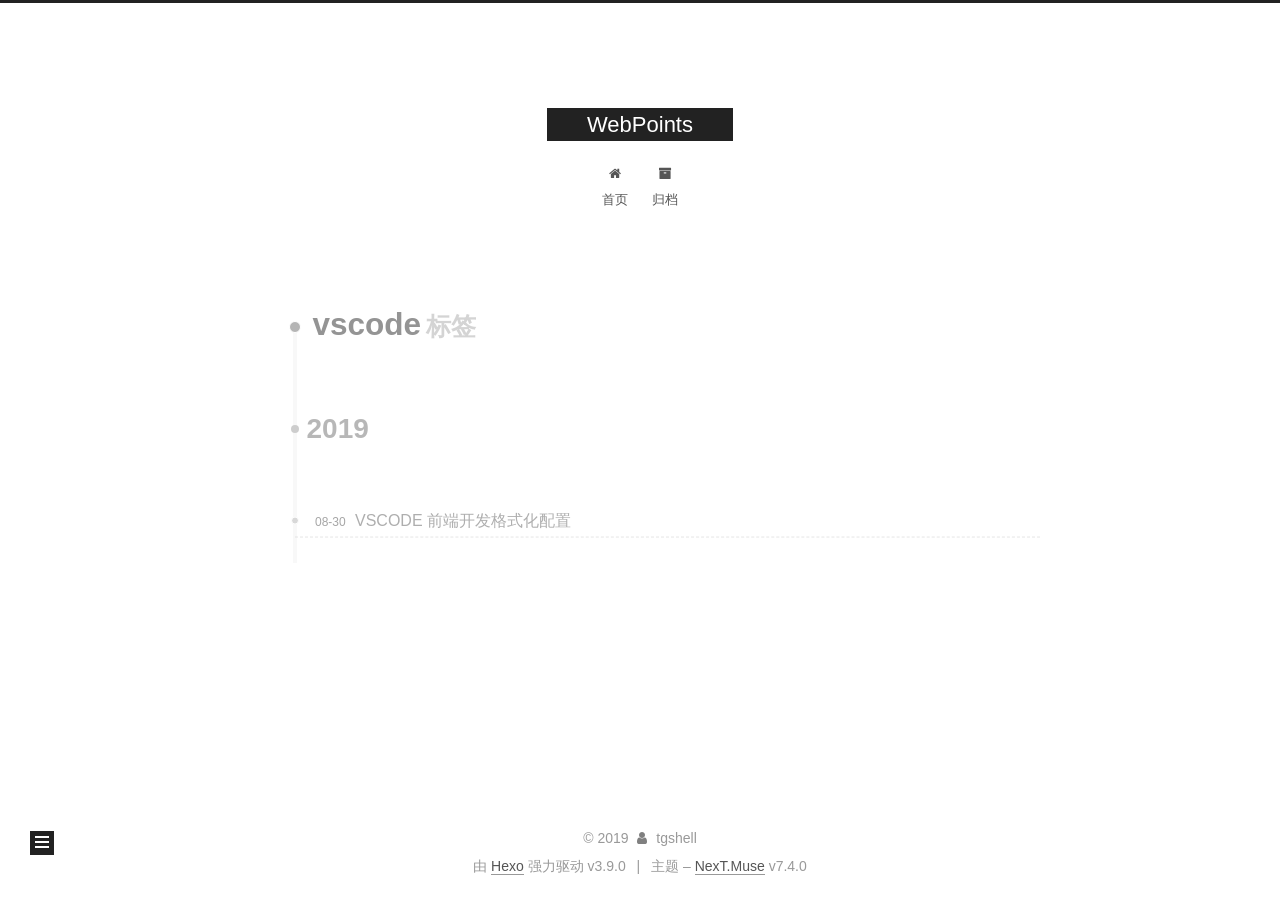
<file: tags/vscode/index.html>
<!DOCTYPE html>





<html lang="zh-CN">
<head>
  <meta charset="UTF-8">
<meta name="viewport" content="width=device-width, initial-scale=1, maximum-scale=2">
<meta name="theme-color" content="#222">
<meta http-equiv="X-UA-Compatible" content="IE=edge">
  <link rel="apple-touch-icon" sizes="180x180" href="/images/apple-touch-icon-next.png?v=7.4.0">
  <link rel="icon" type="image/png" sizes="32x32" href="/images/favicon-32x32-next.png?v=7.4.0">
  <link rel="icon" type="image/png" sizes="16x16" href="/images/favicon-16x16-next.png?v=7.4.0">
  <link rel="mask-icon" href="/images/logo.svg?v=7.4.0" color="#222">

<link rel="stylesheet" href="/css/main.css?v=7.4.0">


<link rel="stylesheet" href="/lib/font-awesome/css/font-awesome.min.css?v=4.7.0">


<script id="hexo-configurations">
  var NexT = window.NexT || {};
  var CONFIG = {
    root: '/',
    scheme: 'Muse',
    version: '7.4.0',
    exturl: false,
    sidebar: {"position":"left","display":"post","offset":12,"onmobile":false},
    copycode: {"enable":false,"show_result":false,"style":null},
    back2top: {"enable":true,"sidebar":false,"scrollpercent":false},
    bookmark: {"enable":false,"color":"#222","save":"auto"},
    fancybox: false,
    mediumzoom: false,
    lazyload: false,
    pangu: false,
    algolia: {
      appID: '',
      apiKey: '',
      indexName: '',
      hits: {"per_page":10},
      labels: {"input_placeholder":"Search for Posts","hits_empty":"We didn't find any results for the search: ${query}","hits_stats":"${hits} results found in ${time} ms"}
    },
    localsearch: {"enable":false,"trigger":"auto","top_n_per_article":1,"unescape":false,"preload":false},
    path: '',
    motion: {"enable":true,"async":false,"transition":{"post_block":"fadeIn","post_header":"slideDownIn","post_body":"slideDownIn","coll_header":"slideLeftIn","sidebar":"slideUpIn"}},
    translation: {
      copy_button: '复制',
      copy_success: '复制成功',
      copy_failure: '复制失败'
    },
    sidebarPadding: 40
  };
</script>

  <meta property="og:type" content="website">
<meta property="og:title" content="WebPoints">
<meta property="og:url" content="https://tgshell.com/tags/vscode/index.html">
<meta property="og:site_name" content="WebPoints">
<meta property="og:locale" content="zh-CN">
<meta name="twitter:card" content="summary">
<meta name="twitter:title" content="WebPoints">
  <link rel="canonical" href="https://tgshell.com/tags/vscode/">


<script id="page-configurations">
  // https://hexo.io/docs/variables.html
  CONFIG.page = {
    sidebar: "",
    isHome: false,
    isPost: false,
    isPage: false,
    isArchive: false
  };
</script>

  <title>标签: vscode | WebPoints</title>
  <meta name="generator" content="Hexo 3.9.0">
  








  <noscript>
  <style>
  .use-motion .brand,
  .use-motion .menu-item,
  .sidebar-inner,
  .use-motion .post-block,
  .use-motion .pagination,
  .use-motion .comments,
  .use-motion .post-header,
  .use-motion .post-body,
  .use-motion .collection-header { opacity: initial; }

  .use-motion .logo,
  .use-motion .site-title,
  .use-motion .site-subtitle {
    opacity: initial;
    top: initial;
  }

  .use-motion .logo-line-before i { left: initial; }
  .use-motion .logo-line-after i { right: initial; }
  </style>
</noscript>

</head>

<body itemscope itemtype="http://schema.org/WebPage" lang="zh-CN">
  <div class="container use-motion">
    <div class="headband"></div>

    <header id="header" class="header" itemscope itemtype="http://schema.org/WPHeader">
      <div class="header-inner"><div class="site-brand-container">
  <div class="site-meta">

    <div>
      <a href="/" class="brand" rel="start">
        <span class="logo-line-before"><i></i></span>
        <span class="site-title">WebPoints</span>
        <span class="logo-line-after"><i></i></span>
      </a>
    </div>
  </div>

  <div class="site-nav-toggle">
    <button aria-label="切换导航栏">
      <span class="btn-bar"></span>
      <span class="btn-bar"></span>
      <span class="btn-bar"></span>
    </button>
  </div>
</div>


<nav class="site-nav">
  
  <ul id="menu" class="menu">
      
      
      
        
        <li class="menu-item menu-item-home">
      
    

    <a href="/" rel="section"><i class="menu-item-icon fa fa-fw fa-home"></i> <br>首页</a>

  </li>
      
      
      
        
        <li class="menu-item menu-item-archives">
      
    

    <a href="/archives/" rel="section"><i class="menu-item-icon fa fa-fw fa-archive"></i> <br>归档</a>

  </li>
  </ul>

    

    
    
      
      
    
      
      
    
    

  

</nav>
</div>
    </header>

    
  <div class="back-to-top">
    <i class="fa fa-arrow-up"></i>
    <span>0%</span>
  </div>


    <main id="main" class="main">
      <div class="main-inner">
        <div class="content-wrap">
          <div id="content" class="content">
            

  
  
  
  <div class="post-block tag">
    <div id="posts" class="posts-collapse">
      <div class="collection-title">
        <h1 class="collection-header">vscode<small>标签</small>
        </h1>
      </div>

      

  
  

  
    
    <div class="collection-year">
      <h1 class="collection-header">2019</h1>
    </div>
  

  <article itemscope itemtype="http://schema.org/Article">
    <header class="post-header">

      <h2 class="post-title">
        
          <a class="post-title-link" href="/2019/08/30/FE/vscode-fe-format/" itemprop="url">
            <span itemprop="name">VSCODE 前端开发格式化配置</span>
          </a>
        
      </h2>

      <div class="post-meta">
        <time class="post-time" itemprop="dateCreated"
              datetime="2019-08-30T16:56:21+08:00"
              content="2019-08-30">
          08-30
        </time>
      </div>

    </header>
  </article>



    </div>
  </div>
  
  
  

  



          </div>
          

        </div>
          
  
  <div class="sidebar-toggle">
    <div class="sidebar-toggle-line-wrap">
      <span class="sidebar-toggle-line sidebar-toggle-line-first"></span>
      <span class="sidebar-toggle-line sidebar-toggle-line-middle"></span>
      <span class="sidebar-toggle-line sidebar-toggle-line-last"></span>
    </div>
  </div>

  <aside class="sidebar">
    <div class="sidebar-inner">

      <ul class="sidebar-nav motion-element">
        <li class="sidebar-nav-toc">
          文章目录
        </li>
        <li class="sidebar-nav-overview">
          站点概览
        </li>
      </ul>

      <!--noindex-->
      <div class="post-toc-wrap sidebar-panel">
      </div>
      <!--/noindex-->

      <div class="site-overview-wrap sidebar-panel">
        <div class="site-author motion-element" itemprop="author" itemscope itemtype="http://schema.org/Person">
  <p class="site-author-name" itemprop="name">tgshell</p>
  <div class="site-description" itemprop="description"></div>
</div>
  <nav class="site-state motion-element">
      <div class="site-state-item site-state-posts">
        
          <a href="/archives/">
        
          <span class="site-state-item-count">4</span>
          <span class="site-state-item-name">日志</span>
        </a>
      </div>
    
      
      
      <div class="site-state-item site-state-categories">
        
          
            <a href="/categories/">
          
        
        <span class="site-state-item-count">3</span>
        <span class="site-state-item-name">分类</span>
        </a>
      </div>
    
      
      
      <div class="site-state-item site-state-tags">
        
          
            <a href="/tags/">
          
        
        <span class="site-state-item-count">6</span>
        <span class="site-state-item-name">标签</span>
        </a>
      </div>
    
  </nav>



      </div>

    </div>
  </aside>
  <div id="sidebar-dimmer"></div>


      </div>
    </main>

    <footer id="footer" class="footer">
      <div class="footer-inner">
        <div class="copyright">&copy; <span itemprop="copyrightYear">2019</span>
  <span class="with-love" id="animate">
    <i class="fa fa-user"></i>
  </span>
  <span class="author" itemprop="copyrightHolder">tgshell</span>
</div>
  <div class="powered-by">由 <a href="https://hexo.io" class="theme-link" rel="noopener" target="_blank">Hexo</a> 强力驱动 v3.9.0</div>
  <span class="post-meta-divider">|</span>
  <div class="theme-info">主题 – <a href="https://theme-next.org" class="theme-link" rel="noopener" target="_blank">NexT.Muse</a> v7.4.0</div>

        












        
      </div>
    </footer>
  </div>

  


  <script src="/lib/anime.min.js?v=3.1.0"></script>
  <script src="/lib/velocity/velocity.min.js?v=1.2.1"></script>
  <script src="/lib/velocity/velocity.ui.min.js?v=1.2.1"></script>
<script src="/js/utils.js?v=7.4.0"></script><script src="/js/motion.js?v=7.4.0"></script>
<script src="/js/schemes/muse.js?v=7.4.0"></script>
<script src="/js/next-boot.js?v=7.4.0"></script>



  





















  

  

  

</body>
</html>
</file>
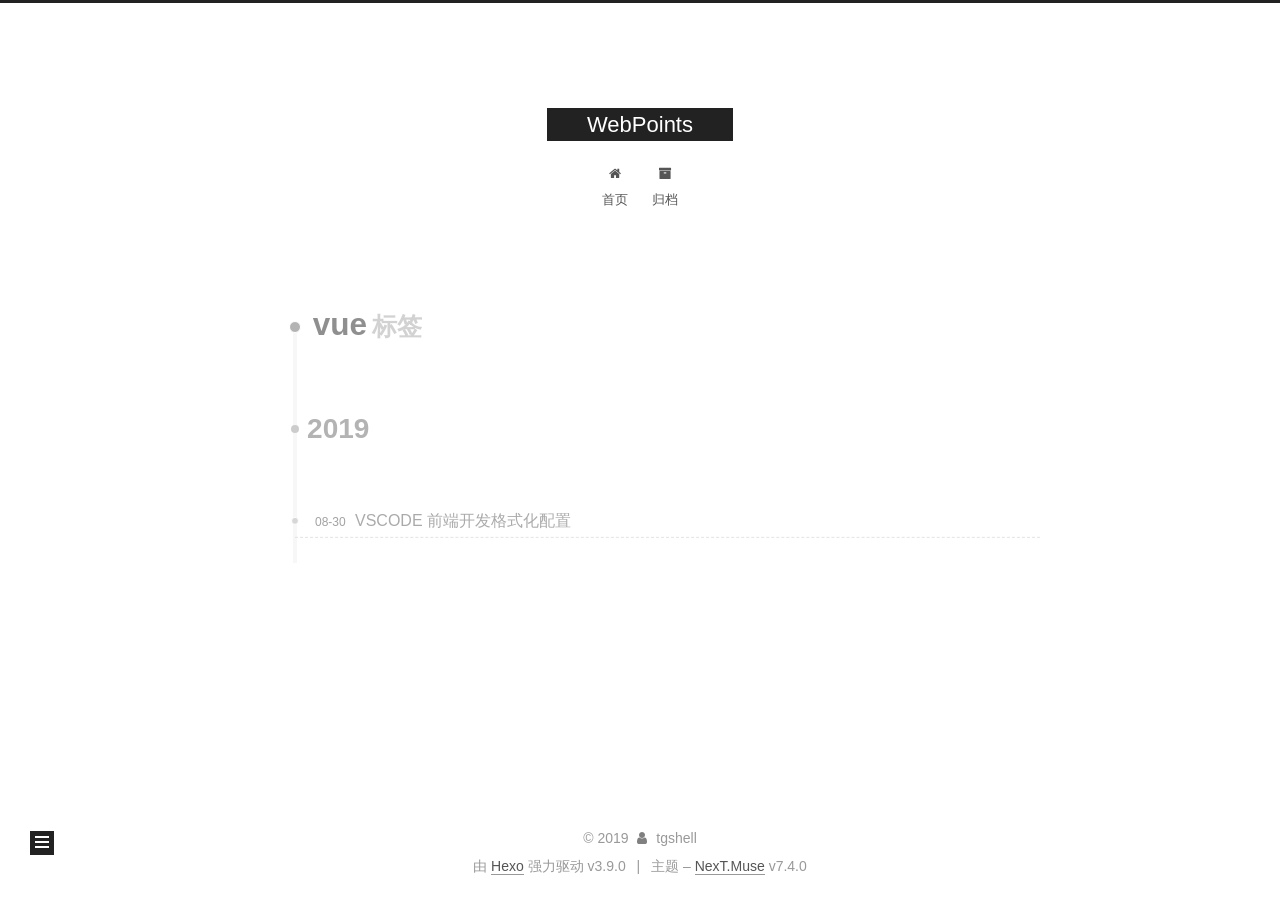
<file: tags/vue/index.html>
<!DOCTYPE html>





<html lang="zh-CN">
<head>
  <meta charset="UTF-8">
<meta name="viewport" content="width=device-width, initial-scale=1, maximum-scale=2">
<meta name="theme-color" content="#222">
<meta http-equiv="X-UA-Compatible" content="IE=edge">
  <link rel="apple-touch-icon" sizes="180x180" href="/images/apple-touch-icon-next.png?v=7.4.0">
  <link rel="icon" type="image/png" sizes="32x32" href="/images/favicon-32x32-next.png?v=7.4.0">
  <link rel="icon" type="image/png" sizes="16x16" href="/images/favicon-16x16-next.png?v=7.4.0">
  <link rel="mask-icon" href="/images/logo.svg?v=7.4.0" color="#222">

<link rel="stylesheet" href="/css/main.css?v=7.4.0">


<link rel="stylesheet" href="/lib/font-awesome/css/font-awesome.min.css?v=4.7.0">


<script id="hexo-configurations">
  var NexT = window.NexT || {};
  var CONFIG = {
    root: '/',
    scheme: 'Muse',
    version: '7.4.0',
    exturl: false,
    sidebar: {"position":"left","display":"post","offset":12,"onmobile":false},
    copycode: {"enable":false,"show_result":false,"style":null},
    back2top: {"enable":true,"sidebar":false,"scrollpercent":false},
    bookmark: {"enable":false,"color":"#222","save":"auto"},
    fancybox: false,
    mediumzoom: false,
    lazyload: false,
    pangu: false,
    algolia: {
      appID: '',
      apiKey: '',
      indexName: '',
      hits: {"per_page":10},
      labels: {"input_placeholder":"Search for Posts","hits_empty":"We didn't find any results for the search: ${query}","hits_stats":"${hits} results found in ${time} ms"}
    },
    localsearch: {"enable":false,"trigger":"auto","top_n_per_article":1,"unescape":false,"preload":false},
    path: '',
    motion: {"enable":true,"async":false,"transition":{"post_block":"fadeIn","post_header":"slideDownIn","post_body":"slideDownIn","coll_header":"slideLeftIn","sidebar":"slideUpIn"}},
    translation: {
      copy_button: '复制',
      copy_success: '复制成功',
      copy_failure: '复制失败'
    },
    sidebarPadding: 40
  };
</script>

  <meta property="og:type" content="website">
<meta property="og:title" content="WebPoints">
<meta property="og:url" content="https://tgshell.com/tags/vue/index.html">
<meta property="og:site_name" content="WebPoints">
<meta property="og:locale" content="zh-CN">
<meta name="twitter:card" content="summary">
<meta name="twitter:title" content="WebPoints">
  <link rel="canonical" href="https://tgshell.com/tags/vue/">


<script id="page-configurations">
  // https://hexo.io/docs/variables.html
  CONFIG.page = {
    sidebar: "",
    isHome: false,
    isPost: false,
    isPage: false,
    isArchive: false
  };
</script>

  <title>标签: vue | WebPoints</title>
  <meta name="generator" content="Hexo 3.9.0">
  








  <noscript>
  <style>
  .use-motion .brand,
  .use-motion .menu-item,
  .sidebar-inner,
  .use-motion .post-block,
  .use-motion .pagination,
  .use-motion .comments,
  .use-motion .post-header,
  .use-motion .post-body,
  .use-motion .collection-header { opacity: initial; }

  .use-motion .logo,
  .use-motion .site-title,
  .use-motion .site-subtitle {
    opacity: initial;
    top: initial;
  }

  .use-motion .logo-line-before i { left: initial; }
  .use-motion .logo-line-after i { right: initial; }
  </style>
</noscript>

</head>

<body itemscope itemtype="http://schema.org/WebPage" lang="zh-CN">
  <div class="container use-motion">
    <div class="headband"></div>

    <header id="header" class="header" itemscope itemtype="http://schema.org/WPHeader">
      <div class="header-inner"><div class="site-brand-container">
  <div class="site-meta">

    <div>
      <a href="/" class="brand" rel="start">
        <span class="logo-line-before"><i></i></span>
        <span class="site-title">WebPoints</span>
        <span class="logo-line-after"><i></i></span>
      </a>
    </div>
  </div>

  <div class="site-nav-toggle">
    <button aria-label="切换导航栏">
      <span class="btn-bar"></span>
      <span class="btn-bar"></span>
      <span class="btn-bar"></span>
    </button>
  </div>
</div>


<nav class="site-nav">
  
  <ul id="menu" class="menu">
      
      
      
        
        <li class="menu-item menu-item-home">
      
    

    <a href="/" rel="section"><i class="menu-item-icon fa fa-fw fa-home"></i> <br>首页</a>

  </li>
      
      
      
        
        <li class="menu-item menu-item-archives">
      
    

    <a href="/archives/" rel="section"><i class="menu-item-icon fa fa-fw fa-archive"></i> <br>归档</a>

  </li>
  </ul>

    

    
    
      
      
    
      
      
    
    

  

</nav>
</div>
    </header>

    
  <div class="back-to-top">
    <i class="fa fa-arrow-up"></i>
    <span>0%</span>
  </div>


    <main id="main" class="main">
      <div class="main-inner">
        <div class="content-wrap">
          <div id="content" class="content">
            

  
  
  
  <div class="post-block tag">
    <div id="posts" class="posts-collapse">
      <div class="collection-title">
        <h1 class="collection-header">vue<small>标签</small>
        </h1>
      </div>

      

  
  

  
    
    <div class="collection-year">
      <h1 class="collection-header">2019</h1>
    </div>
  

  <article itemscope itemtype="http://schema.org/Article">
    <header class="post-header">

      <h2 class="post-title">
        
          <a class="post-title-link" href="/2019/08/30/FE/vscode-fe-format/" itemprop="url">
            <span itemprop="name">VSCODE 前端开发格式化配置</span>
          </a>
        
      </h2>

      <div class="post-meta">
        <time class="post-time" itemprop="dateCreated"
              datetime="2019-08-30T16:56:21+08:00"
              content="2019-08-30">
          08-30
        </time>
      </div>

    </header>
  </article>



    </div>
  </div>
  
  
  

  



          </div>
          

        </div>
          
  
  <div class="sidebar-toggle">
    <div class="sidebar-toggle-line-wrap">
      <span class="sidebar-toggle-line sidebar-toggle-line-first"></span>
      <span class="sidebar-toggle-line sidebar-toggle-line-middle"></span>
      <span class="sidebar-toggle-line sidebar-toggle-line-last"></span>
    </div>
  </div>

  <aside class="sidebar">
    <div class="sidebar-inner">

      <ul class="sidebar-nav motion-element">
        <li class="sidebar-nav-toc">
          文章目录
        </li>
        <li class="sidebar-nav-overview">
          站点概览
        </li>
      </ul>

      <!--noindex-->
      <div class="post-toc-wrap sidebar-panel">
      </div>
      <!--/noindex-->

      <div class="site-overview-wrap sidebar-panel">
        <div class="site-author motion-element" itemprop="author" itemscope itemtype="http://schema.org/Person">
  <p class="site-author-name" itemprop="name">tgshell</p>
  <div class="site-description" itemprop="description"></div>
</div>
  <nav class="site-state motion-element">
      <div class="site-state-item site-state-posts">
        
          <a href="/archives/">
        
          <span class="site-state-item-count">4</span>
          <span class="site-state-item-name">日志</span>
        </a>
      </div>
    
      
      
      <div class="site-state-item site-state-categories">
        
          
            <a href="/categories/">
          
        
        <span class="site-state-item-count">3</span>
        <span class="site-state-item-name">分类</span>
        </a>
      </div>
    
      
      
      <div class="site-state-item site-state-tags">
        
          
            <a href="/tags/">
          
        
        <span class="site-state-item-count">6</span>
        <span class="site-state-item-name">标签</span>
        </a>
      </div>
    
  </nav>



      </div>

    </div>
  </aside>
  <div id="sidebar-dimmer"></div>


      </div>
    </main>

    <footer id="footer" class="footer">
      <div class="footer-inner">
        <div class="copyright">&copy; <span itemprop="copyrightYear">2019</span>
  <span class="with-love" id="animate">
    <i class="fa fa-user"></i>
  </span>
  <span class="author" itemprop="copyrightHolder">tgshell</span>
</div>
  <div class="powered-by">由 <a href="https://hexo.io" class="theme-link" rel="noopener" target="_blank">Hexo</a> 强力驱动 v3.9.0</div>
  <span class="post-meta-divider">|</span>
  <div class="theme-info">主题 – <a href="https://theme-next.org" class="theme-link" rel="noopener" target="_blank">NexT.Muse</a> v7.4.0</div>

        












        
      </div>
    </footer>
  </div>

  


  <script src="/lib/anime.min.js?v=3.1.0"></script>
  <script src="/lib/velocity/velocity.min.js?v=1.2.1"></script>
  <script src="/lib/velocity/velocity.ui.min.js?v=1.2.1"></script>
<script src="/js/utils.js?v=7.4.0"></script><script src="/js/motion.js?v=7.4.0"></script>
<script src="/js/schemes/muse.js?v=7.4.0"></script>
<script src="/js/next-boot.js?v=7.4.0"></script>



  





















  

  

  

</body>
</html>
</file>
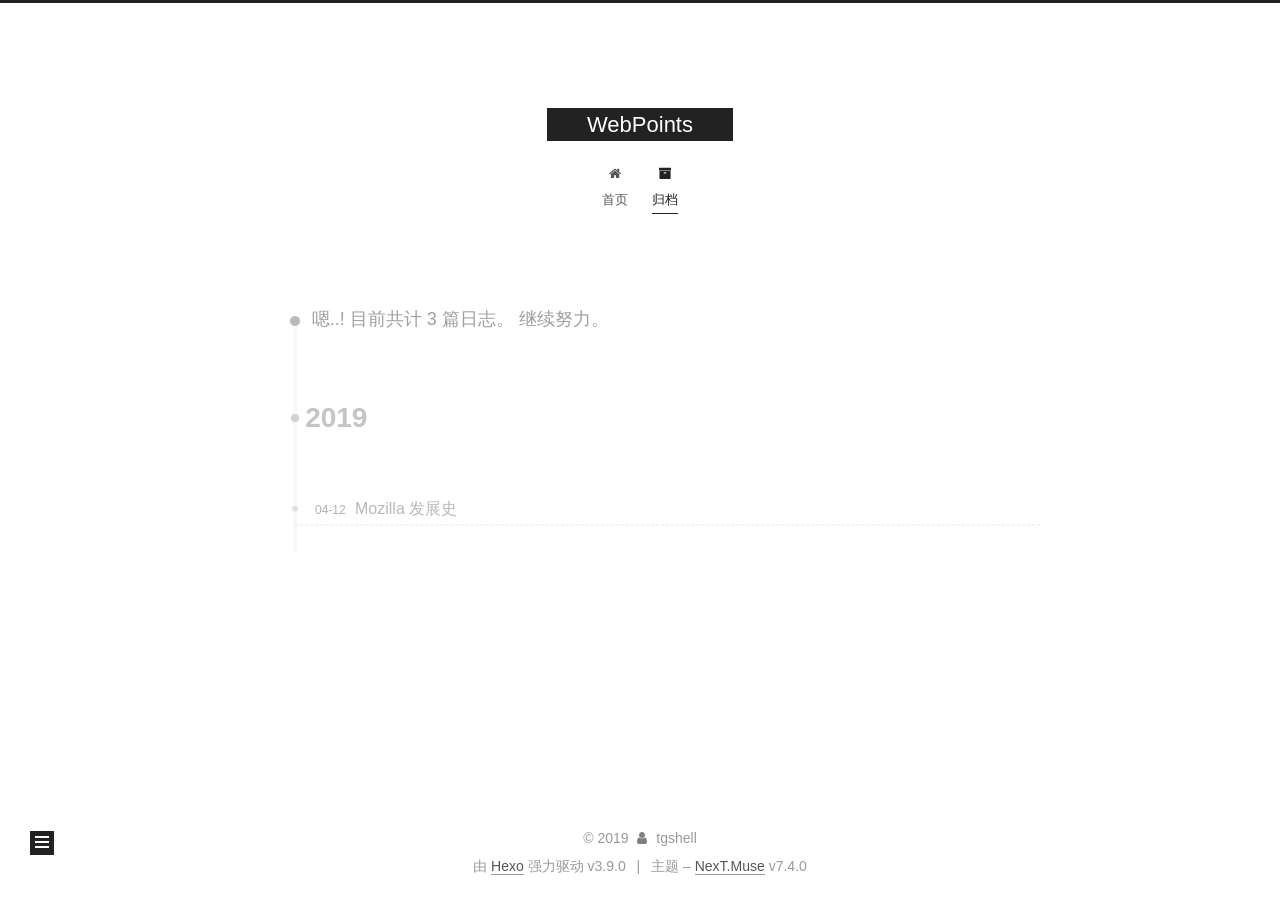
<file: archives/2019/04/index.html>
<!DOCTYPE html>





<html lang="zh-CN">
<head>
  <meta charset="UTF-8">
<meta name="viewport" content="width=device-width, initial-scale=1, maximum-scale=2">
<meta name="theme-color" content="#222">
<meta http-equiv="X-UA-Compatible" content="IE=edge">
  <link rel="apple-touch-icon" sizes="180x180" href="/images/apple-touch-icon-next.png?v=7.4.0">
  <link rel="icon" type="image/png" sizes="32x32" href="/images/favicon-32x32-next.png?v=7.4.0">
  <link rel="icon" type="image/png" sizes="16x16" href="/images/favicon-16x16-next.png?v=7.4.0">
  <link rel="mask-icon" href="/images/logo.svg?v=7.4.0" color="#222">

<link rel="stylesheet" href="/css/main.css?v=7.4.0">


<link rel="stylesheet" href="/lib/font-awesome/css/font-awesome.min.css?v=4.7.0">


<script id="hexo-configurations">
  var NexT = window.NexT || {};
  var CONFIG = {
    root: '/',
    scheme: 'Muse',
    version: '7.4.0',
    exturl: false,
    sidebar: {"position":"left","display":"post","offset":12,"onmobile":false},
    copycode: {"enable":false,"show_result":false,"style":null},
    back2top: {"enable":true,"sidebar":false,"scrollpercent":false},
    bookmark: {"enable":false,"color":"#222","save":"auto"},
    fancybox: false,
    mediumzoom: false,
    lazyload: false,
    pangu: false,
    algolia: {
      appID: '',
      apiKey: '',
      indexName: '',
      hits: {"per_page":10},
      labels: {"input_placeholder":"Search for Posts","hits_empty":"We didn't find any results for the search: ${query}","hits_stats":"${hits} results found in ${time} ms"}
    },
    localsearch: {"enable":false,"trigger":"auto","top_n_per_article":1,"unescape":false,"preload":false},
    path: '',
    motion: {"enable":true,"async":false,"transition":{"post_block":"fadeIn","post_header":"slideDownIn","post_body":"slideDownIn","coll_header":"slideLeftIn","sidebar":"slideUpIn"}},
    translation: {
      copy_button: '复制',
      copy_success: '复制成功',
      copy_failure: '复制失败'
    },
    sidebarPadding: 40
  };
</script>

  <meta property="og:type" content="website">
<meta property="og:title" content="WebPoints">
<meta property="og:url" content="https://tgshell.com/archives/2019/04/index.html">
<meta property="og:site_name" content="WebPoints">
<meta property="og:locale" content="zh-CN">
<meta name="twitter:card" content="summary">
<meta name="twitter:title" content="WebPoints">
  <link rel="canonical" href="https://tgshell.com/archives/2019/04/">


<script id="page-configurations">
  // https://hexo.io/docs/variables.html
  CONFIG.page = {
    sidebar: "",
    isHome: false,
    isPost: false,
    isPage: false,
    isArchive: true
  };
</script>

  <title>归档 | WebPoints</title>
  <meta name="generator" content="Hexo 3.9.0">
  








  <noscript>
  <style>
  .use-motion .brand,
  .use-motion .menu-item,
  .sidebar-inner,
  .use-motion .post-block,
  .use-motion .pagination,
  .use-motion .comments,
  .use-motion .post-header,
  .use-motion .post-body,
  .use-motion .collection-header { opacity: initial; }

  .use-motion .logo,
  .use-motion .site-title,
  .use-motion .site-subtitle {
    opacity: initial;
    top: initial;
  }

  .use-motion .logo-line-before i { left: initial; }
  .use-motion .logo-line-after i { right: initial; }
  </style>
</noscript>

</head>

<body itemscope itemtype="http://schema.org/WebPage" lang="zh-CN">
  <div class="container use-motion">
    <div class="headband"></div>

    <header id="header" class="header" itemscope itemtype="http://schema.org/WPHeader">
      <div class="header-inner"><div class="site-brand-container">
  <div class="site-meta">

    <div>
      <a href="/" class="brand" rel="start">
        <span class="logo-line-before"><i></i></span>
        <span class="site-title">WebPoints</span>
        <span class="logo-line-after"><i></i></span>
      </a>
    </div>
  </div>

  <div class="site-nav-toggle">
    <button aria-label="切换导航栏">
      <span class="btn-bar"></span>
      <span class="btn-bar"></span>
      <span class="btn-bar"></span>
    </button>
  </div>
</div>


<nav class="site-nav">
  
  <ul id="menu" class="menu">
      
      
      
        
        <li class="menu-item menu-item-home">
      
    

    <a href="/" rel="section"><i class="menu-item-icon fa fa-fw fa-home"></i> <br>首页</a>

  </li>
      
      
      
        
        <li class="menu-item menu-item-archives">
      
    

    <a href="/archives/" rel="section"><i class="menu-item-icon fa fa-fw fa-archive"></i> <br>归档</a>

  </li>
  </ul>

    

    
    
      
      
    
      
      
    
    

  

</nav>
</div>
    </header>

    
  <div class="back-to-top">
    <i class="fa fa-arrow-up"></i>
    <span>0%</span>
  </div>


    <main id="main" class="main">
      <div class="main-inner">
        <div class="content-wrap">
          <div id="content" class="content">
            

  
  
  
  <div class="post-block archive">
    <div id="posts" class="posts-collapse">
      <div class="collection-title">
        
        
        
          
        
        <span class="collection-header">嗯..! 目前共计 3 篇日志。 继续努力。</span>
      </div>
      

      

  
  

  
    
    <div class="collection-year">
      <h1 class="collection-header">2019</h1>
    </div>
  

  <article itemscope itemtype="http://schema.org/Article">
    <header class="post-header">

      <h2 class="post-title">
        
          <a class="post-title-link" href="/2019/04/12/mozilla-history/" itemprop="url">
            <span itemprop="name">Mozilla 发展史</span>
          </a>
        
      </h2>

      <div class="post-meta">
        <time class="post-time" itemprop="dateCreated"
              datetime="2019-04-12T16:33:37+08:00"
              content="2019-04-12">
          04-12
        </time>
      </div>

    </header>
  </article>




    </div>
  </div>
  
  
  

  



          </div>
          

        </div>
          
  
  <div class="sidebar-toggle">
    <div class="sidebar-toggle-line-wrap">
      <span class="sidebar-toggle-line sidebar-toggle-line-first"></span>
      <span class="sidebar-toggle-line sidebar-toggle-line-middle"></span>
      <span class="sidebar-toggle-line sidebar-toggle-line-last"></span>
    </div>
  </div>

  <aside class="sidebar">
    <div class="sidebar-inner">

      <ul class="sidebar-nav motion-element">
        <li class="sidebar-nav-toc">
          文章目录
        </li>
        <li class="sidebar-nav-overview">
          站点概览
        </li>
      </ul>

      <!--noindex-->
      <div class="post-toc-wrap sidebar-panel">
      </div>
      <!--/noindex-->

      <div class="site-overview-wrap sidebar-panel">
        <div class="site-author motion-element" itemprop="author" itemscope itemtype="http://schema.org/Person">
  <p class="site-author-name" itemprop="name">tgshell</p>
  <div class="site-description" itemprop="description"></div>
</div>
  <nav class="site-state motion-element">
      <div class="site-state-item site-state-posts">
        
          <a href="/archives/">
        
          <span class="site-state-item-count">3</span>
          <span class="site-state-item-name">日志</span>
        </a>
      </div>
    
  </nav>



      </div>

    </div>
  </aside>
  <div id="sidebar-dimmer"></div>


      </div>
    </main>

    <footer id="footer" class="footer">
      <div class="footer-inner">
        <div class="copyright">&copy; <span itemprop="copyrightYear">2019</span>
  <span class="with-love" id="animate">
    <i class="fa fa-user"></i>
  </span>
  <span class="author" itemprop="copyrightHolder">tgshell</span>
</div>
  <div class="powered-by">由 <a href="https://hexo.io" class="theme-link" rel="noopener" target="_blank">Hexo</a> 强力驱动 v3.9.0</div>
  <span class="post-meta-divider">|</span>
  <div class="theme-info">主题 – <a href="https://theme-next.org" class="theme-link" rel="noopener" target="_blank">NexT.Muse</a> v7.4.0</div>

        












        
      </div>
    </footer>
  </div>

  


  <script src="/lib/anime.min.js?v=3.1.0"></script>
  <script src="/lib/velocity/velocity.min.js?v=1.2.1"></script>
  <script src="/lib/velocity/velocity.ui.min.js?v=1.2.1"></script>
<script src="/js/utils.js?v=7.4.0"></script><script src="/js/motion.js?v=7.4.0"></script>
<script src="/js/schemes/muse.js?v=7.4.0"></script>
<script src="/js/next-boot.js?v=7.4.0"></script>



  





















  

  

  

</body>
</html>
</file>
<file: css/main.css>
html {
  line-height: 1.15; /* 1 */
  -webkit-text-size-adjust: 100%; /* 2 */
}
body {
  margin: 0;
}
main {
  display: block;
}
h1 {
  font-size: 2em;
  margin: 0.67em 0;
}
hr {
  box-sizing: content-box; /* 1 */
  height: 0; /* 1 */
  overflow: visible; /* 2 */
}
pre {
  font-family: monospace, monospace; /* 1 */
  font-size: 1em; /* 2 */
}
a {
  background-color: transparent;
}
abbr[title] {
  border-bottom: none; /* 1 */
  text-decoration: underline; /* 2 */
  text-decoration: underline dotted; /* 2 */
}
b,
strong {
  font-weight: bolder;
}
code,
kbd,
samp {
  font-family: monospace, monospace; /* 1 */
  font-size: 1em; /* 2 */
}
small {
  font-size: 80%;
}
sub,
sup {
  font-size: 75%;
  line-height: 0;
  position: relative;
  vertical-align: baseline;
}
sub {
  bottom: -0.25em;
}
sup {
  top: -0.5em;
}
img {
  border-style: none;
}
button,
input,
optgroup,
select,
textarea {
  font-family: inherit; /* 1 */
  font-size: 100%; /* 1 */
  line-height: 1.15; /* 1 */
  margin: 0; /* 2 */
}
button,
input {
/* 1 */
  overflow: visible;
}
button,
select {
/* 1 */
  text-transform: none;
}
button,
[type='button'],
[type='reset'],
[type='submit'] {
  -webkit-appearance: button;
}
button::-moz-focus-inner,
[type='button']::-moz-focus-inner,
[type='reset']::-moz-focus-inner,
[type='submit']::-moz-focus-inner {
  border-style: none;
  padding: 0;
}
button:-moz-focusring,
[type='button']:-moz-focusring,
[type='reset']:-moz-focusring,
[type='submit']:-moz-focusring {
  outline: 1px dotted ButtonText;
}
fieldset {
  padding: 0.35em 0.75em 0.625em;
}
legend {
  box-sizing: border-box; /* 1 */
  color: inherit; /* 2 */
  display: table; /* 1 */
  max-width: 100%; /* 1 */
  padding: 0; /* 3 */
  white-space: normal; /* 1 */
}
progress {
  vertical-align: baseline;
}
textarea {
  overflow: auto;
}
[type='checkbox'],
[type='radio'] {
  box-sizing: border-box; /* 1 */
  padding: 0; /* 2 */
}
[type='number']::-webkit-inner-spin-button,
[type='number']::-webkit-outer-spin-button {
  height: auto;
}
[type='search'] {
  outline-offset: -2px; /* 2 */
  -webkit-appearance: textfield; /* 1 */
}
[type='search']::-webkit-search-decoration {
  -webkit-appearance: none;
}
::-webkit-file-upload-button {
  font: inherit; /* 2 */
  -webkit-appearance: button; /* 1 */
}
details {
  display: block;
}
summary {
  display: list-item;
}
template {
  display: none;
}
[hidden] {
  display: none;
}
::selection {
  background: #262a30;
  color: #fff;
}
body {
  background: #fff;
  color: #555;
  font-family: 'Lato', "PingFang SC", "Microsoft YaHei", sans-serif;
  font-size: 1em;
  line-height: 2;
}
@media (max-width: 991px) {
  body {
    padding-right: 0;
  }
}
h1,
h2,
h3,
h4,
h5,
h6 {
  font-family: 'Lato', "PingFang SC", "Microsoft YaHei", sans-serif;
  font-weight: bold;
  line-height: 1.5;
  margin: 20px 0 15px;
  padding: 0;
}
h1 {
  font-size: 1.75em;
}
h2 {
  font-size: 1.625em;
}
h3 {
  font-size: 1.5em;
}
h4 {
  font-size: 1.375em;
}
h5 {
  font-size: 1.25em;
}
h6 {
  font-size: 1.125em;
}
p {
  margin: 0 0 20px 0;
}
a,
span.exturl {
  overflow-wrap: break-word;
  word-wrap: break-word;
  background-color: transparent;
  border-bottom: 1px solid #999;
  color: #555;
  outline: none;
  text-decoration: none;
  cursor: pointer;
}
a:hover,
span.exturl:hover {
  border-bottom-color: #222;
  color: #222;
}
iframe,
img,
video {
  display: block;
  margin-left: auto;
  margin-right: auto;
  max-width: 100%;
}
hr {
  background-color: #ddd;
  background-image: repeating-linear-gradient(-45deg, #fff, #fff 4px, transparent 4px, transparent 8px);
  border: 0;
  height: 3px;
  margin: 40px 0;
}
blockquote {
  border-left: 4px solid #ddd;
  color: #666;
  margin: 0;
  padding: 0 15px;
}
blockquote cite::before {
  content: '-';
  padding: 0 5px;
}
dt {
  font-weight: 700;
}
dd {
  margin: 0;
  padding: 0;
}
kbd {
  background-color: #f9f9f9;
  background-image: linear-gradient(top, #eee, #fff, #eee);
  border: 1px solid #ccc;
  border-radius: 0.2em;
  box-shadow: 0.1em 0.1em 0.2em rgba(0,0,0,0.1);
  font-family: inherit;
  padding: 0.1em 0.3em;
  white-space: nowrap;
}
.text-left {
  text-align: left;
}
.text-center {
  text-align: center;
}
.text-right {
  text-align: right;
}
.text-justify {
  text-align: justify;
}
.text-nowrap {
  white-space: nowrap;
}
.text-lowercase {
  text-transform: lowercase;
}
.text-uppercase {
  text-transform: uppercase;
}
.text-capitalize {
  text-transform: capitalize;
}
.center-block {
  display: block;
  margin-left: auto;
  margin-right: auto;
}
.clearfix::before,
.clearfix::after {
  content: ' ';
  display: table;
}
.clearfix::after {
  clear: both;
}
.pullquote {
  width: 45%;
}
.pullquote.left {
  float: left;
  margin-left: 5px;
  margin-right: 10px;
}
.pullquote.right {
  float: right;
  margin-left: 10px;
  margin-right: 5px;
}
.translation {
  color: #999;
  font-size: 0.875em;
  margin-top: -20px;
}
.table-container {
  -webkit-overflow-scrolling: touch;
  overflow: auto;
}
table {
  border-collapse: collapse;
  border-spacing: 0;
  font-size: 0.875em;
  margin: 0 0 20px 0;
  width: 100%;
}
table > tbody > tr:nth-of-type(odd) {
  background-color: #f9f9f9;
}
table > tbody > tr:hover {
  background-color: #f5f5f5;
}
caption,
th,
td {
  font-weight: normal;
  padding: 8px;
  text-align: left;
  vertical-align: middle;
}
th,
td {
  border: 1px solid #ddd;
  border-bottom: 3px solid #ddd;
}
th {
  font-weight: 700;
  padding-bottom: 10px;
}
td {
  border-bottom-width: 1px;
}
html,
body {
  height: 100%;
}
.container {
  position: relative;
}
.header-inner {
  margin: 0 auto;
  padding: 100px 0 70px;
  width: 700px;
}
@media (min-width: 1200px) {
  .container .header-inner {
    width: 800px;
  }
}
@media (min-width: 1600px) {
  .container .header-inner {
    width: 900px;
  }
}
.main-inner {
  margin: 0 auto;
  width: 700px;
}
@media (min-width: 1200px) {
  .container .main-inner {
    width: 800px;
  }
}
@media (min-width: 1600px) {
  .container .main-inner {
    width: 900px;
  }
}
.footer {
  padding: 20px 0;
}
.footer-inner {
  box-sizing: border-box;
  margin: 0 auto;
  width: 700px;
}
@media (min-width: 1200px) {
  .container .footer-inner {
    width: 800px;
  }
}
@media (min-width: 1600px) {
  .container .footer-inner {
    width: 900px;
  }
}
pre,
.highlight {
  background: #f7f7f7;
  color: #4d4d4c;
  line-height: 1.6;
  margin: 0 auto 20px;
}
pre,
code {
  font-family: consolas, Menlo, "PingFang SC", "Microsoft YaHei", monospace;
}
code {
  overflow-wrap: break-word;
  word-wrap: break-word;
  background: #eee;
  border-radius: 3px;
  color: #555;
  padding: 2px 4px;
}
pre {
  overflow: auto;
  padding: 10px;
}
pre code {
  background: none;
  color: #4d4d4c;
  font-size: 0.875em;
  padding: 0;
  text-shadow: none;
}
.highlight *::selection {
  background: #d6d6d6;
}
.highlight pre {
  border: 0;
  margin: 0;
  padding: 10px 0;
}
.highlight table {
  border: 0;
  margin: 0;
  width: auto;
}
.highlight td {
  border: 0;
  padding: 0;
}
.highlight figcaption {
  background: #eee;
  border-bottom: 1px solid #e9e9e9;
  color: #4d4d4c;
  line-height: 1em;
  margin: 0;
  padding: 0.5em;
}
.highlight figcaption::before,
.highlight figcaption::after {
  content: ' ';
  display: table;
}
.highlight figcaption::after {
  clear: both;
}
.highlight figcaption a {
  color: #4d4d4c;
  float: right;
}
.highlight figcaption a:hover {
  border-bottom-color: #4d4d4c;
}
.highlight .gutter pre {
  background-color: #eff2f3;
  color: #869194;
  padding-left: 10px;
  padding-right: 10px;
  text-align: right;
}
.highlight .code pre {
  background-color: #f7f7f7;
  padding-left: 10px;
  width: 100%;
}
.gutter {
  -moz-user-select: none;
  -ms-user-select: none;
  -webkit-user-select: none;
  user-select: none;
}
.gist table {
  width: auto;
}
.gist table td {
  border: 0;
}
pre .deletion {
  background: #fdd;
}
pre .addition {
  background: #dfd;
}
pre .meta {
  color: #eab700;
  -moz-user-select: none;
  -ms-user-select: none;
  -webkit-user-select: none;
  user-select: none;
}
pre .comment {
  color: #8e908c;
}
pre .variable,
pre .attribute,
pre .tag,
pre .name,
pre .regexp,
pre .ruby .constant,
pre .xml .tag .title,
pre .xml .pi,
pre .xml .doctype,
pre .html .doctype,
pre .css .id,
pre .css .class,
pre .css .pseudo {
  color: #c82829;
}
pre .number,
pre .preprocessor,
pre .built_in,
pre .builtin-name,
pre .literal,
pre .params,
pre .constant,
pre .command {
  color: #f5871f;
}
pre .ruby .class .title,
pre .css .rules .attribute,
pre .string,
pre .symbol,
pre .value,
pre .inheritance,
pre .header,
pre .ruby .symbol,
pre .xml .cdata,
pre .special,
pre .formula {
  color: #718c00;
}
pre .title,
pre .css .hexcolor {
  color: #3e999f;
}
pre .function,
pre .python .decorator,
pre .python .title,
pre .ruby .function .title,
pre .ruby .title .keyword,
pre .perl .sub,
pre .javascript .title,
pre .coffeescript .title {
  color: #4271ae;
}
pre .keyword,
pre .javascript .function {
  color: #8959a8;
}
.blockquote-center {
  border-left: none;
  margin: 40px 0;
  padding: 0;
  position: relative;
  text-align: center;
}
.blockquote-center::before,
.blockquote-center::after {
  background-position: 0 -6px;
  background-repeat: no-repeat;
  background-size: 22px 22px;
  content: ' ';
  display: block;
  height: 24px;
  opacity: 0.2;
  position: absolute;
  width: 100%;
}
.blockquote-center::before {
  background-image: url("../images/quote-l.svg");
  border-top: 1px solid #ccc;
  top: -20px;
}
.blockquote-center::after {
  background-image: url("../images/quote-r.svg");
  background-position: 100% 8px;
  border-bottom: 1px solid #ccc;
  bottom: -20px;
}
.blockquote-center p,
.blockquote-center div {
  text-align: center;
}
.post-body .group-picture img {
  border: 0;
  box-sizing: border-box;
  margin: 0 auto;
  padding: 0 3px;
}
.post-body .group-picture-row {
  margin-bottom: 6px;
  overflow: hidden;
}
.post-body .group-picture-column {
  float: left;
  margin-bottom: 10px;
}
.post-body .label {
  display: inline;
  padding: 0 2px;
}
.post-body .label.default {
  background-color: #f0f0f0;
}
.post-body .label.primary {
  background-color: #efe6f7;
}
.post-body .label.info {
  background-color: #e5f2f8;
}
.post-body .label.success {
  background-color: #e7f4e9;
}
.post-body .label.warning {
  background-color: #fcf6e1;
}
.post-body .label.danger {
  background-color: #fae8eb;
}
.post-body .tabs {
  margin-bottom: 20px;
}
.post-body .tabs,
.tabs-comment {
  display: block;
  padding-top: 10px;
  position: relative;
}
.post-body .tabs ul.nav-tabs,
.tabs-comment ul.nav-tabs {
  display: flex;
  flex-wrap: wrap;
  margin: 0;
  margin-bottom: -1px;
  padding: 0;
}
@media (max-width: 413px) {
  .post-body .tabs ul.nav-tabs,
  .tabs-comment ul.nav-tabs {
    display: block;
    margin-bottom: 5px;
  }
}
.post-body .tabs ul.nav-tabs li.tab,
.tabs-comment ul.nav-tabs li.tab {
  background-color: #fff;
  border-bottom: 1px solid #ddd;
  border-left: 1px solid transparent;
  border-right: 1px solid transparent;
  border-top: 3px solid transparent;
  flex-grow: 1;
  list-style-type: none;
}
@media (max-width: 413px) {
  .post-body .tabs ul.nav-tabs li.tab,
  .tabs-comment ul.nav-tabs li.tab {
    border-bottom: 1px solid transparent;
    border-left: 3px solid transparent;
    border-right: 1px solid transparent;
    border-top: 1px solid transparent;
  }
}
.post-body .tabs ul.nav-tabs li.tab a,
.tabs-comment ul.nav-tabs li.tab a {
  border-bottom: initial;
  display: block;
  line-height: 1.8em;
  outline: 0;
  padding: 0.25em 0.75em;
  text-align: center;
  transition-delay: 0s;
  transition-duration: 0.2s;
  transition-timing-function: ease-out;
}
.post-body .tabs ul.nav-tabs li.tab a i,
.tabs-comment ul.nav-tabs li.tab a i {
  width: 1.285714285714286em;
}
.post-body .tabs ul.nav-tabs li.tab.active,
.tabs-comment ul.nav-tabs li.tab.active {
  border-bottom: 1px solid transparent;
  border-left: 1px solid #ddd;
  border-right: 1px solid #ddd;
  border-top: 3px solid #fc6423;
}
@media (max-width: 413px) {
  .post-body .tabs ul.nav-tabs li.tab.active,
  .tabs-comment ul.nav-tabs li.tab.active {
    border-bottom: 1px solid #ddd;
    border-left: 3px solid #fc6423;
    border-right: 1px solid #ddd;
    border-top: 1px solid #ddd;
  }
}
.post-body .tabs ul.nav-tabs li.tab.active a,
.tabs-comment ul.nav-tabs li.tab.active a {
  color: #555;
  cursor: default;
}
.post-body .tabs .tab-content .tab-pane,
.tabs-comment .tab-content .tab-pane {
  border: 1px solid #ddd;
  padding: 20px 20px 0 20px;
}
.post-body .tabs .tab-content .tab-pane:not(.active),
.tabs-comment .tab-content .tab-pane:not(.active) {
  display: none;
}
.post-body .tabs .tab-content .tab-pane.active,
.tabs-comment .tab-content .tab-pane.active {
  display: block;
}
.post-body .note {
  margin-bottom: 20px;
  padding: 15px;
  position: relative;
  border: 1px solid #eee;
  border-left-width: 5px;
  border-radius: 3px;
}
.post-body .note h2,
.post-body .note h3,
.post-body .note h4,
.post-body .note h5,
.post-body .note h6 {
  margin-top: 0;
  border-bottom: initial;
  margin-bottom: 0;
  padding-top: 0;
}
.post-body .note p:first-child,
.post-body .note ul:first-child,
.post-body .note ol:first-child,
.post-body .note table:first-child,
.post-body .note pre:first-child,
.post-body .note blockquote:first-child,
.post-body .note img:first-child {
  margin-top: 0;
}
.post-body .note p:last-child,
.post-body .note ul:last-child,
.post-body .note ol:last-child,
.post-body .note table:last-child,
.post-body .note pre:last-child,
.post-body .note blockquote:last-child,
.post-body .note img:last-child {
  margin-bottom: 0;
}
.post-body .note.default {
  border-left-color: #777;
}
.post-body .note.default h2,
.post-body .note.default h3,
.post-body .note.default h4,
.post-body .note.default h5,
.post-body .note.default h6 {
  color: #777;
}
.post-body .note.primary {
  border-left-color: #6f42c1;
}
.post-body .note.primary h2,
.post-body .note.primary h3,
.post-body .note.primary h4,
.post-body .note.primary h5,
.post-body .note.primary h6 {
  color: #6f42c1;
}
.post-body .note.info {
  border-left-color: #428bca;
}
.post-body .note.info h2,
.post-body .note.info h3,
.post-body .note.info h4,
.post-body .note.info h5,
.post-body .note.info h6 {
  color: #428bca;
}
.post-body .note.success {
  border-left-color: #5cb85c;
}
.post-body .note.success h2,
.post-body .note.success h3,
.post-body .note.success h4,
.post-body .note.success h5,
.post-body .note.success h6 {
  color: #5cb85c;
}
.post-body .note.warning {
  border-left-color: #f0ad4e;
}
.post-body .note.warning h2,
.post-body .note.warning h3,
.post-body .note.warning h4,
.post-body .note.warning h5,
.post-body .note.warning h6 {
  color: #f0ad4e;
}
.post-body .note.danger {
  border-left-color: #d9534f;
}
.post-body .note.danger h2,
.post-body .note.danger h3,
.post-body .note.danger h4,
.post-body .note.danger h5,
.post-body .note.danger h6 {
  color: #d9534f;
}
.btn {
  background: #222;
  border: 2px solid #222;
  border-radius: 0;
  color: #fff;
  display: inline-block;
  font-size: 0.875em;
  line-height: 2;
  padding: 0 20px;
  text-decoration: none;
  transition-delay: 0s;
  transition-duration: 0.2s;
  transition-timing-function: ease-in-out;
  transition-property: background-color;
}
.btn:hover {
  background: #fff;
  border-color: #222;
  color: #222;
}
.btn + .btn {
  margin: 0 0 8px 8px;
}
.btn .fa-fw {
  text-align: left;
  width: 1.285714285714286em;
}
.btn-bar {
  background: #555;
  border-radius: 1px;
  display: block;
  height: 2px;
  width: 22px;
}
.btn-bar + .btn-bar {
  margin-top: 4px;
}
.page-number-basic,
.pagination .prev,
.pagination .next,
.pagination .page-number,
.pagination .space {
  display: inline-block;
  margin: 0 10px;
  padding: 0 11px;
  position: relative;
  top: -1px;
}
@media (max-width: 767px) {
  .page-number-basic,
  .pagination .prev,
  .pagination .next,
  .pagination .page-number,
  .pagination .space {
    margin: 0 5px;
  }
}
.pagination {
  border-top: 1px solid #eee;
  margin: 120px 0 40px;
  text-align: center;
}
.pagination .prev,
.pagination .next,
.pagination .page-number {
  border-bottom: 0;
  border-top: 1px solid #eee;
  transition-property: border-color;
  transition-delay: 0s;
  transition-duration: 0.2s;
  transition-timing-function: ease-in-out;
}
.pagination .prev:hover,
.pagination .next:hover,
.pagination .page-number:hover {
  border-top-color: #222;
}
.pagination .space {
  margin: 0;
  padding: 0;
}
.pagination .prev {
  margin-left: 0;
}
.pagination .next {
  margin-right: 0;
}
.pagination .page-number.current {
  background: #ccc;
  border-top-color: #ccc;
  color: #fff;
}
@media (max-width: 767px) {
  .pagination {
    border-top: none;
  }
  .pagination .prev,
  .pagination .next,
  .pagination .page-number {
    border-bottom: 1px solid #eee;
    border-top: 0;
    margin-bottom: 10px;
    padding: 0 10px;
  }
  .pagination .prev:hover,
  .pagination .next:hover,
  .pagination .page-number:hover {
    border-bottom-color: #222;
  }
}
.comments {
  margin: 60px 20px 0;
  overflow: hidden;
}
.comment-button-group {
  display: flex;
  flex-wrap: wrap-reverse;
  justify-content: center;
  margin: 1em 0;
}
.comment-button-group .comment-button {
  margin: 0.1em 0.2em;
}
.comment-button-group .comment-button.active {
  background: #fff;
  border-color: #222;
  color: #222;
}
.comment-position {
  display: none;
}
.comment-position.active {
  display: block;
}
.tabs-comment {
  background: #fff;
  margin-top: 4em;
  padding-top: 0;
}
.tabs-comment .comments {
  border: 0;
  box-shadow: none;
  margin-top: 0;
  padding-top: 0;
}
.back-to-top {
  background: #222;
  bottom: -100px;
  box-sizing: border-box;
  color: #fff;
  cursor: pointer;
  font-size: 12px;
  left: 30px;
  opacity: 1;
  padding: 0 6px;
  position: fixed;
  text-align: center;
  transition-property: bottom;
  z-index: 1050;
  transition-delay: 0s;
  transition-duration: 0.2s;
  transition-timing-function: ease-in-out;
  width: 24px;
}
.back-to-top span {
  display: none;
}
.back-to-top:hover {
  color: #87daff;
}
.back-to-top.back-to-top-on {
  bottom: 19px;
}
@media (max-width: 991px) {
  .back-to-top {
    left: 20px;
    opacity: 0.8;
  }
}
.header {
  background: transparent;
}
.header-inner {
  position: relative;
}
.headband {
  background: #222;
  height: 3px;
}
.site-meta {
  margin: 0;
  text-align: center;
}
@media (max-width: 767px) {
  .site-meta {
    text-align: center;
  }
}
.brand {
  background: #222;
  border-bottom: none;
  color: #fff;
  display: inline-block;
  line-height: 1.375em;
  padding: 0 40px;
  position: relative;
}
.brand:hover {
  color: #fff;
}
.logo {
  display: inline-block;
  line-height: 36px;
  margin-right: 5px;
  vertical-align: top;
}
.site-title {
  display: inline-block;
  font-family: 'Lato', "PingFang SC", "Microsoft YaHei", sans-serif;
  font-size: 1.375em;
  font-weight: normal;
  line-height: 1.5;
  vertical-align: top;
}
.site-subtitle {
  color: #999;
  font-size: 0.8125em;
  margin-top: 10px;
}
.use-motion .brand {
  opacity: 0;
}
.use-motion .logo,
.use-motion .site-title,
.use-motion .site-subtitle,
.use-motion .custom-logo-image {
  opacity: 0;
  position: relative;
  top: -10px;
}
.site-nav-toggle {
  display: none;
  left: 10px;
  position: absolute;
}
@media (max-width: 767px) {
  .site-nav-toggle {
    display: block;
  }
}
.site-nav-toggle button {
  background: transparent;
  border: 0;
  margin-top: 2px;
  padding: 9px 10px;
}
.site-nav {
  display: block;
}
@media (max-width: 767px) {
  .site-nav {
    border-top: 1px solid #ddd;
    clear: both;
    display: none;
    margin: 0 -10px;
    padding: 0 10px;
  }
}
.site-nav.site-nav-on {
  display: block;
}
.menu {
  margin-top: 20px;
  padding-left: 0;
  text-align: center;
}
.menu-item {
  display: inline-block;
  list-style: none;
  margin: 0 10px;
}
@media (max-width: 767px) {
  .menu-item {
    margin-top: 10px;
  }
}
.menu-item a,
.menu-item span.exturl {
  border-bottom: 1px solid transparent;
  display: block;
  font-size: 0.8125em;
  line-height: inherit;
  transition-property: border-color;
  transition-delay: 0s;
  transition-duration: 0.2s;
  transition-timing-function: ease-in-out;
}
.menu-item a:hover,
.menu-item span.exturl:hover {
  border-bottom-color: #222;
}
.menu-item .fa {
  margin-right: 5px;
}
.use-motion .menu-item {
  opacity: 0;
}
.post-body {
  overflow-wrap: break-word;
  word-wrap: break-word;
  font-family: 'Lato', "PingFang SC", "Microsoft YaHei", sans-serif;
}
@media (min-width: 1200px) {
  .post-body {
    font-size: 1.125em;
  }
}
@media (max-width: 767px) {
  .post-body {
    font-size: 0.875em;
  }
}
.post-body span.exturl .fa {
  font-size: 0.875em;
  margin-left: 4px;
}
.post-body .image-caption,
.post-body .figure .caption {
  color: #999;
  font-size: 0.875em;
  font-weight: bold;
  line-height: 1;
  margin: -20px auto 15px;
  text-align: center;
}
.post-sticky-flag {
  display: inline-block;
  transform: rotate(30deg);
}
.use-motion .post-block,
.use-motion .pagination,
.use-motion .comments {
  opacity: 0;
}
.use-motion .post-header {
  opacity: 0;
}
.use-motion .post-body {
  opacity: 0;
}
.use-motion .collection-header {
  opacity: 0;
}
.post-button {
  margin-top: 40px;
}
.posts-collapse {
  margin-left: 55px;
  position: relative;
  z-index: 1010;
}
@media (max-width: 767px) {
  .posts-collapse {
    margin-left: 20px;
    margin-right: 20px;
  }
}
.posts-collapse .collection-title {
  font-size: 1.125em;
  position: relative;
}
.posts-collapse .collection-title::before {
  background: #999;
  border: 1px solid #fff;
  border-radius: 50%;
  content: ' ';
  height: 10px;
  left: 0;
  margin-left: -6px;
  margin-top: -4px;
  position: absolute;
  top: 50%;
  width: 10px;
}
.posts-collapse .collection-year {
  margin: 60px 0;
  position: relative;
}
.posts-collapse .collection-year::before {
  background: #bbb;
  border-radius: 50%;
  content: ' ';
  height: 8px;
  left: 0;
  margin-left: -4px;
  margin-top: -4px;
  position: absolute;
  top: 50%;
  width: 8px;
}
.posts-collapse .collection-header {
  margin: 0 0 0 20px;
}
.posts-collapse .collection-header small {
  color: #bbb;
  margin-left: 5px;
}
.posts-collapse article {
  margin: 30px 0;
}
.posts-collapse .post-header {
  border-bottom: 1px dashed #ccc;
  position: relative;
  transition-delay: 0s;
  transition-duration: 0.2s;
  transition-timing-function: ease-in-out;
  transition-property: border;
}
.posts-collapse .post-header::before {
  background: #bbb;
  border: 1px solid #fff;
  border-radius: 50%;
  content: ' ';
  height: 6px;
  left: 0;
  margin-left: -4px;
  position: absolute;
  top: 0.75em;
  width: 6px;
  transition-delay: 0s;
  transition-duration: 0.2s;
  transition-timing-function: ease-in-out;
  transition-property: background;
}
.posts-collapse .post-header:hover {
  border-bottom-color: #666;
}
.posts-collapse .post-header:hover::before {
  background: #222;
}
.posts-collapse .post-title {
  font-size: 1em;
  font-weight: normal;
  line-height: inherit;
  margin-bottom: 0;
  margin-left: 3.75em;
}
.posts-collapse .post-title::after {
  margin-left: 3px;
  opacity: 0.6;
}
.posts-collapse .post-title a,
.posts-collapse .post-title span.exturl {
  border-bottom: none;
  color: #666;
}
.posts-collapse .post-meta {
  font-size: 0.75em;
  left: 20px;
  position: absolute;
  top: 5px;
}
.posts-collapse::after {
  background: #f5f5f5;
  content: ' ';
  height: 100%;
  left: 0;
  margin-left: -2px;
  position: absolute;
  top: 1.25em;
  width: 4px;
  z-index: -1;
}
.posts-collapse .fa-external-link {
  font-size: 0.875em;
  margin-left: 5px;
}
.post-eof {
  background: #ccc;
  height: 1px;
  margin: 80px auto 60px;
  text-align: center;
  width: 8%;
}
article:last-child .post-eof {
  display: none;
}
.posts-expand {
  padding-top: 40px;
}
@media (max-width: 767px) {
  .posts-expand {
    margin: 0 20px;
  }
}
@media (min-width: 992px) {
  .post-body {
    text-align: justify;
  }
}
@media (max-width: 991px) {
  .post-body {
    text-align: justify;
  }
}
.post-body h2,
.post-body h3,
.post-body h4,
.post-body h5,
.post-body h6 {
  padding-top: 10px;
}
.post-body h2 .header-anchor,
.post-body h3 .header-anchor,
.post-body h4 .header-anchor,
.post-body h5 .header-anchor,
.post-body h6 .header-anchor {
  border-bottom-style: none;
  color: #ccc;
  float: right;
  margin-left: 10px;
  visibility: hidden;
}
.post-body h2 .header-anchor:hover,
.post-body h3 .header-anchor:hover,
.post-body h4 .header-anchor:hover,
.post-body h5 .header-anchor:hover,
.post-body h6 .header-anchor:hover {
  color: inherit;
}
.post-body h2:hover .header-anchor,
.post-body h3:hover .header-anchor,
.post-body h4:hover .header-anchor,
.post-body h5:hover .header-anchor,
.post-body h6:hover .header-anchor {
  visibility: visible;
}
.post-body img {
  border: 1px solid #ddd;
  box-sizing: border-box;
  padding: 3px;
}
@media (max-width: 767px) {
  .post-body img {
    padding: initial;
  }
}
.post-body iframe,
.post-body img,
.post-body video {
  margin-bottom: 20px;
}
.post-body .video-container {
  height: 0;
  margin-bottom: 20px;
  overflow: hidden;
  padding-top: 75%;
  position: relative;
  width: 100%;
}
.post-body .video-container iframe,
.post-body .video-container object,
.post-body .video-container embed {
  height: 100%;
  left: 0;
  margin: 0;
  position: absolute;
  top: 0;
  width: 100%;
}
.post-gallery {
  border-collapse: separate;
  display: table;
  table-layout: fixed;
  width: 100%;
}
.post-gallery-row {
  display: table-row;
}
.post-gallery .post-gallery-img {
  border: 0;
  display: table-cell;
  text-align: center;
  vertical-align: middle;
}
.post-gallery .post-gallery-img img {
  border: 0;
  max-height: 100%;
  max-width: 100%;
}
.fancybox-close,
.fancybox-close:hover {
  border: 0;
}
.posts-expand .post-meta {
  color: #999;
  font-family: 'Lato', "PingFang SC", "Microsoft YaHei", sans-serif;
  margin: 3px 0 60px 0;
  text-align: center;
}
.posts-expand .post-meta .post-description {
  font-size: 0.875em;
  margin-top: 2px;
}
.posts-expand .post-meta time {
  border-bottom: 1px dashed #999;
  cursor: help;
}
.post-meta .post-meta-item + .post-meta-item::before {
  content: '|';
  margin: 0 0.5em;
}
.post-meta .post-meta-item {
  font-size: 0.75em;
}
.post-meta-divider {
  margin: 0 0.5em;
}
.post-meta-item-icon {
  margin-right: 3px;
}
@media (max-width: 991px) {
  .post-meta-item-icon {
    display: inline-block;
  }
}
@media (max-width: 991px) {
  .post-meta-item-text {
    display: none;
  }
}
.post-nav {
  border-top: 1px solid #eee;
  display: table;
  margin-top: 15px;
  width: 100%;
}
.post-nav-divider {
  display: table-cell;
  width: 10%;
}
.post-nav-item {
  display: table-cell;
  padding: 10px 0 0 0;
  vertical-align: top;
  width: 45%;
}
.post-nav-item a {
  border-bottom: none;
  color: #555;
  display: block;
  font-size: 0.875em;
  line-height: 1.6;
  position: relative;
}
.post-nav-item a:hover {
  border-bottom: none;
  color: #222;
}
.post-nav-item a:active {
  top: 2px;
}
.post-nav-item .fa {
  font-size: 0.75em;
  margin-right: 5px;
}
.post-nav-next a {
  padding-left: 5px;
}
.post-nav-prev {
  text-align: right;
}
.post-nav-prev a {
  padding-right: 5px;
}
.post-nav-prev .fa {
  margin-left: 5px;
}
.rtl.post-body p,
.rtl.post-body a,
.rtl.post-body h1,
.rtl.post-body h2,
.rtl.post-body h3,
.rtl.post-body h4,
.rtl.post-body h5,
.rtl.post-body h6,
.rtl.post-body li,
.rtl.post-body ul,
.rtl.post-body ol {
  direction: rtl;
  font-family: UKIJ Ekran;
}
.rtl.post-title {
  font-family: UKIJ Ekran;
}
.post-tags {
  margin-top: 40px;
  text-align: center;
}
.post-tags a {
  display: inline-block;
  font-size: 0.8125em;
  margin-right: 10px;
}
.posts-expand .post-title {
  overflow-wrap: break-word;
  word-wrap: break-word;
  font-weight: 400;
  margin: initial;
  text-align: center;
}
.posts-expand .post-title-link {
  border-bottom: none;
  color: #555;
  display: inline-block;
  line-height: 1.2;
  position: relative;
  vertical-align: top;
}
.posts-expand .post-title-link::before {
  background-color: #000;
  bottom: 0;
  content: '';
  height: 2px;
  left: 0;
  position: absolute;
  transform: scaleX(0);
  visibility: hidden;
  width: 100%;
  transition-delay: 0s;
  transition-duration: 0.2s;
  transition-timing-function: ease-in-out;
}
.posts-expand .post-title-link:hover::before {
  transform: scaleX(1);
  visibility: visible;
}
.posts-expand .post-title-link .fa {
  font-size: 0.875em;
  margin-left: 5px;
}
.post-widgets {
  border-top: 1px solid #eee;
  margin-top: 15px;
  text-align: center;
}
.wp_rating {
  height: 20px;
  line-height: 20px;
  margin-top: 10px;
  padding-top: 6px;
  text-align: center;
}
.social-like {
  display: flex;
  font-size: 0.875em;
  justify-content: center;
  text-align: center;
}
.vk_like {
  align-self: center;
  height: 21px;
  padding-top: 7px;
  width: 85px;
}
.fb_like {
  align-self: center;
  height: 30px;
}
.sidebar {
  background: #222;
  bottom: 0;
  box-shadow: inset 0 2px 6px #000;
  position: fixed;
  top: 0;
  z-index: 1040;
}
.sidebar a,
.sidebar span.exturl {
  border-bottom-color: #555;
  color: #999;
}
.sidebar a:hover,
.sidebar span.exturl:hover {
  border-bottom-color: #eee;
  color: #eee;
}
@media (max-width: 991px) {
  .sidebar {
    display: none;
  }
}
.sidebar-inner {
  color: #999;
  padding: 20px 10px;
  text-align: center;
}
.site-overview-wrap {
  overflow-x: hidden;
  overflow-y: auto;
}
.cc-license {
  margin-top: 10px;
  text-align: center;
}
.cc-license .cc-opacity {
  border-bottom: none;
  opacity: 0.7;
}
.cc-license .cc-opacity:hover {
  opacity: 0.9;
}
.cc-license img {
  display: inline-block;
}
.site-author-image {
  border: 2px solid #333;
  display: block;
  height: auto;
  margin: 0 auto;
  max-width: 96px;
  padding: 2px;
}
.site-author-name {
  color: #f5f5f5;
  font-weight: normal;
  margin: 5px 0 0;
  text-align: center;
}
.site-description {
  color: #999;
  font-size: 1em;
  margin-top: 5px;
  text-align: center;
}
.links-of-author {
  margin-top: 20px;
}
.links-of-author a,
.links-of-author span.exturl {
  border-bottom-color: #555;
  display: inline-block;
  font-size: 0.8125em;
  margin-bottom: 10px;
  margin-right: 10px;
  vertical-align: middle;
}
.links-of-author a::before,
.links-of-author span.exturl::before {
  background: #a413ff;
  border-radius: 50%;
  content: ' ';
  display: inline-block;
  height: 4px;
  margin-right: 3px;
  vertical-align: middle;
  width: 4px;
}
.feed-link,
.chat {
  margin-top: 10px;
}
.feed-link a,
.chat a {
  border: 1px solid #fc6423;
  border-radius: 4px;
  color: #fc6423;
  display: inline-block;
  padding: 0 15px;
}
.feed-link a .fa,
.chat a .fa {
  margin-right: 5px;
}
.feed-link a:hover,
.chat a:hover {
  background: #fc6423;
  border: 1px solid #fc6423;
  color: #fff;
}
.feed-link a:hover .fa,
.chat a:hover .fa {
  color: #fff;
}
.links-of-blogroll {
  font-size: 0.8125em;
  margin-top: 10px;
}
.links-of-blogroll-title {
  font-size: 0.875em;
  font-weight: 600;
  margin-top: 0;
}
.links-of-blogroll-list {
  list-style: none;
  margin: 0;
  padding: 0;
}
.links-of-blogroll-item {
  padding: 2px 10px;
}
.links-of-blogroll-item a,
.links-of-blogroll-item span.exturl {
  box-sizing: border-box;
  display: inline-block;
  max-width: 280px;
  overflow: hidden;
  text-overflow: ellipsis;
  white-space: nowrap;
}
#sidebar-dimmer {
  display: none;
}
@media (max-width: 767px) {
  #sidebar-dimmer {
    background: #000;
    display: block;
    height: 100%;
    left: 100%;
    opacity: 0;
    position: fixed;
    top: 0;
    width: 100%;
    z-index: 1020;
  }
  .sidebar-active + #sidebar-dimmer {
    opacity: 0.7;
    transform: translateX(-100%);
    transition: opacity 0.5s;
  }
}
.sidebar-nav {
  margin: 0 0 20px;
  padding-left: 0;
}
.sidebar-nav li {
  border-bottom: 1px solid transparent;
  color: #555;
  cursor: pointer;
  display: inline-block;
  font-size: 0.875em;
}
.sidebar-nav li.sidebar-nav-overview {
  margin-left: 10px;
}
.sidebar-nav li:hover {
  color: #f5f5f5;
}
.sidebar-nav .sidebar-nav-active {
  border-bottom-color: #87daff;
  color: #87daff;
}
.sidebar-nav .sidebar-nav-active:hover {
  color: #87daff;
}
.sidebar-panel {
  display: none;
}
.sidebar-panel-active {
  display: block;
}
.sidebar-toggle {
  background: #222;
  bottom: 45px;
  cursor: pointer;
  height: 14px;
  left: 30px;
  line-height: 0;
  padding: 5px;
  position: fixed;
  width: 14px;
  z-index: 1050;
}
@media (max-width: 991px) {
  .sidebar-toggle {
    left: 20px;
    opacity: 0.8;
    display: none;
  }
}
.sidebar-toggle-line {
  background: #fff;
  display: inline-block;
  height: 2px;
  margin-top: 3px;
  position: relative;
  transition: all 0.4s;
  vertical-align: top;
  width: 100%;
}
.sidebar-toggle-line:first-child {
  margin-top: 0;
}
.sidebar-toggle:hover .sidebar-toggle-line {
  background: #87daff;
}
.post-toc-wrap {
  overflow-x: hidden;
  overflow-y: auto;
}
.post-toc {
  font-size: 0.875em;
}
.post-toc ol {
  list-style: none;
  margin: 0;
  padding: 0 2px 5px 10px;
  text-align: left;
}
.post-toc ol > ol {
  padding-left: 0;
}
.post-toc ol a {
  transition-delay: 0s;
  transition-duration: 0.2s;
  transition-timing-function: ease-in-out;
  border-bottom-color: #555;
  color: #999;
  transition-property: all;
}
.post-toc ol a:hover {
  border-bottom-color: #ccc;
  color: #ccc;
}
.post-toc .nav-item {
  overflow: hidden;
  text-overflow: ellipsis;
  white-space: nowrap;
  line-height: 1.8;
}
.post-toc .nav .nav-child {
  display: none;
}
.post-toc .nav .active > .nav-child {
  display: block;
}
.post-toc .nav .active-current > .nav-child {
  display: block;
}
.post-toc .nav .active-current > .nav-child > .nav-item {
  display: block;
}
.post-toc .nav .active > a {
  border-bottom-color: #87daff;
  color: #87daff;
}
.post-toc .nav .active-current > a {
  color: #87daff;
}
.post-toc .nav .active-current > a:hover {
  color: #87daff;
}
.site-state {
  display: flex;
  justify-content: center;
  line-height: 1.4;
  margin-top: 10px;
  overflow: hidden;
  text-align: center;
  white-space: nowrap;
}
.site-state-item {
  border-left: 1px solid #333;
  padding: 0 15px;
}
.site-state-item:first-child {
  border-left: none;
}
.site-state-item a {
  border-bottom: none;
}
.site-state-item-count {
  color: inherit;
  display: block;
  font-size: 1.25em;
  font-weight: 600;
  text-align: center;
}
.site-state-item-name {
  color: inherit;
  font-size: 0.875em;
}
.footer {
  color: #999;
  font-size: 0.875em;
}
.footer.footer-fixed {
  bottom: 0;
  left: 0;
  position: fixed;
  right: 0;
}
.footer img {
  border: 0;
}
.footer-inner {
  text-align: center;
}
.with-love {
  color: #808080;
  display: inline-block;
  margin: 0 5px;
}
.powered-by,
.theme-info {
  display: inline-block;
}
@-moz-keyframes iconAnimate {
  0%, 100% {
    transform: scale(1);
  }
  10%, 30% {
    transform: scale(0.9);
  }
  20%, 40%, 60%, 80% {
    transform: scale(1.1);
  }
  50%, 70% {
    transform: scale(1.1);
  }
}
@-webkit-keyframes iconAnimate {
  0%, 100% {
    transform: scale(1);
  }
  10%, 30% {
    transform: scale(0.9);
  }
  20%, 40%, 60%, 80% {
    transform: scale(1.1);
  }
  50%, 70% {
    transform: scale(1.1);
  }
}
@-o-keyframes iconAnimate {
  0%, 100% {
    transform: scale(1);
  }
  10%, 30% {
    transform: scale(0.9);
  }
  20%, 40%, 60%, 80% {
    transform: scale(1.1);
  }
  50%, 70% {
    transform: scale(1.1);
  }
}
@keyframes iconAnimate {
  0%, 100% {
    transform: scale(1);
  }
  10%, 30% {
    transform: scale(0.9);
  }
  20%, 40%, 60%, 80% {
    transform: scale(1.1);
  }
  50%, 70% {
    transform: scale(1.1);
  }
}
.category-all-page .category-all-title {
  text-align: center;
}
.category-all-page .category-all {
  margin-top: 20px;
}
.category-all-page .category-list {
  list-style: none;
  margin: 0;
  padding: 0;
}
.category-all-page .category-list-item {
  margin: 5px 10px;
}
.category-all-page .category-list-count {
  color: #bbb;
}
.category-all-page .category-list-count::before {
  content: ' (';
  display: inline;
}
.category-all-page .category-list-count::after {
  content: ') ';
  display: inline;
}
.category-all-page .category-list-child {
  padding-left: 10px;
}
#event-list {
  padding: 0px;
}
#event-list hr {
  background: #222;
  margin: 20px 0 45px 0;
}
#event-list hr::after {
  background: #222;
  color: #fff;
  content: 'NOW';
  display: inline-block;
  font-weight: bold;
  padding: 0 5px;
  text-align: right;
}
#event-list li.event {
  background: #f9f9f9;
  margin: 20px 0;
  min-height: 40px;
  padding-left: 10px;
}
#event-list li.event h2.event-summary {
  margin: 0;
  padding-bottom: 3px;
}
#event-list li.event h2.event-summary::before {
  color: #bbb;
  content: '\f111';
  display: inline-block;
  font-family: 'FontAwesome';
  font-size: 10px;
  margin-right: 25px;
  vertical-align: middle;
}
#event-list li.event span.event-relative-time {
  color: #bbb;
  display: inline-block;
  font-size: 12px;
  font-weight: 400;
  padding-left: 12px;
}
#event-list li.event span.event-details {
  color: #bbb;
  display: block;
  line-height: 18px;
  margin-left: 56px;
  padding-bottom: 6px;
  padding-top: 3px;
  text-indent: -24px;
}
#event-list li.event span.event-details::before {
  color: #bbb;
  display: inline-block;
  font-family: FontAwesome;
  margin-right: 9px;
  text-align: center;
  text-indent: 0;
  width: 14px;
}
#event-list li.event span.event-details.event-location::before {
  content: '\f041';
}
#event-list li.event span.event-details.event-duration::before {
  content: '\f017';
}
#event-list li.event-past {
  background: #fcfcfc;
  padding: 15px 0 15px 10px;
}
#event-list li.event-past > * {
  opacity: 0.9;
}
#event-list li.event-past h2.event-summary {
  color: #bbb;
}
#event-list li.event-past h2.event-summary::before {
  color: #dfdfdf;
}
#event-list li.event-now {
  background: #222;
  color: #fff;
  padding: 15px 0 15px 10px;
}
#event-list li.event-now h2.event-summary::before {
  animation: dot-flash 1s alternate infinite ease-in-out;
  color: #fff;
}
#event-list li.event-now * {
  color: #fff !important;
}
#event-list li.event-future {
  background: #222;
  color: #fff;
  padding: 15px 0 15px 10px;
}
#event-list li.event-future h2.event-summary::before {
  animation: dot-flash 1s alternate infinite ease-in-out;
  color: #fff;
}
#event-list li.event-future * {
  color: #fff !important;
}
@-moz-keyframes dot-flash {
  from {
    opacity: 1;
    transform: scale(1);
  }
  to {
    opacity: 0;
    transform: scale(0.8);
  }
}
@-webkit-keyframes dot-flash {
  from {
    opacity: 1;
    transform: scale(1);
  }
  to {
    opacity: 0;
    transform: scale(0.8);
  }
}
@-o-keyframes dot-flash {
  from {
    opacity: 1;
    transform: scale(1);
  }
  to {
    opacity: 0;
    transform: scale(0.8);
  }
}
@keyframes dot-flash {
  from {
    opacity: 1;
    transform: scale(1);
  }
  to {
    opacity: 0;
    transform: scale(0.8);
  }
}
ul.breadcrumb {
  font-size: 0.75em;
  list-style: none;
  margin: 1em 0;
  padding: 0 2em;
  text-align: center;
}
ul.breadcrumb li {
  display: inline;
}
ul.breadcrumb li + li::before {
  content: '/\00a0';
  font-weight: normal;
  padding: 0.5em;
}
ul.breadcrumb li + li:last-child {
  font-weight: bold;
}
.tag-cloud {
  text-align: center;
}
.tag-cloud a {
  display: inline-block;
  margin: 10px;
}
.tag-cloud a:hover {
  color: #222 !important;
}
@media (max-width: 767px) {
  .header-inner,
  .container .main-inner,
  .footer-inner {
    width: auto;
  }
}
@media (max-width: 767px) {
  .header-inner {
    padding: 50px 0 35px;
  }
}
embed {
  display: block;
  margin: 0 auto 25px auto;
}
.custom-logo .site-meta-headline {
  text-align: center;
}
.custom-logo .brand {
  background: none;
}
.custom-logo .site-title {
  color: #222;
  margin: 10px auto 0;
}
.custom-logo .site-title a {
  border: 0;
}
.custom-logo-image {
  background: #fff;
  margin: 0 auto;
  max-width: 150px;
  padding: 5px;
}
@media (max-width: 767px) {
  .site-nav {
    background: #fff;
    border-bottom: 1px solid #ddd;
    left: 0;
    margin: 0;
    padding: 0;
    width: 100%;
    z-index: 1030;
  }
}
.site-nav-toggle {
  top: 50px;
}
@media (max-width: 767px) {
  .menu {
    text-align: left;
  }
}
.menu-item-active a,
.menu .menu-item a:hover,
.menu .menu-item span.exturl:hover {
  border-bottom-color: #222;
  color: #222;
}
@media (max-width: 767px) {
  .menu-item-active a,
  .menu .menu-item a:hover,
  .menu .menu-item span.exturl:hover {
    border-bottom: 1px dotted #ddd;
  }
}
@media (max-width: 767px) {
  .menu .menu-item {
    display: block;
    margin: 0 10px;
    vertical-align: top;
  }
}
.menu .menu-item .badge {
  background-color: #eee;
  display: inline-block;
  font-weight: 700;
  line-height: 1;
  margin-left: 5px;
  padding: 1px 4px;
  text-align: center;
  white-space: nowrap;
}
@media (max-width: 767px) {
  .menu .menu-item .badge {
    float: right;
    margin: 0.35em 0 0 0;
  }
}
@media (max-width: 767px) {
  .menu .menu-item br {
    display: none;
  }
}
@media (max-width: 767px) {
  .menu .menu-item a,
  .menu .menu-item span.exturl {
    padding: 5px 10px;
  }
}
@media (hover: none) {
  .menu .menu-item a:hover,
  .menu .menu-item span.exturl:hover {
    border-bottom-color: transparent !important;
  }
}
@media (min-width: 768px) and (max-width: 991px) {
  .menu .menu-item .fa {
    width: 100%;
  }
}
@media (min-width: 992px) {
  .menu .menu-item .fa {
    width: 100%;
  }
}
.sidebar {
  left: -320px;
}
.sidebar.sidebar-active {
  left: 0;
}
.sidebar {
  transition: all 0.4s;
  width: 320px;
}
</file>
